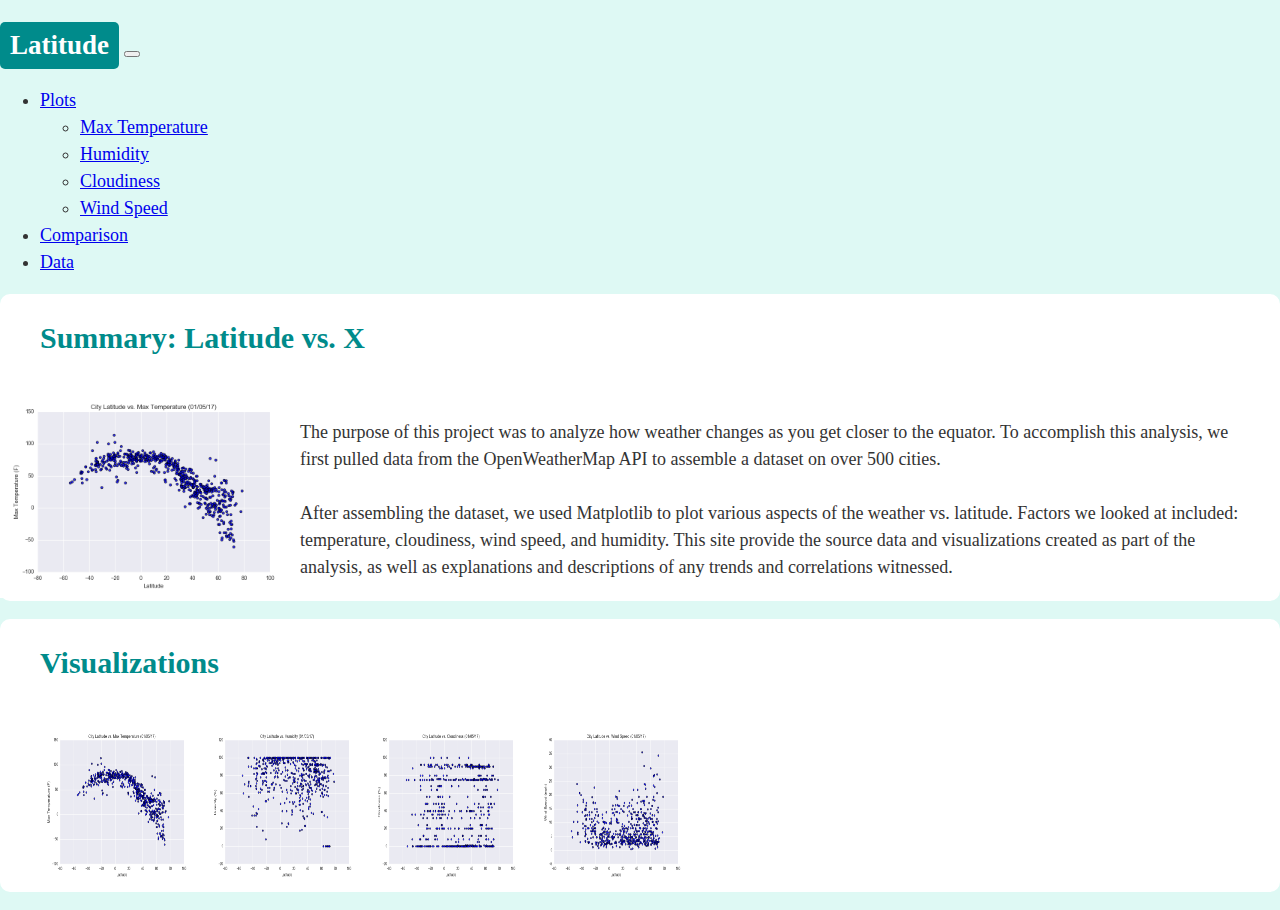
<file: index.html>
<!DOCTYPE html>
<html lang="en-us">

<head>

  <meta charset="UTF-8">
  <title>Latitude vs. X</title>

  <!-- Bring in our bootstrap stylesheet -->
  <link rel="stylesheet" href="https://cdn.jsdelivr.net/npm/bootstrap@5.1.0/dist/css/bootstrap.min.css" integrity="sha384-KyZXEAg3QhqLMpG8r+8fhAXLRk2vvoC2f3B09zVXn8CA5QIVfZOJ3BCsw2P0p/We" crossorigin="anonymous">
  <link rel="stylesheet" href="style.css">
</head>

<body>
    <div class="container">
        <!--navbar-->
        <div class="row">
            <nav class="navbar navbar-expand-lg navbar-light m-0 p-0">
                <div class="container-fluid m-0 p-0">
                  <a class="navbar-brand" href="index.html"><h2>Latitude</h2></a>
                  <button class="navbar-toggler" type="button" data-bs-toggle="collapse" data-bs-target="#navbarNavDropdown" aria-controls="navbarNavDropdown" aria-expanded="false" aria-label="Toggle navigation">
                    <span class="navbar-toggler-icon"></span>
                  </button>
                  <div class="collapse navbar-collapse  justify-content-end" id="navbarNavDropdown">
                    <ul class="navbar-nav">
                      <li class="nav-item dropdown">
                        <a class="nav-link dropdown-toggle active" href="#" id="navbarDropdownMenuLink" role="button" data-bs-toggle="dropdown" aria-expanded="false">
                          Plots
                        </a>
                        <ul class="dropdown-menu" aria-labelledby="navbarDropdownMenuLink">
                          <li><a class="dropdown-item" href="Fig1.html">Max Temperature</a></li>
                          <li><a class="dropdown-item" href="Fig2.html">Humidity</a></li>
                          <li><a class="dropdown-item" href="Fig3.html">Cloudiness</a></li>
                          <li><a class="dropdown-item" href="Fig4.html">Wind Speed</a></li>
                        </ul>
                      </li>
                      <li class="nav-item">
                        <a class="nav-link active" aria-current="page" href="Comparison.html">Comparison</a>
                      </li>
                      <li class="nav-item">
                        <a class="nav-link active" aria-current="page" href="Data.html">Data</a>
                      </li>
                    </ul>
                  </div>
                </div>
              </nav>
            
        </div>

        <!--main page-->
        <div class="row">
            <!--left side-->
            <div class="col-xs-12 col-sm-12 col-md-12 col-lg-8 col-xl-8">
                <section>
                <h3>Summary: Latitude vs. X</h3>
                <img src="Resources/assets/images/Fig1.png"  width=300 id="mainFigure" alt="figure1">
                <p class="text"> The purpose of this project was to analyze how weather changes as you get closer to the equator.
                    To accomplish this analysis, we first pulled data from the OpenWeatherMap API to assemble a dataset on over 500 cities.
                    <br><br>
                    After assembling the dataset, we used Matplotlib to plot various aspects of the weather vs. latitude.
                    Factors we looked at included: temperature, cloudiness, wind speed, and humidity.
                    This site provide the source data and visualizations created as part of the analysis, 
                    as well as explanations and descriptions of any trends and correlations witnessed.
                </p>
                </section>
            </div>
            <!--right side-->
            <div class="col-xs-12 col-sm-12 col-md-12 col-lg-4 col-xl-4">
                <section>
                <h3>Visualizations</h3>
                <figure class="p-1 m-2">
                    <a href="Fig1.html"><img src="Resources/assets/images/Fig1.png" height=160 width=160 alt="figure1"></a>
                    <a href="Fig2.html"><img src="Resources/assets/images/Fig2.png" height=160 width=160 alt="figure2"></a>
                    <a href="Fig3.html"><img src="Resources/assets/images/Fig3.png" height=160 width=160 alt="figure3"></a>
                    <a href="Fig4.html"><img src="Resources/assets/images/Fig4.png" height=160 width=160 alt="figure4"></a>  
                </figure>
                </section>
            </div>
        </div>

    </div>

  <script src="https://code.jquery.com/jquery-3.3.1.slim.min.js" integrity="sha384-q8i/X+965DzO0rT7abK41JStQIAqVgRVzpbzo5smXKp4YfRvH+8abtTE1Pi6jizo" crossorigin="anonymous"></script>
  <script src="https://cdnjs.cloudflare.com/ajax/libs/popper.js/1.14.7/umd/popper.min.js" integrity="sha384-UO2eT0CpHqdSJQ6hJty5KVphtPhzWj9WO1clHTMGa3JDZwrnQq4sF86dIHNDz0W1" crossorigin="anonymous"></script>
  <script src="https://cdn.jsdelivr.net/npm/bootstrap@5.1.0/dist/js/bootstrap.min.js" integrity="sha384-cn7l7gDp0eyniUwwAZgrzD06kc/tftFf19TOAs2zVinnD/C7E91j9yyk5//jjpt/" crossorigin="anonymous"></script>
</body>
</html>
</file>
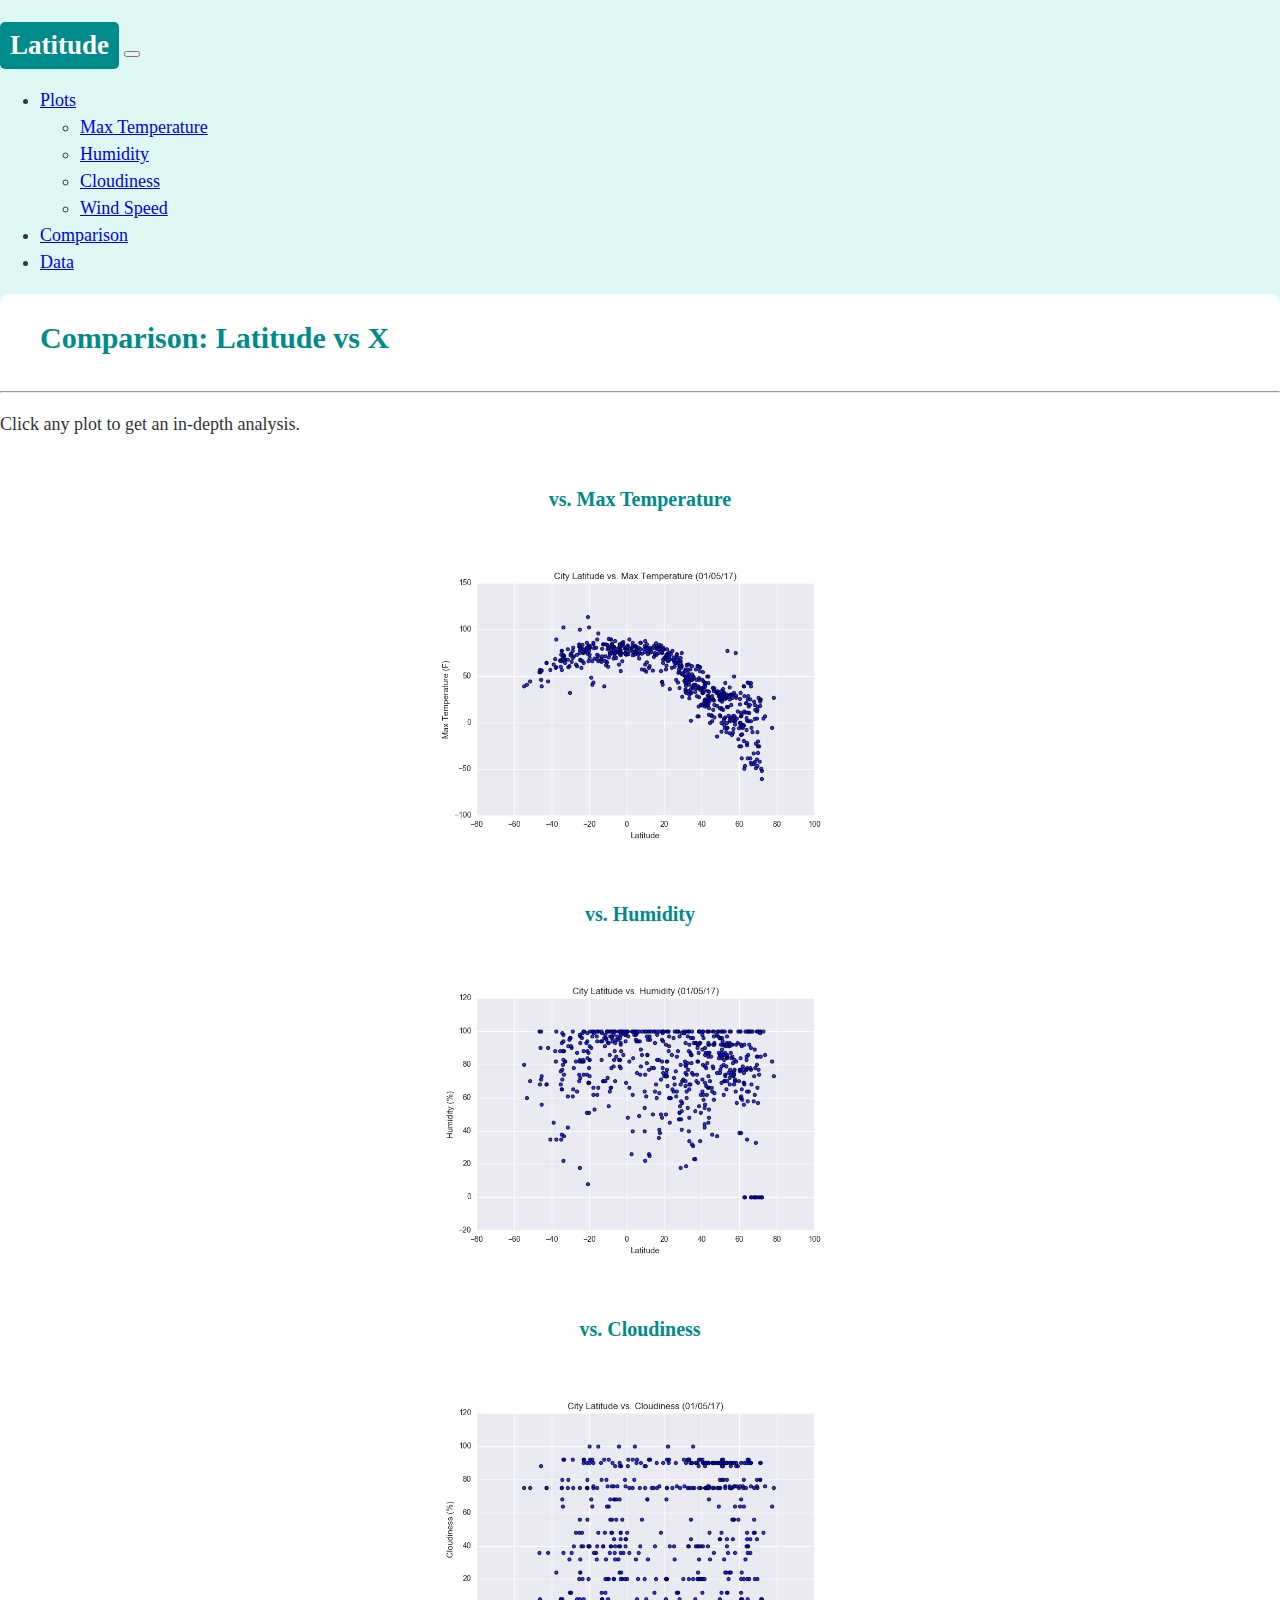
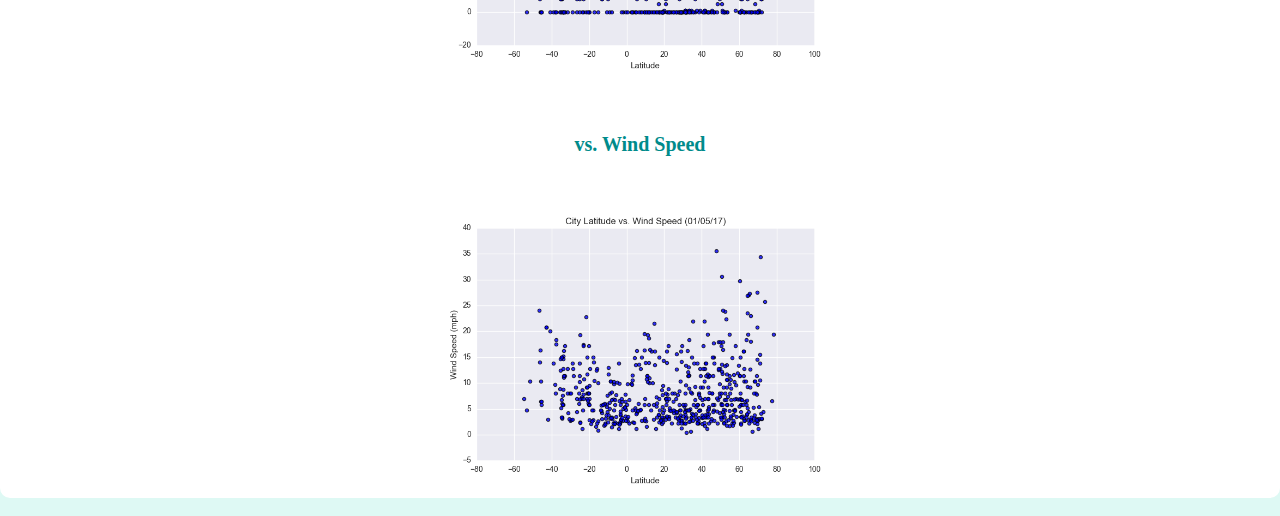
<file: Comparison.html>
<!DOCTYPE html>
<html lang="en-us">

<head>

  <meta charset="UTF-8">
  <title>Latitude Comparison</title>

  <!-- Bring in our bootstrap stylesheet -->
  <link rel="stylesheet" href="https://cdn.jsdelivr.net/npm/bootstrap@5.1.0/dist/css/bootstrap.min.css" integrity="sha384-KyZXEAg3QhqLMpG8r+8fhAXLRk2vvoC2f3B09zVXn8CA5QIVfZOJ3BCsw2P0p/We" crossorigin="anonymous">
  <link rel="stylesheet" href="style.css">
</head>

<body>
    <div class="container">
        <!--navbar-->
        <div class="row">
            <nav class="navbar navbar-expand-lg navbar-light m-0 p-0">
                <div class="container-fluid m-0 p-0">
                  <a class="navbar-brand" href="index.html"><h2>Latitude</h2></a>
                  <button class="navbar-toggler" type="button" data-bs-toggle="collapse" data-bs-target="#navbarNavDropdown" aria-controls="navbarNavDropdown" aria-expanded="false" aria-label="Toggle navigation">
                    <span class="navbar-toggler-icon"></span>
                  </button>
                  <div class="collapse navbar-collapse  justify-content-end" id="navbarNavDropdown">
                    <ul class="navbar-nav">
                      <li class="nav-item dropdown">
                        <a class="nav-link dropdown-toggle active" href="#" id="navbarDropdownMenuLink" role="button" data-bs-toggle="dropdown" aria-expanded="false">
                          Plots
                        </a>
                        <ul class="dropdown-menu" aria-labelledby="navbarDropdownMenuLink">
                          <li><a class="dropdown-item" href="Fig1.html">Max Temperature</a></li>
                          <li><a class="dropdown-item" href="Fig2.html">Humidity</a></li>
                          <li><a class="dropdown-item" href="Fig3.html">Cloudiness</a></li>
                          <li><a class="dropdown-item" href="Fig4.html">Wind Speed</a></li>
                        </ul>
                      </li>
                      <li class="nav-item">
                        <a class="nav-link active" aria-current="page" href="Comparison.html">Comparison</a>
                      </li>
                      <li class="nav-item">
                        <a class="nav-link active" aria-current="page" href="Data.html">Data</a>
                      </li>
                    </ul>
                  </div>
                </div>
              </nav>
            
        </div>

        <!--main page-->
        <div class="row">
            <div class="col-1">
            </div>
            <div class="col-xs-12 col-sm-12 col-md-12 col-lg-10 col-xl-10">
                <section>
                  <h3>Comparison: Latitude vs X</h3>
                  <hr>
                  <p class="px-5">Click any plot to get an in-depth analysis.</p>
                  <div class="row">
                    <figure class="col-xs-12 col-sm-12 col-md-12 col-lg-6 col-xl-6 services-section">
                      <figcaption>vs. Max Temperature</figcaption>
                      <a href="Fig1.html"><img src="Resources/assets/images/Fig1.png" height=300 alt="figure1"></a>
                    </figure>
                    <figure class="col-xs-12 col-sm-12 col-md-12 col-lg-6 col-xl-6 services-section">
                      <figcaption>vs. Humidity</figcaption>
                      <a href="Fig2.html"><img src="Resources/assets/images/Fig2.png" height=300 alt="figure2"></a>
                    </figure>
                  </div>
                  <div class="row">
                    <figure class="col-xs-12 col-sm-12 col-md-12 col-lg-6 col-xl-6 services-section">
                      <figcaption>vs. Cloudiness</figcaption>
                      <a href="Fig3.html"><img src="Resources/assets/images/Fig3.png" height=300 alt="figure3"></a>
                    </figure>
                    <figure class="col-xs-12 col-sm-12 col-md-12 col-lg-6 col-xl-6 services-section">
                      <figcaption>vs. Wind Speed</figcaption>
                      <a href="Fig4.html"><img src="Resources/assets/images/Fig4.png" height=300 alt="figure4"></a>  
                    </figure>
                  </div>
                </section>
            </div>
            <div class="col-1">
            </div>
        </div>

    </div>

  <script src="https://code.jquery.com/jquery-3.3.1.slim.min.js" integrity="sha384-q8i/X+965DzO0rT7abK41JStQIAqVgRVzpbzo5smXKp4YfRvH+8abtTE1Pi6jizo" crossorigin="anonymous"></script>
  <script src="https://cdnjs.cloudflare.com/ajax/libs/popper.js/1.14.7/umd/popper.min.js" integrity="sha384-UO2eT0CpHqdSJQ6hJty5KVphtPhzWj9WO1clHTMGa3JDZwrnQq4sF86dIHNDz0W1" crossorigin="anonymous"></script>
  <script src="https://cdn.jsdelivr.net/npm/bootstrap@5.1.0/dist/js/bootstrap.min.js" integrity="sha384-cn7l7gDp0eyniUwwAZgrzD06kc/tftFf19TOAs2zVinnD/C7E91j9yyk5//jjpt/" crossorigin="anonymous"></script>
</body>
</html>
</file>
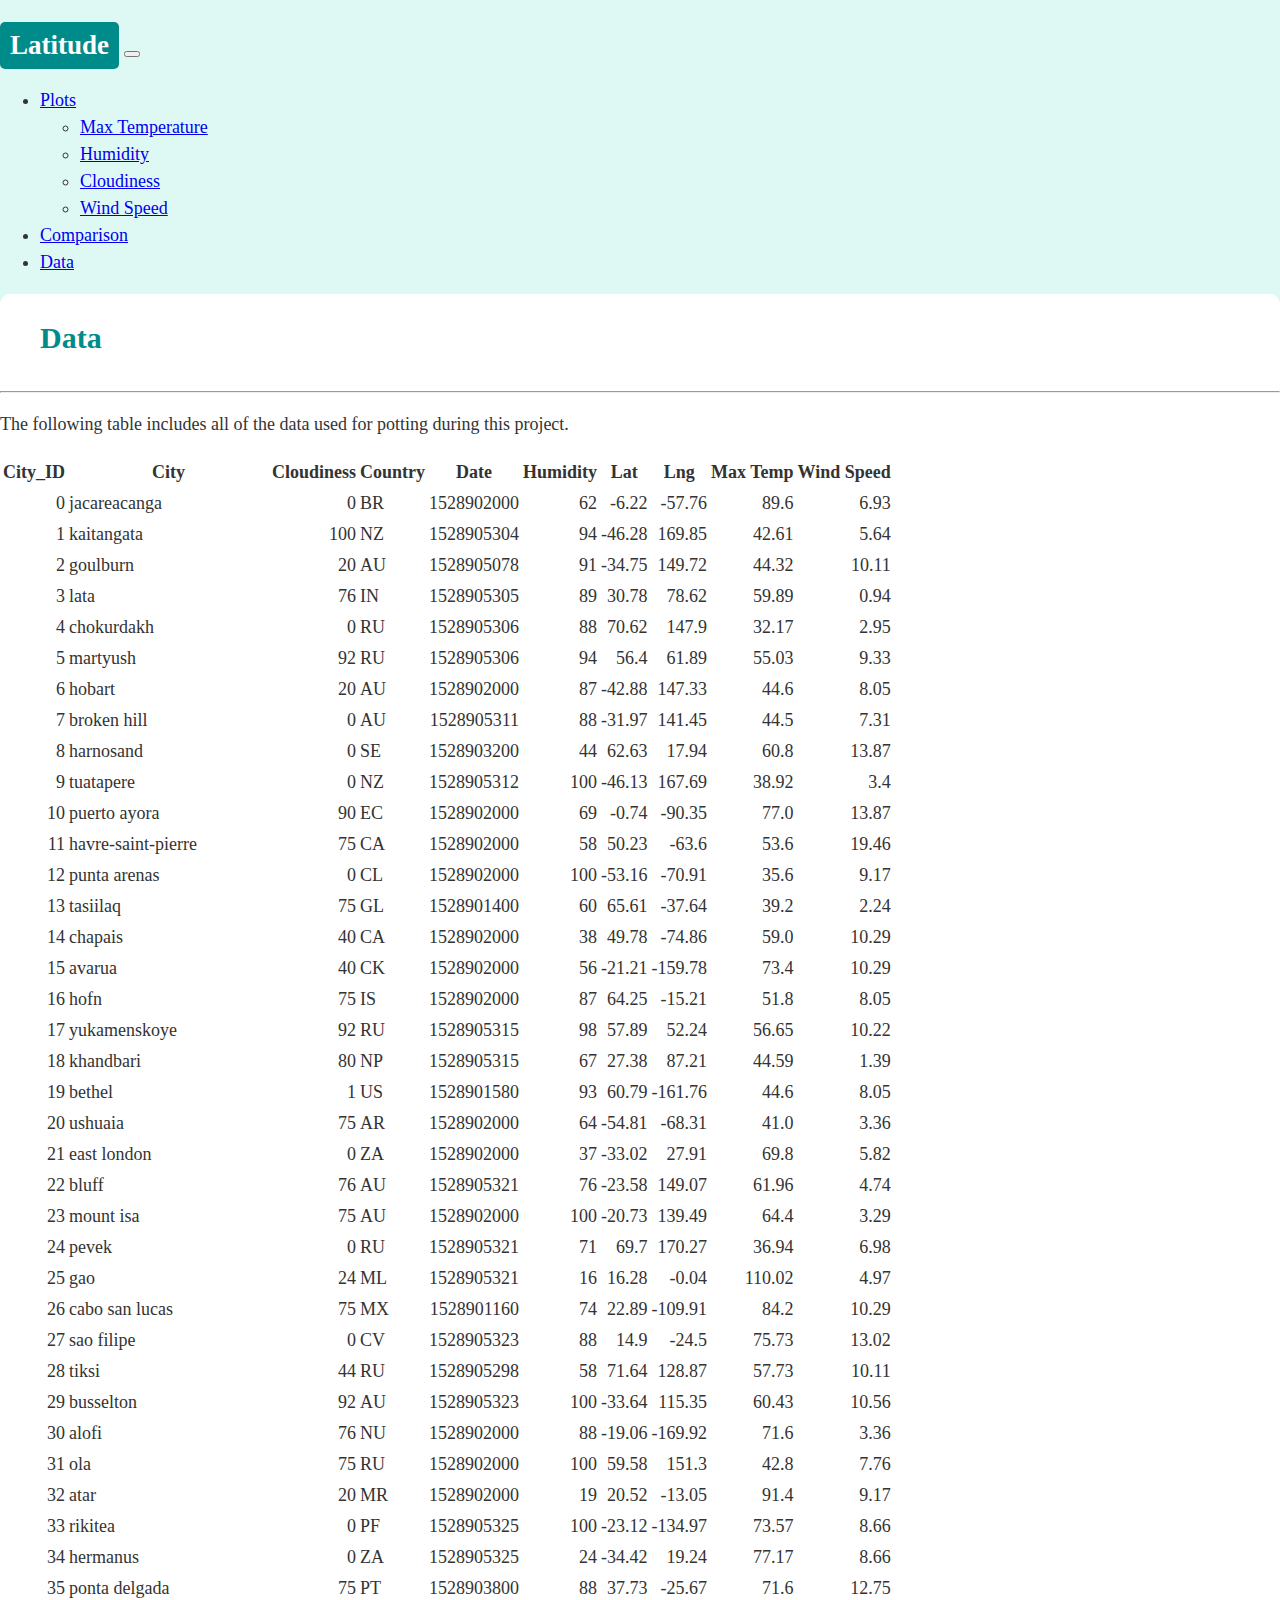
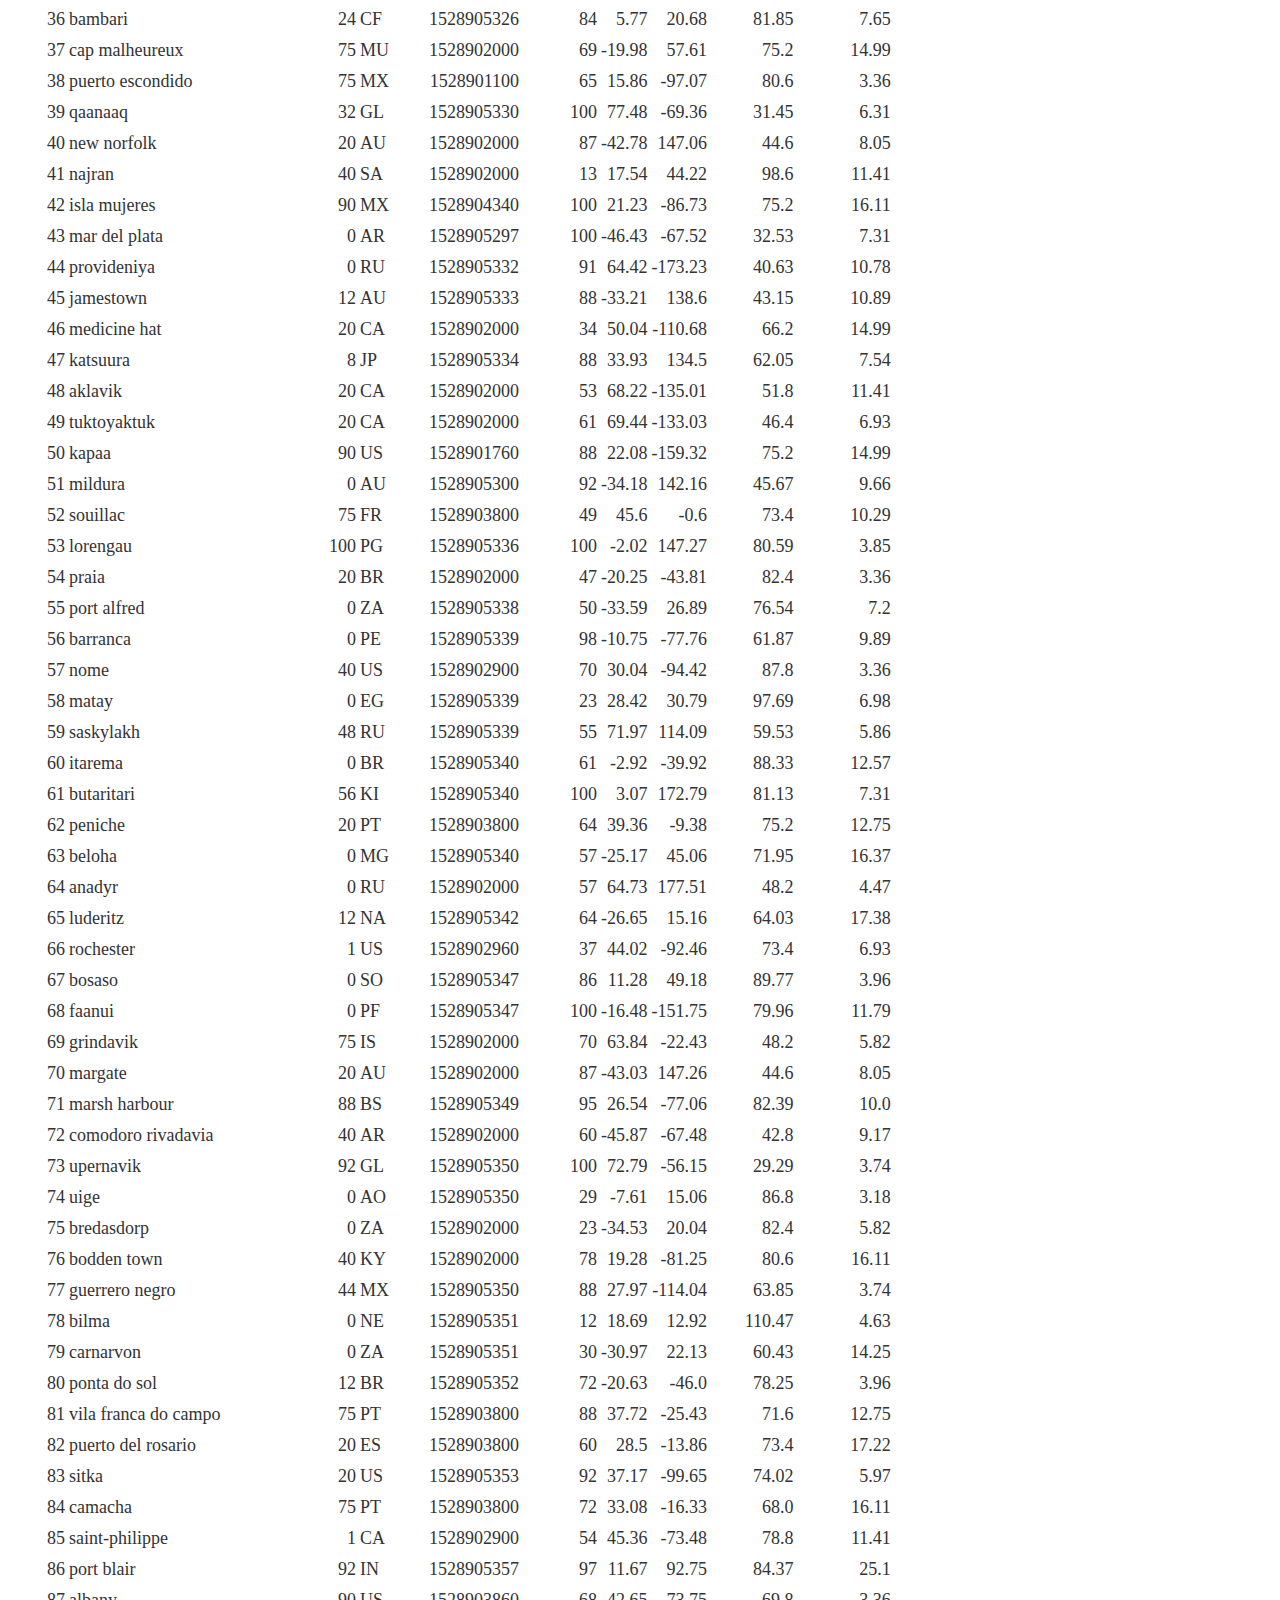
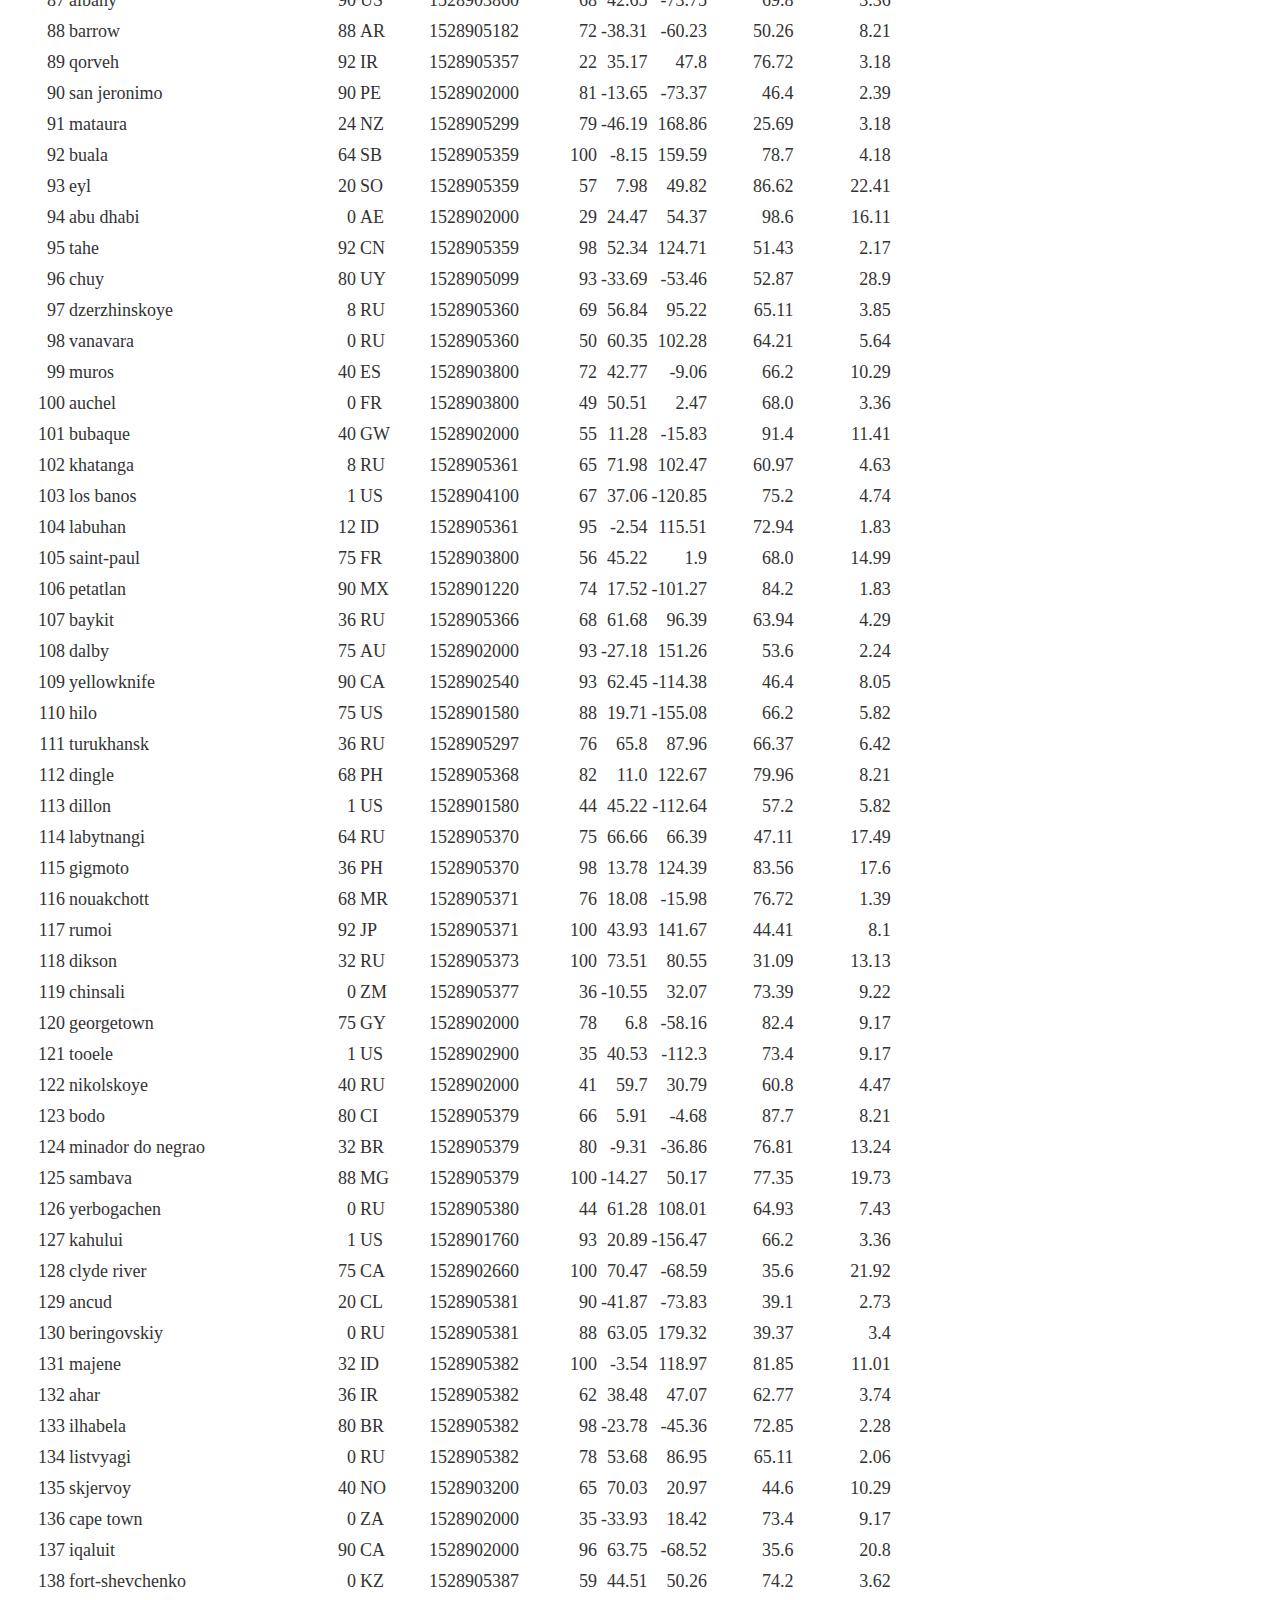
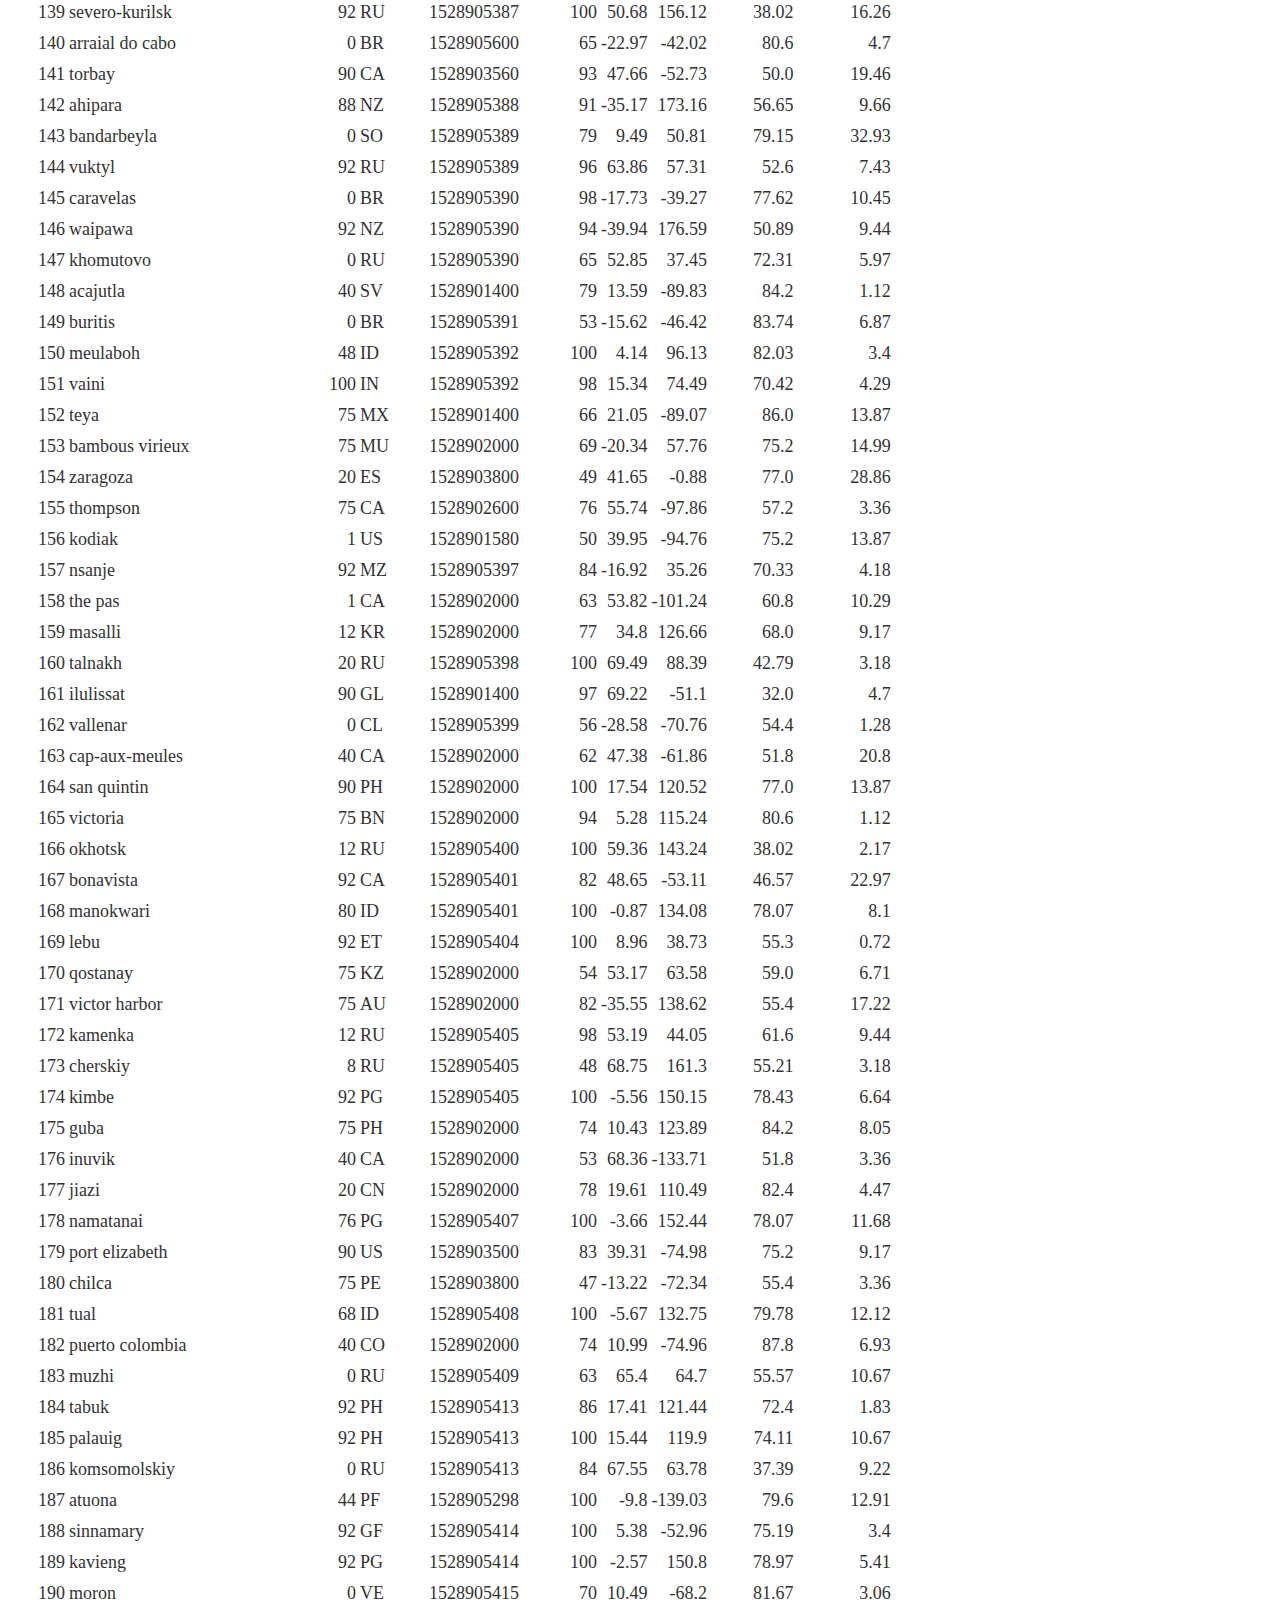
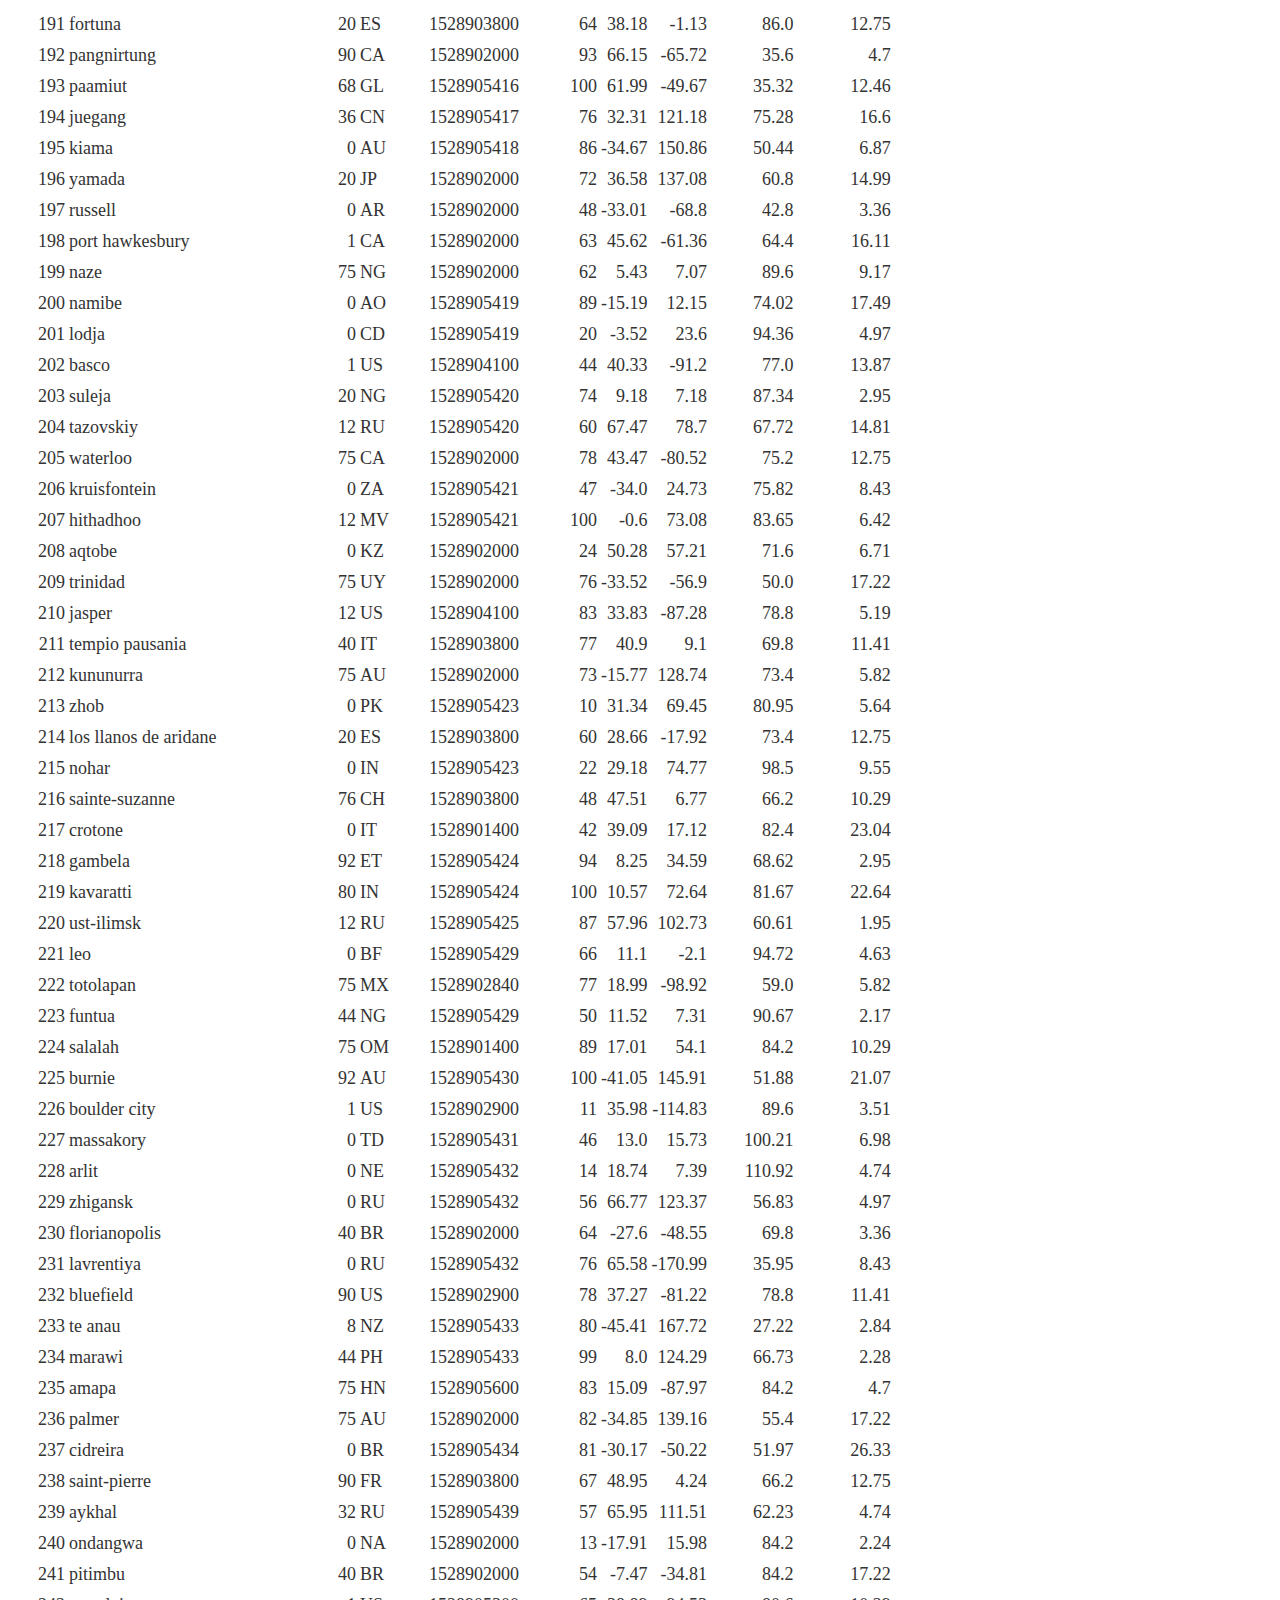
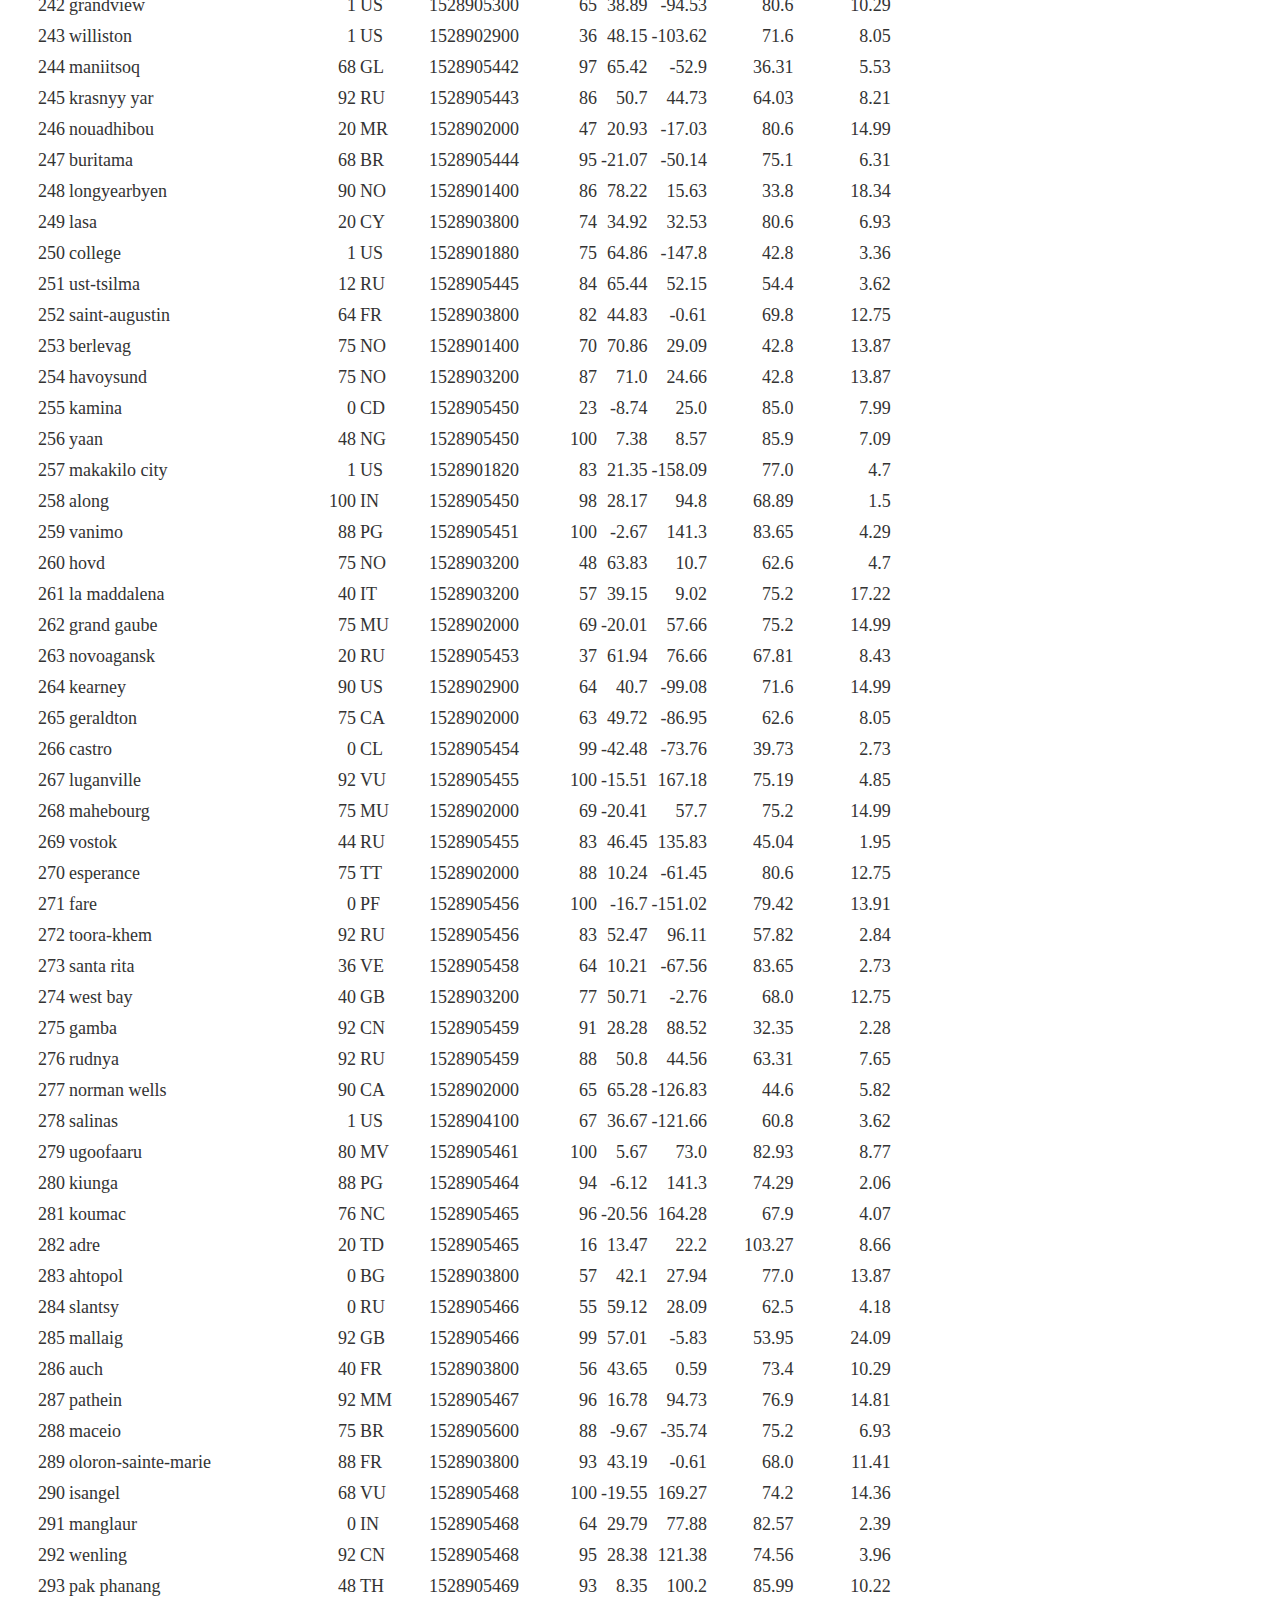
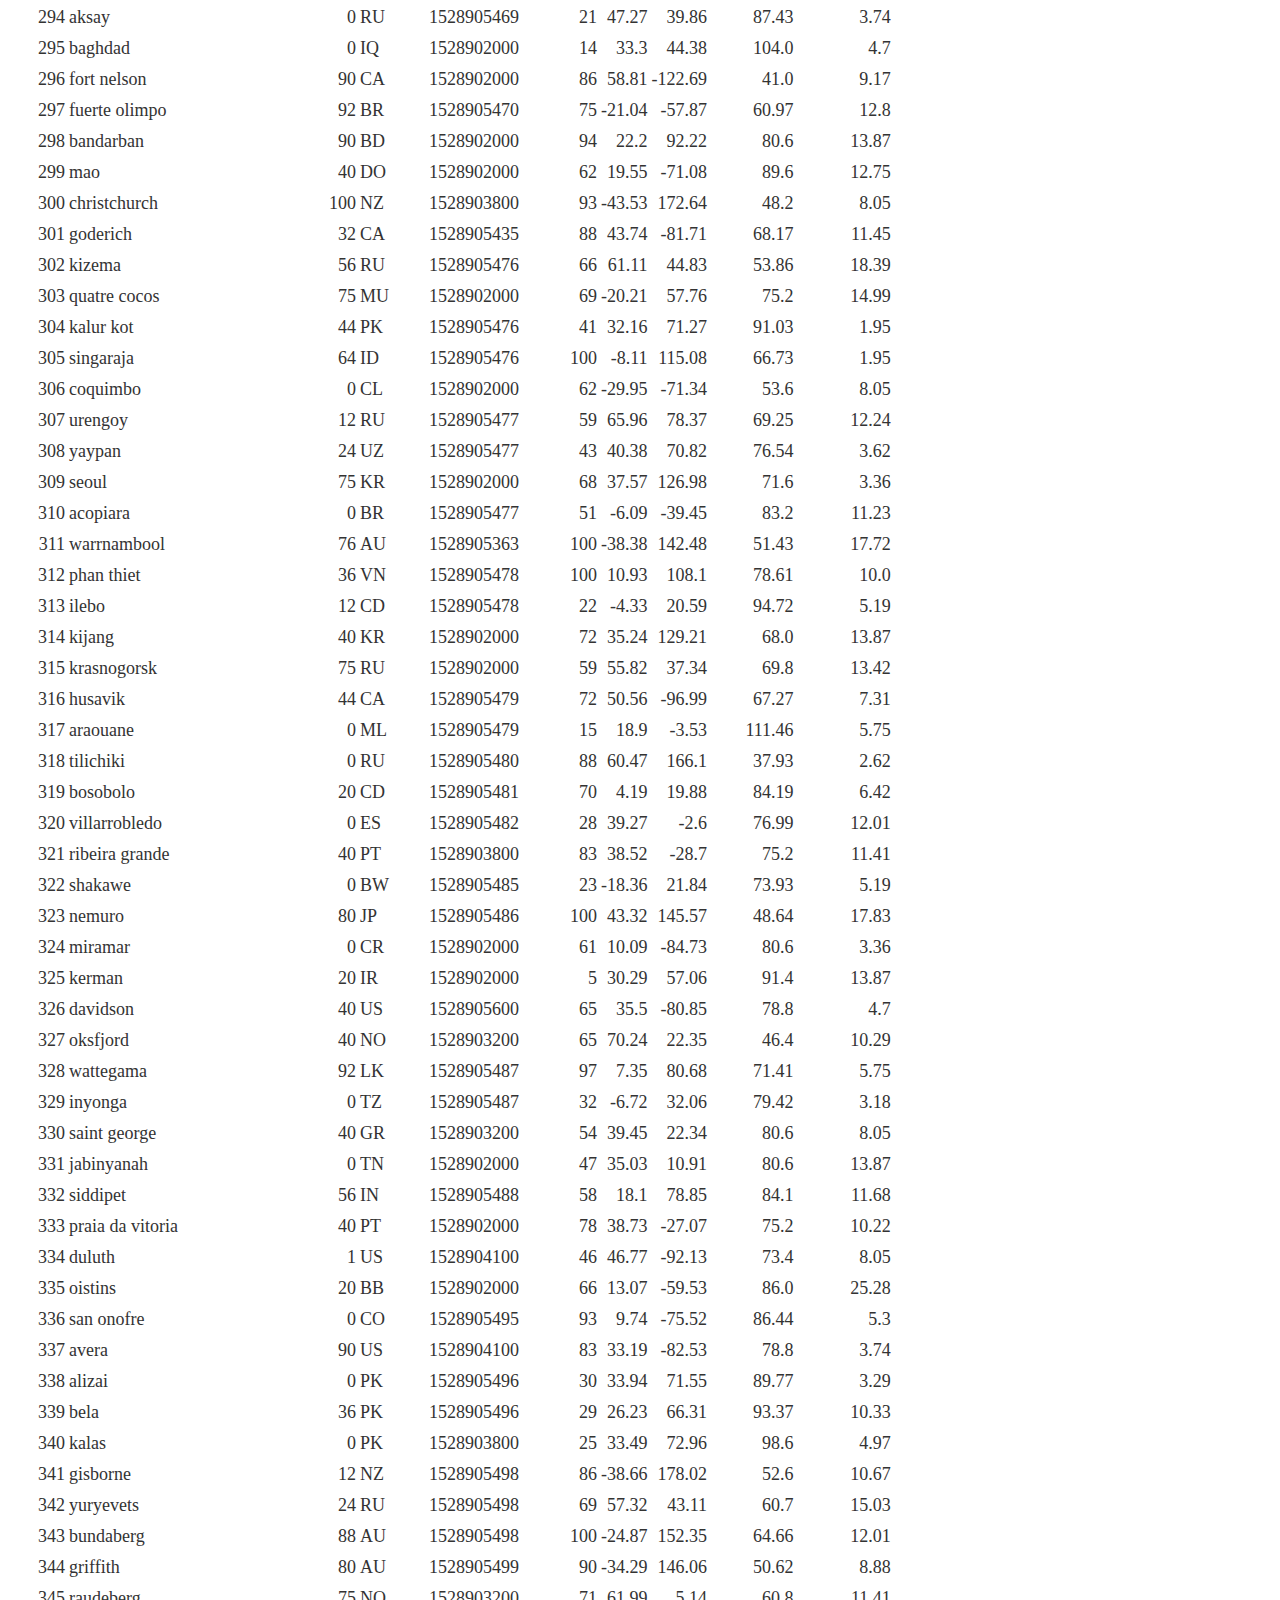
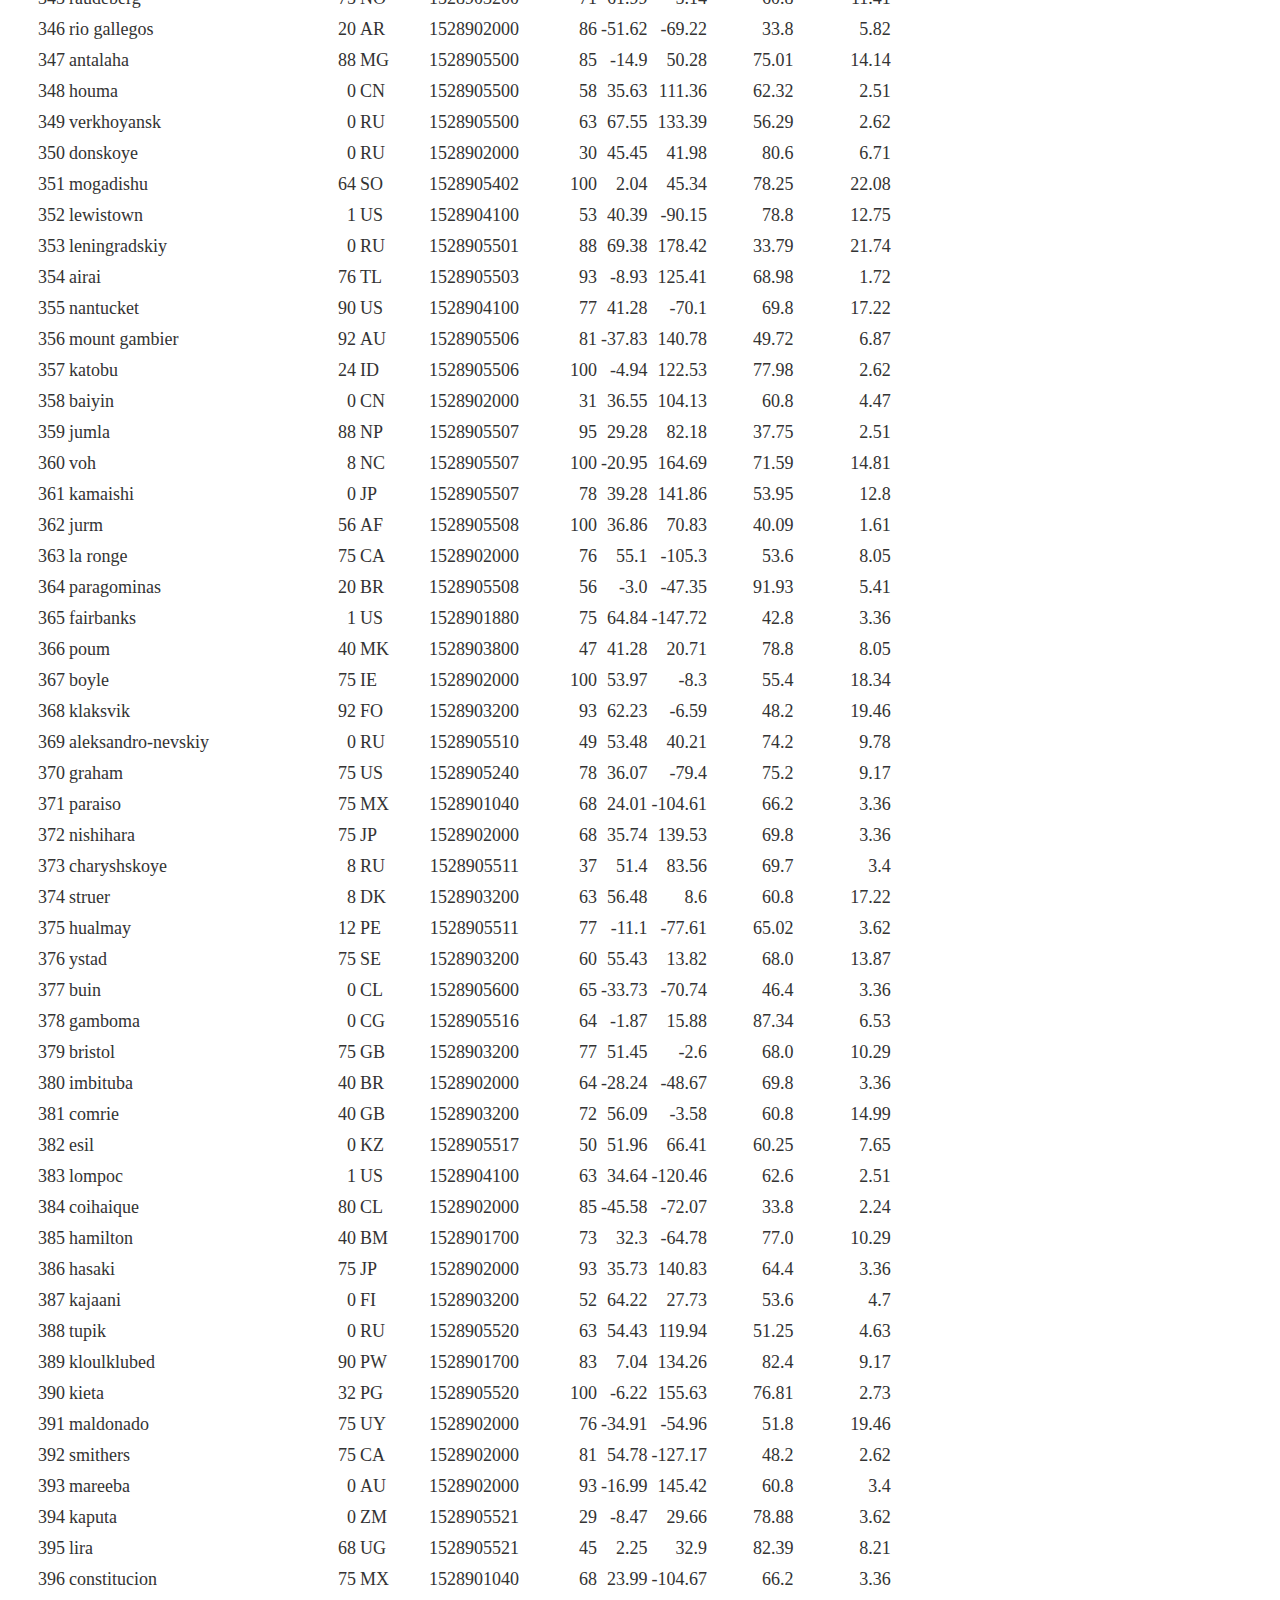
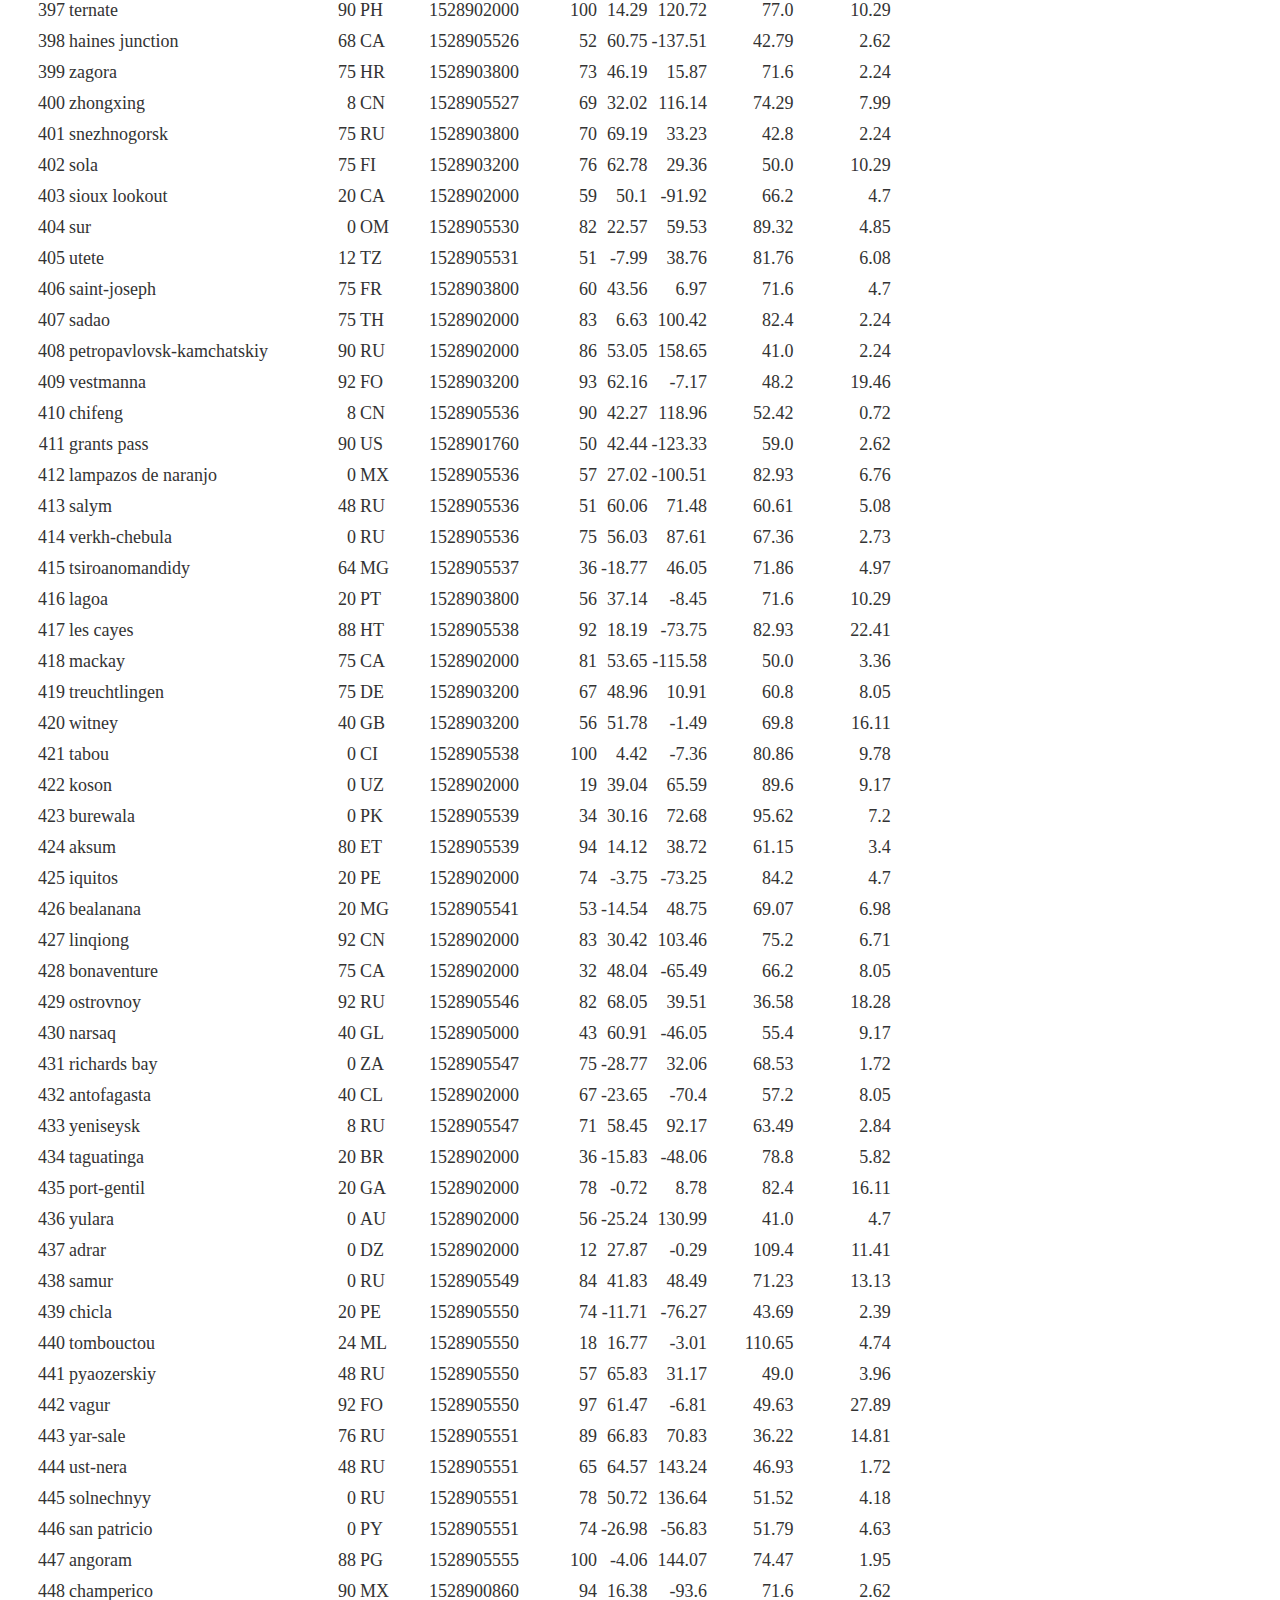
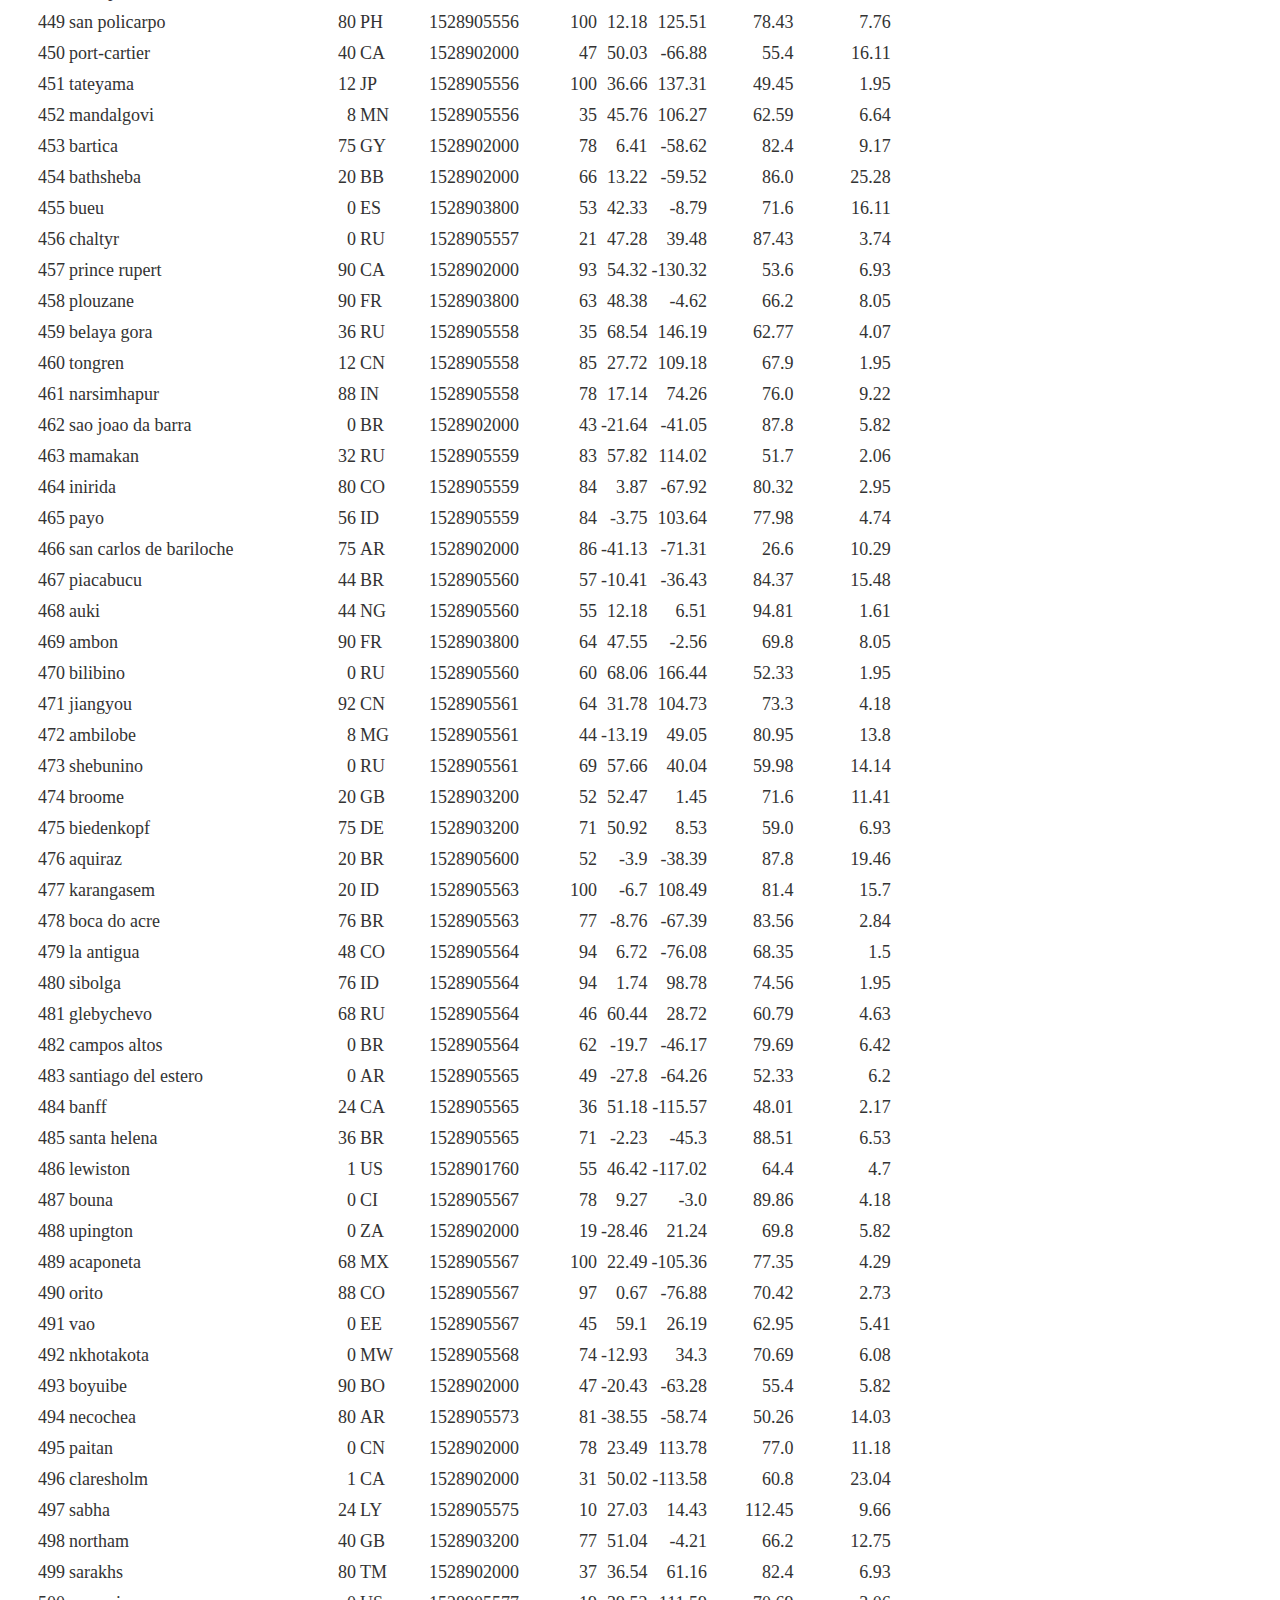
<file: Data.html>
<!DOCTYPE html>
<html lang="en-us">

<head>

  <meta charset="UTF-8">
  <title>Data</title>

  <!-- Bring in our bootstrap stylesheet -->
  <link rel="stylesheet" href="https://cdn.jsdelivr.net/npm/bootstrap@5.1.0/dist/css/bootstrap.min.css" integrity="sha384-KyZXEAg3QhqLMpG8r+8fhAXLRk2vvoC2f3B09zVXn8CA5QIVfZOJ3BCsw2P0p/We" crossorigin="anonymous">
  <link rel="stylesheet" href="style.css">
</head>

<body>
    <div class="container">
        <!--navbar-->
        <div class="row">
            <nav class="navbar navbar-expand-lg navbar-light m-0 p-0">
                <div class="container-fluid m-0 p-0">
                  <a class="navbar-brand" href="index.html"><h2>Latitude</h2></a>
                  <button class="navbar-toggler" type="button" data-bs-toggle="collapse" data-bs-target="#navbarNavDropdown" aria-controls="navbarNavDropdown" aria-expanded="false" aria-label="Toggle navigation">
                    <span class="navbar-toggler-icon"></span>
                  </button>
                  <div class="collapse navbar-collapse  justify-content-end" id="navbarNavDropdown">
                    <ul class="navbar-nav">
                      <li class="nav-item dropdown">
                        <a class="nav-link dropdown-toggle active" href="#" id="navbarDropdownMenuLink" role="button" data-bs-toggle="dropdown" aria-expanded="false">
                          Plots
                        </a>
                        <ul class="dropdown-menu" aria-labelledby="navbarDropdownMenuLink">
                          <li><a class="dropdown-item" href="Fig1.html">Max Temperature</a></li>
                          <li><a class="dropdown-item" href="Fig2.html">Humidity</a></li>
                          <li><a class="dropdown-item" href="Fig3.html">Cloudiness</a></li>
                          <li><a class="dropdown-item" href="Fig4.html">Wind Speed</a></li>
                        </ul>
                      </li>
                      <li class="nav-item">
                        <a class="nav-link active" aria-current="page" href="Comparison.html">Comparison</a>
                      </li>
                      <li class="nav-item">
                        <a class="nav-link active" aria-current="page" href="Data.html">Data</a>
                      </li>
                    </ul>
                  </div>
                </div>
              </nav>
            
        </div>

        <!--main page-->
        <div class="row">
            <div class="col-12">
                <section>
                  <h3>Data</h3>
                  <hr>
                  <p class="px-5">The following table includes all of the data used for potting during this project.</p>
                  <div class="row justify-content-center">
                    <div class="col-auto">  
                        <table class="table table-striped table-responsive me-5 pe-5">
                            <thead><tr><th title="Field #1">City_ID</th>
                            <th title="Field #2">City</th>
                            <th title="Field #3">Cloudiness</th>
                            <th title="Field #4">Country</th>
                            <th title="Field #5">Date</th>
                            <th title="Field #6">Humidity</th>
                            <th title="Field #7">Lat</th>
                            <th title="Field #8">Lng</th>
                            <th title="Field #9">Max Temp</th>
                            <th title="Field #10">Wind Speed</th>
                            </tr></thead>
                            <tbody><tr>
                            <td align="right">0</td>
                            <td>jacareacanga</td>
                            <td align="right">0</td>
                            <td>BR</td>
                            <td align="right">1528902000</td>
                            <td align="right">62</td>
                            <td align="right">-6.22</td>
                            <td align="right">-57.76</td>
                            <td align="right">89.6</td>
                            <td align="right">6.93</td>
                            </tr>
                            <tr>
                            <td align="right">1</td>
                            <td>kaitangata</td>
                            <td align="right">100</td>
                            <td>NZ</td>
                            <td align="right">1528905304</td>
                            <td align="right">94</td>
                            <td align="right">-46.28</td>
                            <td align="right">169.85</td>
                            <td align="right">42.61</td>
                            <td align="right">5.64</td>
                            </tr>
                            <tr>
                            <td align="right">2</td>
                            <td>goulburn</td>
                            <td align="right">20</td>
                            <td>AU</td>
                            <td align="right">1528905078</td>
                            <td align="right">91</td>
                            <td align="right">-34.75</td>
                            <td align="right">149.72</td>
                            <td align="right">44.32</td>
                            <td align="right">10.11</td>
                            </tr>
                            <tr>
                            <td align="right">3</td>
                            <td>lata</td>
                            <td align="right">76</td>
                            <td>IN</td>
                            <td align="right">1528905305</td>
                            <td align="right">89</td>
                            <td align="right">30.78</td>
                            <td align="right">78.62</td>
                            <td align="right">59.89</td>
                            <td align="right">0.94</td>
                            </tr>
                            <tr>
                            <td align="right">4</td>
                            <td>chokurdakh</td>
                            <td align="right">0</td>
                            <td>RU</td>
                            <td align="right">1528905306</td>
                            <td align="right">88</td>
                            <td align="right">70.62</td>
                            <td align="right">147.9</td>
                            <td align="right">32.17</td>
                            <td align="right">2.95</td>
                            </tr>
                            <tr>
                            <td align="right">5</td>
                            <td>martyush</td>
                            <td align="right">92</td>
                            <td>RU</td>
                            <td align="right">1528905306</td>
                            <td align="right">94</td>
                            <td align="right">56.4</td>
                            <td align="right">61.89</td>
                            <td align="right">55.03</td>
                            <td align="right">9.33</td>
                            </tr>
                            <tr>
                            <td align="right">6</td>
                            <td>hobart</td>
                            <td align="right">20</td>
                            <td>AU</td>
                            <td align="right">1528902000</td>
                            <td align="right">87</td>
                            <td align="right">-42.88</td>
                            <td align="right">147.33</td>
                            <td align="right">44.6</td>
                            <td align="right">8.05</td>
                            </tr>
                            <tr>
                            <td align="right">7</td>
                            <td>broken hill</td>
                            <td align="right">0</td>
                            <td>AU</td>
                            <td align="right">1528905311</td>
                            <td align="right">88</td>
                            <td align="right">-31.97</td>
                            <td align="right">141.45</td>
                            <td align="right">44.5</td>
                            <td align="right">7.31</td>
                            </tr>
                            <tr>
                            <td align="right">8</td>
                            <td>harnosand</td>
                            <td align="right">0</td>
                            <td>SE</td>
                            <td align="right">1528903200</td>
                            <td align="right">44</td>
                            <td align="right">62.63</td>
                            <td align="right">17.94</td>
                            <td align="right">60.8</td>
                            <td align="right">13.87</td>
                            </tr>
                            <tr>
                            <td align="right">9</td>
                            <td>tuatapere</td>
                            <td align="right">0</td>
                            <td>NZ</td>
                            <td align="right">1528905312</td>
                            <td align="right">100</td>
                            <td align="right">-46.13</td>
                            <td align="right">167.69</td>
                            <td align="right">38.92</td>
                            <td align="right">3.4</td>
                            </tr>
                            <tr>
                            <td align="right">10</td>
                            <td>puerto ayora</td>
                            <td align="right">90</td>
                            <td>EC</td>
                            <td align="right">1528902000</td>
                            <td align="right">69</td>
                            <td align="right">-0.74</td>
                            <td align="right">-90.35</td>
                            <td align="right">77.0</td>
                            <td align="right">13.87</td>
                            </tr>
                            <tr>
                            <td align="right">11</td>
                            <td>havre-saint-pierre</td>
                            <td align="right">75</td>
                            <td>CA</td>
                            <td align="right">1528902000</td>
                            <td align="right">58</td>
                            <td align="right">50.23</td>
                            <td align="right">-63.6</td>
                            <td align="right">53.6</td>
                            <td align="right">19.46</td>
                            </tr>
                            <tr>
                            <td align="right">12</td>
                            <td>punta arenas</td>
                            <td align="right">0</td>
                            <td>CL</td>
                            <td align="right">1528902000</td>
                            <td align="right">100</td>
                            <td align="right">-53.16</td>
                            <td align="right">-70.91</td>
                            <td align="right">35.6</td>
                            <td align="right">9.17</td>
                            </tr>
                            <tr>
                            <td align="right">13</td>
                            <td>tasiilaq</td>
                            <td align="right">75</td>
                            <td>GL</td>
                            <td align="right">1528901400</td>
                            <td align="right">60</td>
                            <td align="right">65.61</td>
                            <td align="right">-37.64</td>
                            <td align="right">39.2</td>
                            <td align="right">2.24</td>
                            </tr>
                            <tr>
                            <td align="right">14</td>
                            <td>chapais</td>
                            <td align="right">40</td>
                            <td>CA</td>
                            <td align="right">1528902000</td>
                            <td align="right">38</td>
                            <td align="right">49.78</td>
                            <td align="right">-74.86</td>
                            <td align="right">59.0</td>
                            <td align="right">10.29</td>
                            </tr>
                            <tr>
                            <td align="right">15</td>
                            <td>avarua</td>
                            <td align="right">40</td>
                            <td>CK</td>
                            <td align="right">1528902000</td>
                            <td align="right">56</td>
                            <td align="right">-21.21</td>
                            <td align="right">-159.78</td>
                            <td align="right">73.4</td>
                            <td align="right">10.29</td>
                            </tr>
                            <tr>
                            <td align="right">16</td>
                            <td>hofn</td>
                            <td align="right">75</td>
                            <td>IS</td>
                            <td align="right">1528902000</td>
                            <td align="right">87</td>
                            <td align="right">64.25</td>
                            <td align="right">-15.21</td>
                            <td align="right">51.8</td>
                            <td align="right">8.05</td>
                            </tr>
                            <tr>
                            <td align="right">17</td>
                            <td>yukamenskoye</td>
                            <td align="right">92</td>
                            <td>RU</td>
                            <td align="right">1528905315</td>
                            <td align="right">98</td>
                            <td align="right">57.89</td>
                            <td align="right">52.24</td>
                            <td align="right">56.65</td>
                            <td align="right">10.22</td>
                            </tr>
                            <tr>
                            <td align="right">18</td>
                            <td>khandbari</td>
                            <td align="right">80</td>
                            <td>NP</td>
                            <td align="right">1528905315</td>
                            <td align="right">67</td>
                            <td align="right">27.38</td>
                            <td align="right">87.21</td>
                            <td align="right">44.59</td>
                            <td align="right">1.39</td>
                            </tr>
                            <tr>
                            <td align="right">19</td>
                            <td>bethel</td>
                            <td align="right">1</td>
                            <td>US</td>
                            <td align="right">1528901580</td>
                            <td align="right">93</td>
                            <td align="right">60.79</td>
                            <td align="right">-161.76</td>
                            <td align="right">44.6</td>
                            <td align="right">8.05</td>
                            </tr>
                            <tr>
                            <td align="right">20</td>
                            <td>ushuaia</td>
                            <td align="right">75</td>
                            <td>AR</td>
                            <td align="right">1528902000</td>
                            <td align="right">64</td>
                            <td align="right">-54.81</td>
                            <td align="right">-68.31</td>
                            <td align="right">41.0</td>
                            <td align="right">3.36</td>
                            </tr>
                            <tr>
                            <td align="right">21</td>
                            <td>east london</td>
                            <td align="right">0</td>
                            <td>ZA</td>
                            <td align="right">1528902000</td>
                            <td align="right">37</td>
                            <td align="right">-33.02</td>
                            <td align="right">27.91</td>
                            <td align="right">69.8</td>
                            <td align="right">5.82</td>
                            </tr>
                            <tr>
                            <td align="right">22</td>
                            <td>bluff</td>
                            <td align="right">76</td>
                            <td>AU</td>
                            <td align="right">1528905321</td>
                            <td align="right">76</td>
                            <td align="right">-23.58</td>
                            <td align="right">149.07</td>
                            <td align="right">61.96</td>
                            <td align="right">4.74</td>
                            </tr>
                            <tr>
                            <td align="right">23</td>
                            <td>mount isa</td>
                            <td align="right">75</td>
                            <td>AU</td>
                            <td align="right">1528902000</td>
                            <td align="right">100</td>
                            <td align="right">-20.73</td>
                            <td align="right">139.49</td>
                            <td align="right">64.4</td>
                            <td align="right">3.29</td>
                            </tr>
                            <tr>
                            <td align="right">24</td>
                            <td>pevek</td>
                            <td align="right">0</td>
                            <td>RU</td>
                            <td align="right">1528905321</td>
                            <td align="right">71</td>
                            <td align="right">69.7</td>
                            <td align="right">170.27</td>
                            <td align="right">36.94</td>
                            <td align="right">6.98</td>
                            </tr>
                            <tr>
                            <td align="right">25</td>
                            <td>gao</td>
                            <td align="right">24</td>
                            <td>ML</td>
                            <td align="right">1528905321</td>
                            <td align="right">16</td>
                            <td align="right">16.28</td>
                            <td align="right">-0.04</td>
                            <td align="right">110.02</td>
                            <td align="right">4.97</td>
                            </tr>
                            <tr>
                            <td align="right">26</td>
                            <td>cabo san lucas</td>
                            <td align="right">75</td>
                            <td>MX</td>
                            <td align="right">1528901160</td>
                            <td align="right">74</td>
                            <td align="right">22.89</td>
                            <td align="right">-109.91</td>
                            <td align="right">84.2</td>
                            <td align="right">10.29</td>
                            </tr>
                            <tr>
                            <td align="right">27</td>
                            <td>sao filipe</td>
                            <td align="right">0</td>
                            <td>CV</td>
                            <td align="right">1528905323</td>
                            <td align="right">88</td>
                            <td align="right">14.9</td>
                            <td align="right">-24.5</td>
                            <td align="right">75.73</td>
                            <td align="right">13.02</td>
                            </tr>
                            <tr>
                            <td align="right">28</td>
                            <td>tiksi</td>
                            <td align="right">44</td>
                            <td>RU</td>
                            <td align="right">1528905298</td>
                            <td align="right">58</td>
                            <td align="right">71.64</td>
                            <td align="right">128.87</td>
                            <td align="right">57.73</td>
                            <td align="right">10.11</td>
                            </tr>
                            <tr>
                            <td align="right">29</td>
                            <td>busselton</td>
                            <td align="right">92</td>
                            <td>AU</td>
                            <td align="right">1528905323</td>
                            <td align="right">100</td>
                            <td align="right">-33.64</td>
                            <td align="right">115.35</td>
                            <td align="right">60.43</td>
                            <td align="right">10.56</td>
                            </tr>
                            <tr>
                            <td align="right">30</td>
                            <td>alofi</td>
                            <td align="right">76</td>
                            <td>NU</td>
                            <td align="right">1528902000</td>
                            <td align="right">88</td>
                            <td align="right">-19.06</td>
                            <td align="right">-169.92</td>
                            <td align="right">71.6</td>
                            <td align="right">3.36</td>
                            </tr>
                            <tr>
                            <td align="right">31</td>
                            <td>ola</td>
                            <td align="right">75</td>
                            <td>RU</td>
                            <td align="right">1528902000</td>
                            <td align="right">100</td>
                            <td align="right">59.58</td>
                            <td align="right">151.3</td>
                            <td align="right">42.8</td>
                            <td align="right">7.76</td>
                            </tr>
                            <tr>
                            <td align="right">32</td>
                            <td>atar</td>
                            <td align="right">20</td>
                            <td>MR</td>
                            <td align="right">1528902000</td>
                            <td align="right">19</td>
                            <td align="right">20.52</td>
                            <td align="right">-13.05</td>
                            <td align="right">91.4</td>
                            <td align="right">9.17</td>
                            </tr>
                            <tr>
                            <td align="right">33</td>
                            <td>rikitea</td>
                            <td align="right">0</td>
                            <td>PF</td>
                            <td align="right">1528905325</td>
                            <td align="right">100</td>
                            <td align="right">-23.12</td>
                            <td align="right">-134.97</td>
                            <td align="right">73.57</td>
                            <td align="right">8.66</td>
                            </tr>
                            <tr>
                            <td align="right">34</td>
                            <td>hermanus</td>
                            <td align="right">0</td>
                            <td>ZA</td>
                            <td align="right">1528905325</td>
                            <td align="right">24</td>
                            <td align="right">-34.42</td>
                            <td align="right">19.24</td>
                            <td align="right">77.17</td>
                            <td align="right">8.66</td>
                            </tr>
                            <tr>
                            <td align="right">35</td>
                            <td>ponta delgada</td>
                            <td align="right">75</td>
                            <td>PT</td>
                            <td align="right">1528903800</td>
                            <td align="right">88</td>
                            <td align="right">37.73</td>
                            <td align="right">-25.67</td>
                            <td align="right">71.6</td>
                            <td align="right">12.75</td>
                            </tr>
                            <tr>
                            <td align="right">36</td>
                            <td>bambari</td>
                            <td align="right">24</td>
                            <td>CF</td>
                            <td align="right">1528905326</td>
                            <td align="right">84</td>
                            <td align="right">5.77</td>
                            <td align="right">20.68</td>
                            <td align="right">81.85</td>
                            <td align="right">7.65</td>
                            </tr>
                            <tr>
                            <td align="right">37</td>
                            <td>cap malheureux</td>
                            <td align="right">75</td>
                            <td>MU</td>
                            <td align="right">1528902000</td>
                            <td align="right">69</td>
                            <td align="right">-19.98</td>
                            <td align="right">57.61</td>
                            <td align="right">75.2</td>
                            <td align="right">14.99</td>
                            </tr>
                            <tr>
                            <td align="right">38</td>
                            <td>puerto escondido</td>
                            <td align="right">75</td>
                            <td>MX</td>
                            <td align="right">1528901100</td>
                            <td align="right">65</td>
                            <td align="right">15.86</td>
                            <td align="right">-97.07</td>
                            <td align="right">80.6</td>
                            <td align="right">3.36</td>
                            </tr>
                            <tr>
                            <td align="right">39</td>
                            <td>qaanaaq</td>
                            <td align="right">32</td>
                            <td>GL</td>
                            <td align="right">1528905330</td>
                            <td align="right">100</td>
                            <td align="right">77.48</td>
                            <td align="right">-69.36</td>
                            <td align="right">31.45</td>
                            <td align="right">6.31</td>
                            </tr>
                            <tr>
                            <td align="right">40</td>
                            <td>new norfolk</td>
                            <td align="right">20</td>
                            <td>AU</td>
                            <td align="right">1528902000</td>
                            <td align="right">87</td>
                            <td align="right">-42.78</td>
                            <td align="right">147.06</td>
                            <td align="right">44.6</td>
                            <td align="right">8.05</td>
                            </tr>
                            <tr>
                            <td align="right">41</td>
                            <td>najran</td>
                            <td align="right">40</td>
                            <td>SA</td>
                            <td align="right">1528902000</td>
                            <td align="right">13</td>
                            <td align="right">17.54</td>
                            <td align="right">44.22</td>
                            <td align="right">98.6</td>
                            <td align="right">11.41</td>
                            </tr>
                            <tr>
                            <td align="right">42</td>
                            <td>isla mujeres</td>
                            <td align="right">90</td>
                            <td>MX</td>
                            <td align="right">1528904340</td>
                            <td align="right">100</td>
                            <td align="right">21.23</td>
                            <td align="right">-86.73</td>
                            <td align="right">75.2</td>
                            <td align="right">16.11</td>
                            </tr>
                            <tr>
                            <td align="right">43</td>
                            <td>mar del plata</td>
                            <td align="right">0</td>
                            <td>AR</td>
                            <td align="right">1528905297</td>
                            <td align="right">100</td>
                            <td align="right">-46.43</td>
                            <td align="right">-67.52</td>
                            <td align="right">32.53</td>
                            <td align="right">7.31</td>
                            </tr>
                            <tr>
                            <td align="right">44</td>
                            <td>provideniya</td>
                            <td align="right">0</td>
                            <td>RU</td>
                            <td align="right">1528905332</td>
                            <td align="right">91</td>
                            <td align="right">64.42</td>
                            <td align="right">-173.23</td>
                            <td align="right">40.63</td>
                            <td align="right">10.78</td>
                            </tr>
                            <tr>
                            <td align="right">45</td>
                            <td>jamestown</td>
                            <td align="right">12</td>
                            <td>AU</td>
                            <td align="right">1528905333</td>
                            <td align="right">88</td>
                            <td align="right">-33.21</td>
                            <td align="right">138.6</td>
                            <td align="right">43.15</td>
                            <td align="right">10.89</td>
                            </tr>
                            <tr>
                            <td align="right">46</td>
                            <td>medicine hat</td>
                            <td align="right">20</td>
                            <td>CA</td>
                            <td align="right">1528902000</td>
                            <td align="right">34</td>
                            <td align="right">50.04</td>
                            <td align="right">-110.68</td>
                            <td align="right">66.2</td>
                            <td align="right">14.99</td>
                            </tr>
                            <tr>
                            <td align="right">47</td>
                            <td>katsuura</td>
                            <td align="right">8</td>
                            <td>JP</td>
                            <td align="right">1528905334</td>
                            <td align="right">88</td>
                            <td align="right">33.93</td>
                            <td align="right">134.5</td>
                            <td align="right">62.05</td>
                            <td align="right">7.54</td>
                            </tr>
                            <tr>
                            <td align="right">48</td>
                            <td>aklavik</td>
                            <td align="right">20</td>
                            <td>CA</td>
                            <td align="right">1528902000</td>
                            <td align="right">53</td>
                            <td align="right">68.22</td>
                            <td align="right">-135.01</td>
                            <td align="right">51.8</td>
                            <td align="right">11.41</td>
                            </tr>
                            <tr>
                            <td align="right">49</td>
                            <td>tuktoyaktuk</td>
                            <td align="right">20</td>
                            <td>CA</td>
                            <td align="right">1528902000</td>
                            <td align="right">61</td>
                            <td align="right">69.44</td>
                            <td align="right">-133.03</td>
                            <td align="right">46.4</td>
                            <td align="right">6.93</td>
                            </tr>
                            <tr>
                            <td align="right">50</td>
                            <td>kapaa</td>
                            <td align="right">90</td>
                            <td>US</td>
                            <td align="right">1528901760</td>
                            <td align="right">88</td>
                            <td align="right">22.08</td>
                            <td align="right">-159.32</td>
                            <td align="right">75.2</td>
                            <td align="right">14.99</td>
                            </tr>
                            <tr>
                            <td align="right">51</td>
                            <td>mildura</td>
                            <td align="right">0</td>
                            <td>AU</td>
                            <td align="right">1528905300</td>
                            <td align="right">92</td>
                            <td align="right">-34.18</td>
                            <td align="right">142.16</td>
                            <td align="right">45.67</td>
                            <td align="right">9.66</td>
                            </tr>
                            <tr>
                            <td align="right">52</td>
                            <td>souillac</td>
                            <td align="right">75</td>
                            <td>FR</td>
                            <td align="right">1528903800</td>
                            <td align="right">49</td>
                            <td align="right">45.6</td>
                            <td align="right">-0.6</td>
                            <td align="right">73.4</td>
                            <td align="right">10.29</td>
                            </tr>
                            <tr>
                            <td align="right">53</td>
                            <td>lorengau</td>
                            <td align="right">100</td>
                            <td>PG</td>
                            <td align="right">1528905336</td>
                            <td align="right">100</td>
                            <td align="right">-2.02</td>
                            <td align="right">147.27</td>
                            <td align="right">80.59</td>
                            <td align="right">3.85</td>
                            </tr>
                            <tr>
                            <td align="right">54</td>
                            <td>praia</td>
                            <td align="right">20</td>
                            <td>BR</td>
                            <td align="right">1528902000</td>
                            <td align="right">47</td>
                            <td align="right">-20.25</td>
                            <td align="right">-43.81</td>
                            <td align="right">82.4</td>
                            <td align="right">3.36</td>
                            </tr>
                            <tr>
                            <td align="right">55</td>
                            <td>port alfred</td>
                            <td align="right">0</td>
                            <td>ZA</td>
                            <td align="right">1528905338</td>
                            <td align="right">50</td>
                            <td align="right">-33.59</td>
                            <td align="right">26.89</td>
                            <td align="right">76.54</td>
                            <td align="right">7.2</td>
                            </tr>
                            <tr>
                            <td align="right">56</td>
                            <td>barranca</td>
                            <td align="right">0</td>
                            <td>PE</td>
                            <td align="right">1528905339</td>
                            <td align="right">98</td>
                            <td align="right">-10.75</td>
                            <td align="right">-77.76</td>
                            <td align="right">61.87</td>
                            <td align="right">9.89</td>
                            </tr>
                            <tr>
                            <td align="right">57</td>
                            <td>nome</td>
                            <td align="right">40</td>
                            <td>US</td>
                            <td align="right">1528902900</td>
                            <td align="right">70</td>
                            <td align="right">30.04</td>
                            <td align="right">-94.42</td>
                            <td align="right">87.8</td>
                            <td align="right">3.36</td>
                            </tr>
                            <tr>
                            <td align="right">58</td>
                            <td>matay</td>
                            <td align="right">0</td>
                            <td>EG</td>
                            <td align="right">1528905339</td>
                            <td align="right">23</td>
                            <td align="right">28.42</td>
                            <td align="right">30.79</td>
                            <td align="right">97.69</td>
                            <td align="right">6.98</td>
                            </tr>
                            <tr>
                            <td align="right">59</td>
                            <td>saskylakh</td>
                            <td align="right">48</td>
                            <td>RU</td>
                            <td align="right">1528905339</td>
                            <td align="right">55</td>
                            <td align="right">71.97</td>
                            <td align="right">114.09</td>
                            <td align="right">59.53</td>
                            <td align="right">5.86</td>
                            </tr>
                            <tr>
                            <td align="right">60</td>
                            <td>itarema</td>
                            <td align="right">0</td>
                            <td>BR</td>
                            <td align="right">1528905340</td>
                            <td align="right">61</td>
                            <td align="right">-2.92</td>
                            <td align="right">-39.92</td>
                            <td align="right">88.33</td>
                            <td align="right">12.57</td>
                            </tr>
                            <tr>
                            <td align="right">61</td>
                            <td>butaritari</td>
                            <td align="right">56</td>
                            <td>KI</td>
                            <td align="right">1528905340</td>
                            <td align="right">100</td>
                            <td align="right">3.07</td>
                            <td align="right">172.79</td>
                            <td align="right">81.13</td>
                            <td align="right">7.31</td>
                            </tr>
                            <tr>
                            <td align="right">62</td>
                            <td>peniche</td>
                            <td align="right">20</td>
                            <td>PT</td>
                            <td align="right">1528903800</td>
                            <td align="right">64</td>
                            <td align="right">39.36</td>
                            <td align="right">-9.38</td>
                            <td align="right">75.2</td>
                            <td align="right">12.75</td>
                            </tr>
                            <tr>
                            <td align="right">63</td>
                            <td>beloha</td>
                            <td align="right">0</td>
                            <td>MG</td>
                            <td align="right">1528905340</td>
                            <td align="right">57</td>
                            <td align="right">-25.17</td>
                            <td align="right">45.06</td>
                            <td align="right">71.95</td>
                            <td align="right">16.37</td>
                            </tr>
                            <tr>
                            <td align="right">64</td>
                            <td>anadyr</td>
                            <td align="right">0</td>
                            <td>RU</td>
                            <td align="right">1528902000</td>
                            <td align="right">57</td>
                            <td align="right">64.73</td>
                            <td align="right">177.51</td>
                            <td align="right">48.2</td>
                            <td align="right">4.47</td>
                            </tr>
                            <tr>
                            <td align="right">65</td>
                            <td>luderitz</td>
                            <td align="right">12</td>
                            <td>NA</td>
                            <td align="right">1528905342</td>
                            <td align="right">64</td>
                            <td align="right">-26.65</td>
                            <td align="right">15.16</td>
                            <td align="right">64.03</td>
                            <td align="right">17.38</td>
                            </tr>
                            <tr>
                            <td align="right">66</td>
                            <td>rochester</td>
                            <td align="right">1</td>
                            <td>US</td>
                            <td align="right">1528902960</td>
                            <td align="right">37</td>
                            <td align="right">44.02</td>
                            <td align="right">-92.46</td>
                            <td align="right">73.4</td>
                            <td align="right">6.93</td>
                            </tr>
                            <tr>
                            <td align="right">67</td>
                            <td>bosaso</td>
                            <td align="right">0</td>
                            <td>SO</td>
                            <td align="right">1528905347</td>
                            <td align="right">86</td>
                            <td align="right">11.28</td>
                            <td align="right">49.18</td>
                            <td align="right">89.77</td>
                            <td align="right">3.96</td>
                            </tr>
                            <tr>
                            <td align="right">68</td>
                            <td>faanui</td>
                            <td align="right">0</td>
                            <td>PF</td>
                            <td align="right">1528905347</td>
                            <td align="right">100</td>
                            <td align="right">-16.48</td>
                            <td align="right">-151.75</td>
                            <td align="right">79.96</td>
                            <td align="right">11.79</td>
                            </tr>
                            <tr>
                            <td align="right">69</td>
                            <td>grindavik</td>
                            <td align="right">75</td>
                            <td>IS</td>
                            <td align="right">1528902000</td>
                            <td align="right">70</td>
                            <td align="right">63.84</td>
                            <td align="right">-22.43</td>
                            <td align="right">48.2</td>
                            <td align="right">5.82</td>
                            </tr>
                            <tr>
                            <td align="right">70</td>
                            <td>margate</td>
                            <td align="right">20</td>
                            <td>AU</td>
                            <td align="right">1528902000</td>
                            <td align="right">87</td>
                            <td align="right">-43.03</td>
                            <td align="right">147.26</td>
                            <td align="right">44.6</td>
                            <td align="right">8.05</td>
                            </tr>
                            <tr>
                            <td align="right">71</td>
                            <td>marsh harbour</td>
                            <td align="right">88</td>
                            <td>BS</td>
                            <td align="right">1528905349</td>
                            <td align="right">95</td>
                            <td align="right">26.54</td>
                            <td align="right">-77.06</td>
                            <td align="right">82.39</td>
                            <td align="right">10.0</td>
                            </tr>
                            <tr>
                            <td align="right">72</td>
                            <td>comodoro rivadavia</td>
                            <td align="right">40</td>
                            <td>AR</td>
                            <td align="right">1528902000</td>
                            <td align="right">60</td>
                            <td align="right">-45.87</td>
                            <td align="right">-67.48</td>
                            <td align="right">42.8</td>
                            <td align="right">9.17</td>
                            </tr>
                            <tr>
                            <td align="right">73</td>
                            <td>upernavik</td>
                            <td align="right">92</td>
                            <td>GL</td>
                            <td align="right">1528905350</td>
                            <td align="right">100</td>
                            <td align="right">72.79</td>
                            <td align="right">-56.15</td>
                            <td align="right">29.29</td>
                            <td align="right">3.74</td>
                            </tr>
                            <tr>
                            <td align="right">74</td>
                            <td>uige</td>
                            <td align="right">0</td>
                            <td>AO</td>
                            <td align="right">1528905350</td>
                            <td align="right">29</td>
                            <td align="right">-7.61</td>
                            <td align="right">15.06</td>
                            <td align="right">86.8</td>
                            <td align="right">3.18</td>
                            </tr>
                            <tr>
                            <td align="right">75</td>
                            <td>bredasdorp</td>
                            <td align="right">0</td>
                            <td>ZA</td>
                            <td align="right">1528902000</td>
                            <td align="right">23</td>
                            <td align="right">-34.53</td>
                            <td align="right">20.04</td>
                            <td align="right">82.4</td>
                            <td align="right">5.82</td>
                            </tr>
                            <tr>
                            <td align="right">76</td>
                            <td>bodden town</td>
                            <td align="right">40</td>
                            <td>KY</td>
                            <td align="right">1528902000</td>
                            <td align="right">78</td>
                            <td align="right">19.28</td>
                            <td align="right">-81.25</td>
                            <td align="right">80.6</td>
                            <td align="right">16.11</td>
                            </tr>
                            <tr>
                            <td align="right">77</td>
                            <td>guerrero negro</td>
                            <td align="right">44</td>
                            <td>MX</td>
                            <td align="right">1528905350</td>
                            <td align="right">88</td>
                            <td align="right">27.97</td>
                            <td align="right">-114.04</td>
                            <td align="right">63.85</td>
                            <td align="right">3.74</td>
                            </tr>
                            <tr>
                            <td align="right">78</td>
                            <td>bilma</td>
                            <td align="right">0</td>
                            <td>NE</td>
                            <td align="right">1528905351</td>
                            <td align="right">12</td>
                            <td align="right">18.69</td>
                            <td align="right">12.92</td>
                            <td align="right">110.47</td>
                            <td align="right">4.63</td>
                            </tr>
                            <tr>
                            <td align="right">79</td>
                            <td>carnarvon</td>
                            <td align="right">0</td>
                            <td>ZA</td>
                            <td align="right">1528905351</td>
                            <td align="right">30</td>
                            <td align="right">-30.97</td>
                            <td align="right">22.13</td>
                            <td align="right">60.43</td>
                            <td align="right">14.25</td>
                            </tr>
                            <tr>
                            <td align="right">80</td>
                            <td>ponta do sol</td>
                            <td align="right">12</td>
                            <td>BR</td>
                            <td align="right">1528905352</td>
                            <td align="right">72</td>
                            <td align="right">-20.63</td>
                            <td align="right">-46.0</td>
                            <td align="right">78.25</td>
                            <td align="right">3.96</td>
                            </tr>
                            <tr>
                            <td align="right">81</td>
                            <td>vila franca do campo</td>
                            <td align="right">75</td>
                            <td>PT</td>
                            <td align="right">1528903800</td>
                            <td align="right">88</td>
                            <td align="right">37.72</td>
                            <td align="right">-25.43</td>
                            <td align="right">71.6</td>
                            <td align="right">12.75</td>
                            </tr>
                            <tr>
                            <td align="right">82</td>
                            <td>puerto del rosario</td>
                            <td align="right">20</td>
                            <td>ES</td>
                            <td align="right">1528903800</td>
                            <td align="right">60</td>
                            <td align="right">28.5</td>
                            <td align="right">-13.86</td>
                            <td align="right">73.4</td>
                            <td align="right">17.22</td>
                            </tr>
                            <tr>
                            <td align="right">83</td>
                            <td>sitka</td>
                            <td align="right">20</td>
                            <td>US</td>
                            <td align="right">1528905353</td>
                            <td align="right">92</td>
                            <td align="right">37.17</td>
                            <td align="right">-99.65</td>
                            <td align="right">74.02</td>
                            <td align="right">5.97</td>
                            </tr>
                            <tr>
                            <td align="right">84</td>
                            <td>camacha</td>
                            <td align="right">75</td>
                            <td>PT</td>
                            <td align="right">1528903800</td>
                            <td align="right">72</td>
                            <td align="right">33.08</td>
                            <td align="right">-16.33</td>
                            <td align="right">68.0</td>
                            <td align="right">16.11</td>
                            </tr>
                            <tr>
                            <td align="right">85</td>
                            <td>saint-philippe</td>
                            <td align="right">1</td>
                            <td>CA</td>
                            <td align="right">1528902900</td>
                            <td align="right">54</td>
                            <td align="right">45.36</td>
                            <td align="right">-73.48</td>
                            <td align="right">78.8</td>
                            <td align="right">11.41</td>
                            </tr>
                            <tr>
                            <td align="right">86</td>
                            <td>port blair</td>
                            <td align="right">92</td>
                            <td>IN</td>
                            <td align="right">1528905357</td>
                            <td align="right">97</td>
                            <td align="right">11.67</td>
                            <td align="right">92.75</td>
                            <td align="right">84.37</td>
                            <td align="right">25.1</td>
                            </tr>
                            <tr>
                            <td align="right">87</td>
                            <td>albany</td>
                            <td align="right">90</td>
                            <td>US</td>
                            <td align="right">1528903860</td>
                            <td align="right">68</td>
                            <td align="right">42.65</td>
                            <td align="right">-73.75</td>
                            <td align="right">69.8</td>
                            <td align="right">3.36</td>
                            </tr>
                            <tr>
                            <td align="right">88</td>
                            <td>barrow</td>
                            <td align="right">88</td>
                            <td>AR</td>
                            <td align="right">1528905182</td>
                            <td align="right">72</td>
                            <td align="right">-38.31</td>
                            <td align="right">-60.23</td>
                            <td align="right">50.26</td>
                            <td align="right">8.21</td>
                            </tr>
                            <tr>
                            <td align="right">89</td>
                            <td>qorveh</td>
                            <td align="right">92</td>
                            <td>IR</td>
                            <td align="right">1528905357</td>
                            <td align="right">22</td>
                            <td align="right">35.17</td>
                            <td align="right">47.8</td>
                            <td align="right">76.72</td>
                            <td align="right">3.18</td>
                            </tr>
                            <tr>
                            <td align="right">90</td>
                            <td>san jeronimo</td>
                            <td align="right">90</td>
                            <td>PE</td>
                            <td align="right">1528902000</td>
                            <td align="right">81</td>
                            <td align="right">-13.65</td>
                            <td align="right">-73.37</td>
                            <td align="right">46.4</td>
                            <td align="right">2.39</td>
                            </tr>
                            <tr>
                            <td align="right">91</td>
                            <td>mataura</td>
                            <td align="right">24</td>
                            <td>NZ</td>
                            <td align="right">1528905299</td>
                            <td align="right">79</td>
                            <td align="right">-46.19</td>
                            <td align="right">168.86</td>
                            <td align="right">25.69</td>
                            <td align="right">3.18</td>
                            </tr>
                            <tr>
                            <td align="right">92</td>
                            <td>buala</td>
                            <td align="right">64</td>
                            <td>SB</td>
                            <td align="right">1528905359</td>
                            <td align="right">100</td>
                            <td align="right">-8.15</td>
                            <td align="right">159.59</td>
                            <td align="right">78.7</td>
                            <td align="right">4.18</td>
                            </tr>
                            <tr>
                            <td align="right">93</td>
                            <td>eyl</td>
                            <td align="right">20</td>
                            <td>SO</td>
                            <td align="right">1528905359</td>
                            <td align="right">57</td>
                            <td align="right">7.98</td>
                            <td align="right">49.82</td>
                            <td align="right">86.62</td>
                            <td align="right">22.41</td>
                            </tr>
                            <tr>
                            <td align="right">94</td>
                            <td>abu dhabi</td>
                            <td align="right">0</td>
                            <td>AE</td>
                            <td align="right">1528902000</td>
                            <td align="right">29</td>
                            <td align="right">24.47</td>
                            <td align="right">54.37</td>
                            <td align="right">98.6</td>
                            <td align="right">16.11</td>
                            </tr>
                            <tr>
                            <td align="right">95</td>
                            <td>tahe</td>
                            <td align="right">92</td>
                            <td>CN</td>
                            <td align="right">1528905359</td>
                            <td align="right">98</td>
                            <td align="right">52.34</td>
                            <td align="right">124.71</td>
                            <td align="right">51.43</td>
                            <td align="right">2.17</td>
                            </tr>
                            <tr>
                            <td align="right">96</td>
                            <td>chuy</td>
                            <td align="right">80</td>
                            <td>UY</td>
                            <td align="right">1528905099</td>
                            <td align="right">93</td>
                            <td align="right">-33.69</td>
                            <td align="right">-53.46</td>
                            <td align="right">52.87</td>
                            <td align="right">28.9</td>
                            </tr>
                            <tr>
                            <td align="right">97</td>
                            <td>dzerzhinskoye</td>
                            <td align="right">8</td>
                            <td>RU</td>
                            <td align="right">1528905360</td>
                            <td align="right">69</td>
                            <td align="right">56.84</td>
                            <td align="right">95.22</td>
                            <td align="right">65.11</td>
                            <td align="right">3.85</td>
                            </tr>
                            <tr>
                            <td align="right">98</td>
                            <td>vanavara</td>
                            <td align="right">0</td>
                            <td>RU</td>
                            <td align="right">1528905360</td>
                            <td align="right">50</td>
                            <td align="right">60.35</td>
                            <td align="right">102.28</td>
                            <td align="right">64.21</td>
                            <td align="right">5.64</td>
                            </tr>
                            <tr>
                            <td align="right">99</td>
                            <td>muros</td>
                            <td align="right">40</td>
                            <td>ES</td>
                            <td align="right">1528903800</td>
                            <td align="right">72</td>
                            <td align="right">42.77</td>
                            <td align="right">-9.06</td>
                            <td align="right">66.2</td>
                            <td align="right">10.29</td>
                            </tr>
                            <tr>
                            <td align="right">100</td>
                            <td>auchel</td>
                            <td align="right">0</td>
                            <td>FR</td>
                            <td align="right">1528903800</td>
                            <td align="right">49</td>
                            <td align="right">50.51</td>
                            <td align="right">2.47</td>
                            <td align="right">68.0</td>
                            <td align="right">3.36</td>
                            </tr>
                            <tr>
                            <td align="right">101</td>
                            <td>bubaque</td>
                            <td align="right">40</td>
                            <td>GW</td>
                            <td align="right">1528902000</td>
                            <td align="right">55</td>
                            <td align="right">11.28</td>
                            <td align="right">-15.83</td>
                            <td align="right">91.4</td>
                            <td align="right">11.41</td>
                            </tr>
                            <tr>
                            <td align="right">102</td>
                            <td>khatanga</td>
                            <td align="right">8</td>
                            <td>RU</td>
                            <td align="right">1528905361</td>
                            <td align="right">65</td>
                            <td align="right">71.98</td>
                            <td align="right">102.47</td>
                            <td align="right">60.97</td>
                            <td align="right">4.63</td>
                            </tr>
                            <tr>
                            <td align="right">103</td>
                            <td>los banos</td>
                            <td align="right">1</td>
                            <td>US</td>
                            <td align="right">1528904100</td>
                            <td align="right">67</td>
                            <td align="right">37.06</td>
                            <td align="right">-120.85</td>
                            <td align="right">75.2</td>
                            <td align="right">4.74</td>
                            </tr>
                            <tr>
                            <td align="right">104</td>
                            <td>labuhan</td>
                            <td align="right">12</td>
                            <td>ID</td>
                            <td align="right">1528905361</td>
                            <td align="right">95</td>
                            <td align="right">-2.54</td>
                            <td align="right">115.51</td>
                            <td align="right">72.94</td>
                            <td align="right">1.83</td>
                            </tr>
                            <tr>
                            <td align="right">105</td>
                            <td>saint-paul</td>
                            <td align="right">75</td>
                            <td>FR</td>
                            <td align="right">1528903800</td>
                            <td align="right">56</td>
                            <td align="right">45.22</td>
                            <td align="right">1.9</td>
                            <td align="right">68.0</td>
                            <td align="right">14.99</td>
                            </tr>
                            <tr>
                            <td align="right">106</td>
                            <td>petatlan</td>
                            <td align="right">90</td>
                            <td>MX</td>
                            <td align="right">1528901220</td>
                            <td align="right">74</td>
                            <td align="right">17.52</td>
                            <td align="right">-101.27</td>
                            <td align="right">84.2</td>
                            <td align="right">1.83</td>
                            </tr>
                            <tr>
                            <td align="right">107</td>
                            <td>baykit</td>
                            <td align="right">36</td>
                            <td>RU</td>
                            <td align="right">1528905366</td>
                            <td align="right">68</td>
                            <td align="right">61.68</td>
                            <td align="right">96.39</td>
                            <td align="right">63.94</td>
                            <td align="right">4.29</td>
                            </tr>
                            <tr>
                            <td align="right">108</td>
                            <td>dalby</td>
                            <td align="right">75</td>
                            <td>AU</td>
                            <td align="right">1528902000</td>
                            <td align="right">93</td>
                            <td align="right">-27.18</td>
                            <td align="right">151.26</td>
                            <td align="right">53.6</td>
                            <td align="right">2.24</td>
                            </tr>
                            <tr>
                            <td align="right">109</td>
                            <td>yellowknife</td>
                            <td align="right">90</td>
                            <td>CA</td>
                            <td align="right">1528902540</td>
                            <td align="right">93</td>
                            <td align="right">62.45</td>
                            <td align="right">-114.38</td>
                            <td align="right">46.4</td>
                            <td align="right">8.05</td>
                            </tr>
                            <tr>
                            <td align="right">110</td>
                            <td>hilo</td>
                            <td align="right">75</td>
                            <td>US</td>
                            <td align="right">1528901580</td>
                            <td align="right">88</td>
                            <td align="right">19.71</td>
                            <td align="right">-155.08</td>
                            <td align="right">66.2</td>
                            <td align="right">5.82</td>
                            </tr>
                            <tr>
                            <td align="right">111</td>
                            <td>turukhansk</td>
                            <td align="right">36</td>
                            <td>RU</td>
                            <td align="right">1528905297</td>
                            <td align="right">76</td>
                            <td align="right">65.8</td>
                            <td align="right">87.96</td>
                            <td align="right">66.37</td>
                            <td align="right">6.42</td>
                            </tr>
                            <tr>
                            <td align="right">112</td>
                            <td>dingle</td>
                            <td align="right">68</td>
                            <td>PH</td>
                            <td align="right">1528905368</td>
                            <td align="right">82</td>
                            <td align="right">11.0</td>
                            <td align="right">122.67</td>
                            <td align="right">79.96</td>
                            <td align="right">8.21</td>
                            </tr>
                            <tr>
                            <td align="right">113</td>
                            <td>dillon</td>
                            <td align="right">1</td>
                            <td>US</td>
                            <td align="right">1528901580</td>
                            <td align="right">44</td>
                            <td align="right">45.22</td>
                            <td align="right">-112.64</td>
                            <td align="right">57.2</td>
                            <td align="right">5.82</td>
                            </tr>
                            <tr>
                            <td align="right">114</td>
                            <td>labytnangi</td>
                            <td align="right">64</td>
                            <td>RU</td>
                            <td align="right">1528905370</td>
                            <td align="right">75</td>
                            <td align="right">66.66</td>
                            <td align="right">66.39</td>
                            <td align="right">47.11</td>
                            <td align="right">17.49</td>
                            </tr>
                            <tr>
                            <td align="right">115</td>
                            <td>gigmoto</td>
                            <td align="right">36</td>
                            <td>PH</td>
                            <td align="right">1528905370</td>
                            <td align="right">98</td>
                            <td align="right">13.78</td>
                            <td align="right">124.39</td>
                            <td align="right">83.56</td>
                            <td align="right">17.6</td>
                            </tr>
                            <tr>
                            <td align="right">116</td>
                            <td>nouakchott</td>
                            <td align="right">68</td>
                            <td>MR</td>
                            <td align="right">1528905371</td>
                            <td align="right">76</td>
                            <td align="right">18.08</td>
                            <td align="right">-15.98</td>
                            <td align="right">76.72</td>
                            <td align="right">1.39</td>
                            </tr>
                            <tr>
                            <td align="right">117</td>
                            <td>rumoi</td>
                            <td align="right">92</td>
                            <td>JP</td>
                            <td align="right">1528905371</td>
                            <td align="right">100</td>
                            <td align="right">43.93</td>
                            <td align="right">141.67</td>
                            <td align="right">44.41</td>
                            <td align="right">8.1</td>
                            </tr>
                            <tr>
                            <td align="right">118</td>
                            <td>dikson</td>
                            <td align="right">32</td>
                            <td>RU</td>
                            <td align="right">1528905373</td>
                            <td align="right">100</td>
                            <td align="right">73.51</td>
                            <td align="right">80.55</td>
                            <td align="right">31.09</td>
                            <td align="right">13.13</td>
                            </tr>
                            <tr>
                            <td align="right">119</td>
                            <td>chinsali</td>
                            <td align="right">0</td>
                            <td>ZM</td>
                            <td align="right">1528905377</td>
                            <td align="right">36</td>
                            <td align="right">-10.55</td>
                            <td align="right">32.07</td>
                            <td align="right">73.39</td>
                            <td align="right">9.22</td>
                            </tr>
                            <tr>
                            <td align="right">120</td>
                            <td>georgetown</td>
                            <td align="right">75</td>
                            <td>GY</td>
                            <td align="right">1528902000</td>
                            <td align="right">78</td>
                            <td align="right">6.8</td>
                            <td align="right">-58.16</td>
                            <td align="right">82.4</td>
                            <td align="right">9.17</td>
                            </tr>
                            <tr>
                            <td align="right">121</td>
                            <td>tooele</td>
                            <td align="right">1</td>
                            <td>US</td>
                            <td align="right">1528902900</td>
                            <td align="right">35</td>
                            <td align="right">40.53</td>
                            <td align="right">-112.3</td>
                            <td align="right">73.4</td>
                            <td align="right">9.17</td>
                            </tr>
                            <tr>
                            <td align="right">122</td>
                            <td>nikolskoye</td>
                            <td align="right">40</td>
                            <td>RU</td>
                            <td align="right">1528902000</td>
                            <td align="right">41</td>
                            <td align="right">59.7</td>
                            <td align="right">30.79</td>
                            <td align="right">60.8</td>
                            <td align="right">4.47</td>
                            </tr>
                            <tr>
                            <td align="right">123</td>
                            <td>bodo</td>
                            <td align="right">80</td>
                            <td>CI</td>
                            <td align="right">1528905379</td>
                            <td align="right">66</td>
                            <td align="right">5.91</td>
                            <td align="right">-4.68</td>
                            <td align="right">87.7</td>
                            <td align="right">8.21</td>
                            </tr>
                            <tr>
                            <td align="right">124</td>
                            <td>minador do negrao</td>
                            <td align="right">32</td>
                            <td>BR</td>
                            <td align="right">1528905379</td>
                            <td align="right">80</td>
                            <td align="right">-9.31</td>
                            <td align="right">-36.86</td>
                            <td align="right">76.81</td>
                            <td align="right">13.24</td>
                            </tr>
                            <tr>
                            <td align="right">125</td>
                            <td>sambava</td>
                            <td align="right">88</td>
                            <td>MG</td>
                            <td align="right">1528905379</td>
                            <td align="right">100</td>
                            <td align="right">-14.27</td>
                            <td align="right">50.17</td>
                            <td align="right">77.35</td>
                            <td align="right">19.73</td>
                            </tr>
                            <tr>
                            <td align="right">126</td>
                            <td>yerbogachen</td>
                            <td align="right">0</td>
                            <td>RU</td>
                            <td align="right">1528905380</td>
                            <td align="right">44</td>
                            <td align="right">61.28</td>
                            <td align="right">108.01</td>
                            <td align="right">64.93</td>
                            <td align="right">7.43</td>
                            </tr>
                            <tr>
                            <td align="right">127</td>
                            <td>kahului</td>
                            <td align="right">1</td>
                            <td>US</td>
                            <td align="right">1528901760</td>
                            <td align="right">93</td>
                            <td align="right">20.89</td>
                            <td align="right">-156.47</td>
                            <td align="right">66.2</td>
                            <td align="right">3.36</td>
                            </tr>
                            <tr>
                            <td align="right">128</td>
                            <td>clyde river</td>
                            <td align="right">75</td>
                            <td>CA</td>
                            <td align="right">1528902660</td>
                            <td align="right">100</td>
                            <td align="right">70.47</td>
                            <td align="right">-68.59</td>
                            <td align="right">35.6</td>
                            <td align="right">21.92</td>
                            </tr>
                            <tr>
                            <td align="right">129</td>
                            <td>ancud</td>
                            <td align="right">20</td>
                            <td>CL</td>
                            <td align="right">1528905381</td>
                            <td align="right">90</td>
                            <td align="right">-41.87</td>
                            <td align="right">-73.83</td>
                            <td align="right">39.1</td>
                            <td align="right">2.73</td>
                            </tr>
                            <tr>
                            <td align="right">130</td>
                            <td>beringovskiy</td>
                            <td align="right">0</td>
                            <td>RU</td>
                            <td align="right">1528905381</td>
                            <td align="right">88</td>
                            <td align="right">63.05</td>
                            <td align="right">179.32</td>
                            <td align="right">39.37</td>
                            <td align="right">3.4</td>
                            </tr>
                            <tr>
                            <td align="right">131</td>
                            <td>majene</td>
                            <td align="right">32</td>
                            <td>ID</td>
                            <td align="right">1528905382</td>
                            <td align="right">100</td>
                            <td align="right">-3.54</td>
                            <td align="right">118.97</td>
                            <td align="right">81.85</td>
                            <td align="right">11.01</td>
                            </tr>
                            <tr>
                            <td align="right">132</td>
                            <td>ahar</td>
                            <td align="right">36</td>
                            <td>IR</td>
                            <td align="right">1528905382</td>
                            <td align="right">62</td>
                            <td align="right">38.48</td>
                            <td align="right">47.07</td>
                            <td align="right">62.77</td>
                            <td align="right">3.74</td>
                            </tr>
                            <tr>
                            <td align="right">133</td>
                            <td>ilhabela</td>
                            <td align="right">80</td>
                            <td>BR</td>
                            <td align="right">1528905382</td>
                            <td align="right">98</td>
                            <td align="right">-23.78</td>
                            <td align="right">-45.36</td>
                            <td align="right">72.85</td>
                            <td align="right">2.28</td>
                            </tr>
                            <tr>
                            <td align="right">134</td>
                            <td>listvyagi</td>
                            <td align="right">0</td>
                            <td>RU</td>
                            <td align="right">1528905382</td>
                            <td align="right">78</td>
                            <td align="right">53.68</td>
                            <td align="right">86.95</td>
                            <td align="right">65.11</td>
                            <td align="right">2.06</td>
                            </tr>
                            <tr>
                            <td align="right">135</td>
                            <td>skjervoy</td>
                            <td align="right">40</td>
                            <td>NO</td>
                            <td align="right">1528903200</td>
                            <td align="right">65</td>
                            <td align="right">70.03</td>
                            <td align="right">20.97</td>
                            <td align="right">44.6</td>
                            <td align="right">10.29</td>
                            </tr>
                            <tr>
                            <td align="right">136</td>
                            <td>cape town</td>
                            <td align="right">0</td>
                            <td>ZA</td>
                            <td align="right">1528902000</td>
                            <td align="right">35</td>
                            <td align="right">-33.93</td>
                            <td align="right">18.42</td>
                            <td align="right">73.4</td>
                            <td align="right">9.17</td>
                            </tr>
                            <tr>
                            <td align="right">137</td>
                            <td>iqaluit</td>
                            <td align="right">90</td>
                            <td>CA</td>
                            <td align="right">1528902000</td>
                            <td align="right">96</td>
                            <td align="right">63.75</td>
                            <td align="right">-68.52</td>
                            <td align="right">35.6</td>
                            <td align="right">20.8</td>
                            </tr>
                            <tr>
                            <td align="right">138</td>
                            <td>fort-shevchenko</td>
                            <td align="right">0</td>
                            <td>KZ</td>
                            <td align="right">1528905387</td>
                            <td align="right">59</td>
                            <td align="right">44.51</td>
                            <td align="right">50.26</td>
                            <td align="right">74.2</td>
                            <td align="right">3.62</td>
                            </tr>
                            <tr>
                            <td align="right">139</td>
                            <td>severo-kurilsk</td>
                            <td align="right">92</td>
                            <td>RU</td>
                            <td align="right">1528905387</td>
                            <td align="right">100</td>
                            <td align="right">50.68</td>
                            <td align="right">156.12</td>
                            <td align="right">38.02</td>
                            <td align="right">16.26</td>
                            </tr>
                            <tr>
                            <td align="right">140</td>
                            <td>arraial do cabo</td>
                            <td align="right">0</td>
                            <td>BR</td>
                            <td align="right">1528905600</td>
                            <td align="right">65</td>
                            <td align="right">-22.97</td>
                            <td align="right">-42.02</td>
                            <td align="right">80.6</td>
                            <td align="right">4.7</td>
                            </tr>
                            <tr>
                            <td align="right">141</td>
                            <td>torbay</td>
                            <td align="right">90</td>
                            <td>CA</td>
                            <td align="right">1528903560</td>
                            <td align="right">93</td>
                            <td align="right">47.66</td>
                            <td align="right">-52.73</td>
                            <td align="right">50.0</td>
                            <td align="right">19.46</td>
                            </tr>
                            <tr>
                            <td align="right">142</td>
                            <td>ahipara</td>
                            <td align="right">88</td>
                            <td>NZ</td>
                            <td align="right">1528905388</td>
                            <td align="right">91</td>
                            <td align="right">-35.17</td>
                            <td align="right">173.16</td>
                            <td align="right">56.65</td>
                            <td align="right">9.66</td>
                            </tr>
                            <tr>
                            <td align="right">143</td>
                            <td>bandarbeyla</td>
                            <td align="right">0</td>
                            <td>SO</td>
                            <td align="right">1528905389</td>
                            <td align="right">79</td>
                            <td align="right">9.49</td>
                            <td align="right">50.81</td>
                            <td align="right">79.15</td>
                            <td align="right">32.93</td>
                            </tr>
                            <tr>
                            <td align="right">144</td>
                            <td>vuktyl</td>
                            <td align="right">92</td>
                            <td>RU</td>
                            <td align="right">1528905389</td>
                            <td align="right">96</td>
                            <td align="right">63.86</td>
                            <td align="right">57.31</td>
                            <td align="right">52.6</td>
                            <td align="right">7.43</td>
                            </tr>
                            <tr>
                            <td align="right">145</td>
                            <td>caravelas</td>
                            <td align="right">0</td>
                            <td>BR</td>
                            <td align="right">1528905390</td>
                            <td align="right">98</td>
                            <td align="right">-17.73</td>
                            <td align="right">-39.27</td>
                            <td align="right">77.62</td>
                            <td align="right">10.45</td>
                            </tr>
                            <tr>
                            <td align="right">146</td>
                            <td>waipawa</td>
                            <td align="right">92</td>
                            <td>NZ</td>
                            <td align="right">1528905390</td>
                            <td align="right">94</td>
                            <td align="right">-39.94</td>
                            <td align="right">176.59</td>
                            <td align="right">50.89</td>
                            <td align="right">9.44</td>
                            </tr>
                            <tr>
                            <td align="right">147</td>
                            <td>khomutovo</td>
                            <td align="right">0</td>
                            <td>RU</td>
                            <td align="right">1528905390</td>
                            <td align="right">65</td>
                            <td align="right">52.85</td>
                            <td align="right">37.45</td>
                            <td align="right">72.31</td>
                            <td align="right">5.97</td>
                            </tr>
                            <tr>
                            <td align="right">148</td>
                            <td>acajutla</td>
                            <td align="right">40</td>
                            <td>SV</td>
                            <td align="right">1528901400</td>
                            <td align="right">79</td>
                            <td align="right">13.59</td>
                            <td align="right">-89.83</td>
                            <td align="right">84.2</td>
                            <td align="right">1.12</td>
                            </tr>
                            <tr>
                            <td align="right">149</td>
                            <td>buritis</td>
                            <td align="right">0</td>
                            <td>BR</td>
                            <td align="right">1528905391</td>
                            <td align="right">53</td>
                            <td align="right">-15.62</td>
                            <td align="right">-46.42</td>
                            <td align="right">83.74</td>
                            <td align="right">6.87</td>
                            </tr>
                            <tr>
                            <td align="right">150</td>
                            <td>meulaboh</td>
                            <td align="right">48</td>
                            <td>ID</td>
                            <td align="right">1528905392</td>
                            <td align="right">100</td>
                            <td align="right">4.14</td>
                            <td align="right">96.13</td>
                            <td align="right">82.03</td>
                            <td align="right">3.4</td>
                            </tr>
                            <tr>
                            <td align="right">151</td>
                            <td>vaini</td>
                            <td align="right">100</td>
                            <td>IN</td>
                            <td align="right">1528905392</td>
                            <td align="right">98</td>
                            <td align="right">15.34</td>
                            <td align="right">74.49</td>
                            <td align="right">70.42</td>
                            <td align="right">4.29</td>
                            </tr>
                            <tr>
                            <td align="right">152</td>
                            <td>teya</td>
                            <td align="right">75</td>
                            <td>MX</td>
                            <td align="right">1528901400</td>
                            <td align="right">66</td>
                            <td align="right">21.05</td>
                            <td align="right">-89.07</td>
                            <td align="right">86.0</td>
                            <td align="right">13.87</td>
                            </tr>
                            <tr>
                            <td align="right">153</td>
                            <td>bambous virieux</td>
                            <td align="right">75</td>
                            <td>MU</td>
                            <td align="right">1528902000</td>
                            <td align="right">69</td>
                            <td align="right">-20.34</td>
                            <td align="right">57.76</td>
                            <td align="right">75.2</td>
                            <td align="right">14.99</td>
                            </tr>
                            <tr>
                            <td align="right">154</td>
                            <td>zaragoza</td>
                            <td align="right">20</td>
                            <td>ES</td>
                            <td align="right">1528903800</td>
                            <td align="right">49</td>
                            <td align="right">41.65</td>
                            <td align="right">-0.88</td>
                            <td align="right">77.0</td>
                            <td align="right">28.86</td>
                            </tr>
                            <tr>
                            <td align="right">155</td>
                            <td>thompson</td>
                            <td align="right">75</td>
                            <td>CA</td>
                            <td align="right">1528902600</td>
                            <td align="right">76</td>
                            <td align="right">55.74</td>
                            <td align="right">-97.86</td>
                            <td align="right">57.2</td>
                            <td align="right">3.36</td>
                            </tr>
                            <tr>
                            <td align="right">156</td>
                            <td>kodiak</td>
                            <td align="right">1</td>
                            <td>US</td>
                            <td align="right">1528901580</td>
                            <td align="right">50</td>
                            <td align="right">39.95</td>
                            <td align="right">-94.76</td>
                            <td align="right">75.2</td>
                            <td align="right">13.87</td>
                            </tr>
                            <tr>
                            <td align="right">157</td>
                            <td>nsanje</td>
                            <td align="right">92</td>
                            <td>MZ</td>
                            <td align="right">1528905397</td>
                            <td align="right">84</td>
                            <td align="right">-16.92</td>
                            <td align="right">35.26</td>
                            <td align="right">70.33</td>
                            <td align="right">4.18</td>
                            </tr>
                            <tr>
                            <td align="right">158</td>
                            <td>the pas</td>
                            <td align="right">1</td>
                            <td>CA</td>
                            <td align="right">1528902000</td>
                            <td align="right">63</td>
                            <td align="right">53.82</td>
                            <td align="right">-101.24</td>
                            <td align="right">60.8</td>
                            <td align="right">10.29</td>
                            </tr>
                            <tr>
                            <td align="right">159</td>
                            <td>masalli</td>
                            <td align="right">12</td>
                            <td>KR</td>
                            <td align="right">1528902000</td>
                            <td align="right">77</td>
                            <td align="right">34.8</td>
                            <td align="right">126.66</td>
                            <td align="right">68.0</td>
                            <td align="right">9.17</td>
                            </tr>
                            <tr>
                            <td align="right">160</td>
                            <td>talnakh</td>
                            <td align="right">20</td>
                            <td>RU</td>
                            <td align="right">1528905398</td>
                            <td align="right">100</td>
                            <td align="right">69.49</td>
                            <td align="right">88.39</td>
                            <td align="right">42.79</td>
                            <td align="right">3.18</td>
                            </tr>
                            <tr>
                            <td align="right">161</td>
                            <td>ilulissat</td>
                            <td align="right">90</td>
                            <td>GL</td>
                            <td align="right">1528901400</td>
                            <td align="right">97</td>
                            <td align="right">69.22</td>
                            <td align="right">-51.1</td>
                            <td align="right">32.0</td>
                            <td align="right">4.7</td>
                            </tr>
                            <tr>
                            <td align="right">162</td>
                            <td>vallenar</td>
                            <td align="right">0</td>
                            <td>CL</td>
                            <td align="right">1528905399</td>
                            <td align="right">56</td>
                            <td align="right">-28.58</td>
                            <td align="right">-70.76</td>
                            <td align="right">54.4</td>
                            <td align="right">1.28</td>
                            </tr>
                            <tr>
                            <td align="right">163</td>
                            <td>cap-aux-meules</td>
                            <td align="right">40</td>
                            <td>CA</td>
                            <td align="right">1528902000</td>
                            <td align="right">62</td>
                            <td align="right">47.38</td>
                            <td align="right">-61.86</td>
                            <td align="right">51.8</td>
                            <td align="right">20.8</td>
                            </tr>
                            <tr>
                            <td align="right">164</td>
                            <td>san quintin</td>
                            <td align="right">90</td>
                            <td>PH</td>
                            <td align="right">1528902000</td>
                            <td align="right">100</td>
                            <td align="right">17.54</td>
                            <td align="right">120.52</td>
                            <td align="right">77.0</td>
                            <td align="right">13.87</td>
                            </tr>
                            <tr>
                            <td align="right">165</td>
                            <td>victoria</td>
                            <td align="right">75</td>
                            <td>BN</td>
                            <td align="right">1528902000</td>
                            <td align="right">94</td>
                            <td align="right">5.28</td>
                            <td align="right">115.24</td>
                            <td align="right">80.6</td>
                            <td align="right">1.12</td>
                            </tr>
                            <tr>
                            <td align="right">166</td>
                            <td>okhotsk</td>
                            <td align="right">12</td>
                            <td>RU</td>
                            <td align="right">1528905400</td>
                            <td align="right">100</td>
                            <td align="right">59.36</td>
                            <td align="right">143.24</td>
                            <td align="right">38.02</td>
                            <td align="right">2.17</td>
                            </tr>
                            <tr>
                            <td align="right">167</td>
                            <td>bonavista</td>
                            <td align="right">92</td>
                            <td>CA</td>
                            <td align="right">1528905401</td>
                            <td align="right">82</td>
                            <td align="right">48.65</td>
                            <td align="right">-53.11</td>
                            <td align="right">46.57</td>
                            <td align="right">22.97</td>
                            </tr>
                            <tr>
                            <td align="right">168</td>
                            <td>manokwari</td>
                            <td align="right">80</td>
                            <td>ID</td>
                            <td align="right">1528905401</td>
                            <td align="right">100</td>
                            <td align="right">-0.87</td>
                            <td align="right">134.08</td>
                            <td align="right">78.07</td>
                            <td align="right">8.1</td>
                            </tr>
                            <tr>
                            <td align="right">169</td>
                            <td>lebu</td>
                            <td align="right">92</td>
                            <td>ET</td>
                            <td align="right">1528905404</td>
                            <td align="right">100</td>
                            <td align="right">8.96</td>
                            <td align="right">38.73</td>
                            <td align="right">55.3</td>
                            <td align="right">0.72</td>
                            </tr>
                            <tr>
                            <td align="right">170</td>
                            <td>qostanay</td>
                            <td align="right">75</td>
                            <td>KZ</td>
                            <td align="right">1528902000</td>
                            <td align="right">54</td>
                            <td align="right">53.17</td>
                            <td align="right">63.58</td>
                            <td align="right">59.0</td>
                            <td align="right">6.71</td>
                            </tr>
                            <tr>
                            <td align="right">171</td>
                            <td>victor harbor</td>
                            <td align="right">75</td>
                            <td>AU</td>
                            <td align="right">1528902000</td>
                            <td align="right">82</td>
                            <td align="right">-35.55</td>
                            <td align="right">138.62</td>
                            <td align="right">55.4</td>
                            <td align="right">17.22</td>
                            </tr>
                            <tr>
                            <td align="right">172</td>
                            <td>kamenka</td>
                            <td align="right">12</td>
                            <td>RU</td>
                            <td align="right">1528905405</td>
                            <td align="right">98</td>
                            <td align="right">53.19</td>
                            <td align="right">44.05</td>
                            <td align="right">61.6</td>
                            <td align="right">9.44</td>
                            </tr>
                            <tr>
                            <td align="right">173</td>
                            <td>cherskiy</td>
                            <td align="right">8</td>
                            <td>RU</td>
                            <td align="right">1528905405</td>
                            <td align="right">48</td>
                            <td align="right">68.75</td>
                            <td align="right">161.3</td>
                            <td align="right">55.21</td>
                            <td align="right">3.18</td>
                            </tr>
                            <tr>
                            <td align="right">174</td>
                            <td>kimbe</td>
                            <td align="right">92</td>
                            <td>PG</td>
                            <td align="right">1528905405</td>
                            <td align="right">100</td>
                            <td align="right">-5.56</td>
                            <td align="right">150.15</td>
                            <td align="right">78.43</td>
                            <td align="right">6.64</td>
                            </tr>
                            <tr>
                            <td align="right">175</td>
                            <td>guba</td>
                            <td align="right">75</td>
                            <td>PH</td>
                            <td align="right">1528902000</td>
                            <td align="right">74</td>
                            <td align="right">10.43</td>
                            <td align="right">123.89</td>
                            <td align="right">84.2</td>
                            <td align="right">8.05</td>
                            </tr>
                            <tr>
                            <td align="right">176</td>
                            <td>inuvik</td>
                            <td align="right">40</td>
                            <td>CA</td>
                            <td align="right">1528902000</td>
                            <td align="right">53</td>
                            <td align="right">68.36</td>
                            <td align="right">-133.71</td>
                            <td align="right">51.8</td>
                            <td align="right">3.36</td>
                            </tr>
                            <tr>
                            <td align="right">177</td>
                            <td>jiazi</td>
                            <td align="right">20</td>
                            <td>CN</td>
                            <td align="right">1528902000</td>
                            <td align="right">78</td>
                            <td align="right">19.61</td>
                            <td align="right">110.49</td>
                            <td align="right">82.4</td>
                            <td align="right">4.47</td>
                            </tr>
                            <tr>
                            <td align="right">178</td>
                            <td>namatanai</td>
                            <td align="right">76</td>
                            <td>PG</td>
                            <td align="right">1528905407</td>
                            <td align="right">100</td>
                            <td align="right">-3.66</td>
                            <td align="right">152.44</td>
                            <td align="right">78.07</td>
                            <td align="right">11.68</td>
                            </tr>
                            <tr>
                            <td align="right">179</td>
                            <td>port elizabeth</td>
                            <td align="right">90</td>
                            <td>US</td>
                            <td align="right">1528903500</td>
                            <td align="right">83</td>
                            <td align="right">39.31</td>
                            <td align="right">-74.98</td>
                            <td align="right">75.2</td>
                            <td align="right">9.17</td>
                            </tr>
                            <tr>
                            <td align="right">180</td>
                            <td>chilca</td>
                            <td align="right">75</td>
                            <td>PE</td>
                            <td align="right">1528903800</td>
                            <td align="right">47</td>
                            <td align="right">-13.22</td>
                            <td align="right">-72.34</td>
                            <td align="right">55.4</td>
                            <td align="right">3.36</td>
                            </tr>
                            <tr>
                            <td align="right">181</td>
                            <td>tual</td>
                            <td align="right">68</td>
                            <td>ID</td>
                            <td align="right">1528905408</td>
                            <td align="right">100</td>
                            <td align="right">-5.67</td>
                            <td align="right">132.75</td>
                            <td align="right">79.78</td>
                            <td align="right">12.12</td>
                            </tr>
                            <tr>
                            <td align="right">182</td>
                            <td>puerto colombia</td>
                            <td align="right">40</td>
                            <td>CO</td>
                            <td align="right">1528902000</td>
                            <td align="right">74</td>
                            <td align="right">10.99</td>
                            <td align="right">-74.96</td>
                            <td align="right">87.8</td>
                            <td align="right">6.93</td>
                            </tr>
                            <tr>
                            <td align="right">183</td>
                            <td>muzhi</td>
                            <td align="right">0</td>
                            <td>RU</td>
                            <td align="right">1528905409</td>
                            <td align="right">63</td>
                            <td align="right">65.4</td>
                            <td align="right">64.7</td>
                            <td align="right">55.57</td>
                            <td align="right">10.67</td>
                            </tr>
                            <tr>
                            <td align="right">184</td>
                            <td>tabuk</td>
                            <td align="right">92</td>
                            <td>PH</td>
                            <td align="right">1528905413</td>
                            <td align="right">86</td>
                            <td align="right">17.41</td>
                            <td align="right">121.44</td>
                            <td align="right">72.4</td>
                            <td align="right">1.83</td>
                            </tr>
                            <tr>
                            <td align="right">185</td>
                            <td>palauig</td>
                            <td align="right">92</td>
                            <td>PH</td>
                            <td align="right">1528905413</td>
                            <td align="right">100</td>
                            <td align="right">15.44</td>
                            <td align="right">119.9</td>
                            <td align="right">74.11</td>
                            <td align="right">10.67</td>
                            </tr>
                            <tr>
                            <td align="right">186</td>
                            <td>komsomolskiy</td>
                            <td align="right">0</td>
                            <td>RU</td>
                            <td align="right">1528905413</td>
                            <td align="right">84</td>
                            <td align="right">67.55</td>
                            <td align="right">63.78</td>
                            <td align="right">37.39</td>
                            <td align="right">9.22</td>
                            </tr>
                            <tr>
                            <td align="right">187</td>
                            <td>atuona</td>
                            <td align="right">44</td>
                            <td>PF</td>
                            <td align="right">1528905298</td>
                            <td align="right">100</td>
                            <td align="right">-9.8</td>
                            <td align="right">-139.03</td>
                            <td align="right">79.6</td>
                            <td align="right">12.91</td>
                            </tr>
                            <tr>
                            <td align="right">188</td>
                            <td>sinnamary</td>
                            <td align="right">92</td>
                            <td>GF</td>
                            <td align="right">1528905414</td>
                            <td align="right">100</td>
                            <td align="right">5.38</td>
                            <td align="right">-52.96</td>
                            <td align="right">75.19</td>
                            <td align="right">3.4</td>
                            </tr>
                            <tr>
                            <td align="right">189</td>
                            <td>kavieng</td>
                            <td align="right">92</td>
                            <td>PG</td>
                            <td align="right">1528905414</td>
                            <td align="right">100</td>
                            <td align="right">-2.57</td>
                            <td align="right">150.8</td>
                            <td align="right">78.97</td>
                            <td align="right">5.41</td>
                            </tr>
                            <tr>
                            <td align="right">190</td>
                            <td>moron</td>
                            <td align="right">0</td>
                            <td>VE</td>
                            <td align="right">1528905415</td>
                            <td align="right">70</td>
                            <td align="right">10.49</td>
                            <td align="right">-68.2</td>
                            <td align="right">81.67</td>
                            <td align="right">3.06</td>
                            </tr>
                            <tr>
                            <td align="right">191</td>
                            <td>fortuna</td>
                            <td align="right">20</td>
                            <td>ES</td>
                            <td align="right">1528903800</td>
                            <td align="right">64</td>
                            <td align="right">38.18</td>
                            <td align="right">-1.13</td>
                            <td align="right">86.0</td>
                            <td align="right">12.75</td>
                            </tr>
                            <tr>
                            <td align="right">192</td>
                            <td>pangnirtung</td>
                            <td align="right">90</td>
                            <td>CA</td>
                            <td align="right">1528902000</td>
                            <td align="right">93</td>
                            <td align="right">66.15</td>
                            <td align="right">-65.72</td>
                            <td align="right">35.6</td>
                            <td align="right">4.7</td>
                            </tr>
                            <tr>
                            <td align="right">193</td>
                            <td>paamiut</td>
                            <td align="right">68</td>
                            <td>GL</td>
                            <td align="right">1528905416</td>
                            <td align="right">100</td>
                            <td align="right">61.99</td>
                            <td align="right">-49.67</td>
                            <td align="right">35.32</td>
                            <td align="right">12.46</td>
                            </tr>
                            <tr>
                            <td align="right">194</td>
                            <td>juegang</td>
                            <td align="right">36</td>
                            <td>CN</td>
                            <td align="right">1528905417</td>
                            <td align="right">76</td>
                            <td align="right">32.31</td>
                            <td align="right">121.18</td>
                            <td align="right">75.28</td>
                            <td align="right">16.6</td>
                            </tr>
                            <tr>
                            <td align="right">195</td>
                            <td>kiama</td>
                            <td align="right">0</td>
                            <td>AU</td>
                            <td align="right">1528905418</td>
                            <td align="right">86</td>
                            <td align="right">-34.67</td>
                            <td align="right">150.86</td>
                            <td align="right">50.44</td>
                            <td align="right">6.87</td>
                            </tr>
                            <tr>
                            <td align="right">196</td>
                            <td>yamada</td>
                            <td align="right">20</td>
                            <td>JP</td>
                            <td align="right">1528902000</td>
                            <td align="right">72</td>
                            <td align="right">36.58</td>
                            <td align="right">137.08</td>
                            <td align="right">60.8</td>
                            <td align="right">14.99</td>
                            </tr>
                            <tr>
                            <td align="right">197</td>
                            <td>russell</td>
                            <td align="right">0</td>
                            <td>AR</td>
                            <td align="right">1528902000</td>
                            <td align="right">48</td>
                            <td align="right">-33.01</td>
                            <td align="right">-68.8</td>
                            <td align="right">42.8</td>
                            <td align="right">3.36</td>
                            </tr>
                            <tr>
                            <td align="right">198</td>
                            <td>port hawkesbury</td>
                            <td align="right">1</td>
                            <td>CA</td>
                            <td align="right">1528902000</td>
                            <td align="right">63</td>
                            <td align="right">45.62</td>
                            <td align="right">-61.36</td>
                            <td align="right">64.4</td>
                            <td align="right">16.11</td>
                            </tr>
                            <tr>
                            <td align="right">199</td>
                            <td>naze</td>
                            <td align="right">75</td>
                            <td>NG</td>
                            <td align="right">1528902000</td>
                            <td align="right">62</td>
                            <td align="right">5.43</td>
                            <td align="right">7.07</td>
                            <td align="right">89.6</td>
                            <td align="right">9.17</td>
                            </tr>
                            <tr>
                            <td align="right">200</td>
                            <td>namibe</td>
                            <td align="right">0</td>
                            <td>AO</td>
                            <td align="right">1528905419</td>
                            <td align="right">89</td>
                            <td align="right">-15.19</td>
                            <td align="right">12.15</td>
                            <td align="right">74.02</td>
                            <td align="right">17.49</td>
                            </tr>
                            <tr>
                            <td align="right">201</td>
                            <td>lodja</td>
                            <td align="right">0</td>
                            <td>CD</td>
                            <td align="right">1528905419</td>
                            <td align="right">20</td>
                            <td align="right">-3.52</td>
                            <td align="right">23.6</td>
                            <td align="right">94.36</td>
                            <td align="right">4.97</td>
                            </tr>
                            <tr>
                            <td align="right">202</td>
                            <td>basco</td>
                            <td align="right">1</td>
                            <td>US</td>
                            <td align="right">1528904100</td>
                            <td align="right">44</td>
                            <td align="right">40.33</td>
                            <td align="right">-91.2</td>
                            <td align="right">77.0</td>
                            <td align="right">13.87</td>
                            </tr>
                            <tr>
                            <td align="right">203</td>
                            <td>suleja</td>
                            <td align="right">20</td>
                            <td>NG</td>
                            <td align="right">1528905420</td>
                            <td align="right">74</td>
                            <td align="right">9.18</td>
                            <td align="right">7.18</td>
                            <td align="right">87.34</td>
                            <td align="right">2.95</td>
                            </tr>
                            <tr>
                            <td align="right">204</td>
                            <td>tazovskiy</td>
                            <td align="right">12</td>
                            <td>RU</td>
                            <td align="right">1528905420</td>
                            <td align="right">60</td>
                            <td align="right">67.47</td>
                            <td align="right">78.7</td>
                            <td align="right">67.72</td>
                            <td align="right">14.81</td>
                            </tr>
                            <tr>
                            <td align="right">205</td>
                            <td>waterloo</td>
                            <td align="right">75</td>
                            <td>CA</td>
                            <td align="right">1528902000</td>
                            <td align="right">78</td>
                            <td align="right">43.47</td>
                            <td align="right">-80.52</td>
                            <td align="right">75.2</td>
                            <td align="right">12.75</td>
                            </tr>
                            <tr>
                            <td align="right">206</td>
                            <td>kruisfontein</td>
                            <td align="right">0</td>
                            <td>ZA</td>
                            <td align="right">1528905421</td>
                            <td align="right">47</td>
                            <td align="right">-34.0</td>
                            <td align="right">24.73</td>
                            <td align="right">75.82</td>
                            <td align="right">8.43</td>
                            </tr>
                            <tr>
                            <td align="right">207</td>
                            <td>hithadhoo</td>
                            <td align="right">12</td>
                            <td>MV</td>
                            <td align="right">1528905421</td>
                            <td align="right">100</td>
                            <td align="right">-0.6</td>
                            <td align="right">73.08</td>
                            <td align="right">83.65</td>
                            <td align="right">6.42</td>
                            </tr>
                            <tr>
                            <td align="right">208</td>
                            <td>aqtobe</td>
                            <td align="right">0</td>
                            <td>KZ</td>
                            <td align="right">1528902000</td>
                            <td align="right">24</td>
                            <td align="right">50.28</td>
                            <td align="right">57.21</td>
                            <td align="right">71.6</td>
                            <td align="right">6.71</td>
                            </tr>
                            <tr>
                            <td align="right">209</td>
                            <td>trinidad</td>
                            <td align="right">75</td>
                            <td>UY</td>
                            <td align="right">1528902000</td>
                            <td align="right">76</td>
                            <td align="right">-33.52</td>
                            <td align="right">-56.9</td>
                            <td align="right">50.0</td>
                            <td align="right">17.22</td>
                            </tr>
                            <tr>
                            <td align="right">210</td>
                            <td>jasper</td>
                            <td align="right">12</td>
                            <td>US</td>
                            <td align="right">1528904100</td>
                            <td align="right">83</td>
                            <td align="right">33.83</td>
                            <td align="right">-87.28</td>
                            <td align="right">78.8</td>
                            <td align="right">5.19</td>
                            </tr>
                            <tr>
                            <td align="right">211</td>
                            <td>tempio pausania</td>
                            <td align="right">40</td>
                            <td>IT</td>
                            <td align="right">1528903800</td>
                            <td align="right">77</td>
                            <td align="right">40.9</td>
                            <td align="right">9.1</td>
                            <td align="right">69.8</td>
                            <td align="right">11.41</td>
                            </tr>
                            <tr>
                            <td align="right">212</td>
                            <td>kununurra</td>
                            <td align="right">75</td>
                            <td>AU</td>
                            <td align="right">1528902000</td>
                            <td align="right">73</td>
                            <td align="right">-15.77</td>
                            <td align="right">128.74</td>
                            <td align="right">73.4</td>
                            <td align="right">5.82</td>
                            </tr>
                            <tr>
                            <td align="right">213</td>
                            <td>zhob</td>
                            <td align="right">0</td>
                            <td>PK</td>
                            <td align="right">1528905423</td>
                            <td align="right">10</td>
                            <td align="right">31.34</td>
                            <td align="right">69.45</td>
                            <td align="right">80.95</td>
                            <td align="right">5.64</td>
                            </tr>
                            <tr>
                            <td align="right">214</td>
                            <td>los llanos de aridane</td>
                            <td align="right">20</td>
                            <td>ES</td>
                            <td align="right">1528903800</td>
                            <td align="right">60</td>
                            <td align="right">28.66</td>
                            <td align="right">-17.92</td>
                            <td align="right">73.4</td>
                            <td align="right">12.75</td>
                            </tr>
                            <tr>
                            <td align="right">215</td>
                            <td>nohar</td>
                            <td align="right">0</td>
                            <td>IN</td>
                            <td align="right">1528905423</td>
                            <td align="right">22</td>
                            <td align="right">29.18</td>
                            <td align="right">74.77</td>
                            <td align="right">98.5</td>
                            <td align="right">9.55</td>
                            </tr>
                            <tr>
                            <td align="right">216</td>
                            <td>sainte-suzanne</td>
                            <td align="right">76</td>
                            <td>CH</td>
                            <td align="right">1528903800</td>
                            <td align="right">48</td>
                            <td align="right">47.51</td>
                            <td align="right">6.77</td>
                            <td align="right">66.2</td>
                            <td align="right">10.29</td>
                            </tr>
                            <tr>
                            <td align="right">217</td>
                            <td>crotone</td>
                            <td align="right">0</td>
                            <td>IT</td>
                            <td align="right">1528901400</td>
                            <td align="right">42</td>
                            <td align="right">39.09</td>
                            <td align="right">17.12</td>
                            <td align="right">82.4</td>
                            <td align="right">23.04</td>
                            </tr>
                            <tr>
                            <td align="right">218</td>
                            <td>gambela</td>
                            <td align="right">92</td>
                            <td>ET</td>
                            <td align="right">1528905424</td>
                            <td align="right">94</td>
                            <td align="right">8.25</td>
                            <td align="right">34.59</td>
                            <td align="right">68.62</td>
                            <td align="right">2.95</td>
                            </tr>
                            <tr>
                            <td align="right">219</td>
                            <td>kavaratti</td>
                            <td align="right">80</td>
                            <td>IN</td>
                            <td align="right">1528905424</td>
                            <td align="right">100</td>
                            <td align="right">10.57</td>
                            <td align="right">72.64</td>
                            <td align="right">81.67</td>
                            <td align="right">22.64</td>
                            </tr>
                            <tr>
                            <td align="right">220</td>
                            <td>ust-ilimsk</td>
                            <td align="right">12</td>
                            <td>RU</td>
                            <td align="right">1528905425</td>
                            <td align="right">87</td>
                            <td align="right">57.96</td>
                            <td align="right">102.73</td>
                            <td align="right">60.61</td>
                            <td align="right">1.95</td>
                            </tr>
                            <tr>
                            <td align="right">221</td>
                            <td>leo</td>
                            <td align="right">0</td>
                            <td>BF</td>
                            <td align="right">1528905429</td>
                            <td align="right">66</td>
                            <td align="right">11.1</td>
                            <td align="right">-2.1</td>
                            <td align="right">94.72</td>
                            <td align="right">4.63</td>
                            </tr>
                            <tr>
                            <td align="right">222</td>
                            <td>totolapan</td>
                            <td align="right">75</td>
                            <td>MX</td>
                            <td align="right">1528902840</td>
                            <td align="right">77</td>
                            <td align="right">18.99</td>
                            <td align="right">-98.92</td>
                            <td align="right">59.0</td>
                            <td align="right">5.82</td>
                            </tr>
                            <tr>
                            <td align="right">223</td>
                            <td>funtua</td>
                            <td align="right">44</td>
                            <td>NG</td>
                            <td align="right">1528905429</td>
                            <td align="right">50</td>
                            <td align="right">11.52</td>
                            <td align="right">7.31</td>
                            <td align="right">90.67</td>
                            <td align="right">2.17</td>
                            </tr>
                            <tr>
                            <td align="right">224</td>
                            <td>salalah</td>
                            <td align="right">75</td>
                            <td>OM</td>
                            <td align="right">1528901400</td>
                            <td align="right">89</td>
                            <td align="right">17.01</td>
                            <td align="right">54.1</td>
                            <td align="right">84.2</td>
                            <td align="right">10.29</td>
                            </tr>
                            <tr>
                            <td align="right">225</td>
                            <td>burnie</td>
                            <td align="right">92</td>
                            <td>AU</td>
                            <td align="right">1528905430</td>
                            <td align="right">100</td>
                            <td align="right">-41.05</td>
                            <td align="right">145.91</td>
                            <td align="right">51.88</td>
                            <td align="right">21.07</td>
                            </tr>
                            <tr>
                            <td align="right">226</td>
                            <td>boulder city</td>
                            <td align="right">1</td>
                            <td>US</td>
                            <td align="right">1528902900</td>
                            <td align="right">11</td>
                            <td align="right">35.98</td>
                            <td align="right">-114.83</td>
                            <td align="right">89.6</td>
                            <td align="right">3.51</td>
                            </tr>
                            <tr>
                            <td align="right">227</td>
                            <td>massakory</td>
                            <td align="right">0</td>
                            <td>TD</td>
                            <td align="right">1528905431</td>
                            <td align="right">46</td>
                            <td align="right">13.0</td>
                            <td align="right">15.73</td>
                            <td align="right">100.21</td>
                            <td align="right">6.98</td>
                            </tr>
                            <tr>
                            <td align="right">228</td>
                            <td>arlit</td>
                            <td align="right">0</td>
                            <td>NE</td>
                            <td align="right">1528905432</td>
                            <td align="right">14</td>
                            <td align="right">18.74</td>
                            <td align="right">7.39</td>
                            <td align="right">110.92</td>
                            <td align="right">4.74</td>
                            </tr>
                            <tr>
                            <td align="right">229</td>
                            <td>zhigansk</td>
                            <td align="right">0</td>
                            <td>RU</td>
                            <td align="right">1528905432</td>
                            <td align="right">56</td>
                            <td align="right">66.77</td>
                            <td align="right">123.37</td>
                            <td align="right">56.83</td>
                            <td align="right">4.97</td>
                            </tr>
                            <tr>
                            <td align="right">230</td>
                            <td>florianopolis</td>
                            <td align="right">40</td>
                            <td>BR</td>
                            <td align="right">1528902000</td>
                            <td align="right">64</td>
                            <td align="right">-27.6</td>
                            <td align="right">-48.55</td>
                            <td align="right">69.8</td>
                            <td align="right">3.36</td>
                            </tr>
                            <tr>
                            <td align="right">231</td>
                            <td>lavrentiya</td>
                            <td align="right">0</td>
                            <td>RU</td>
                            <td align="right">1528905432</td>
                            <td align="right">76</td>
                            <td align="right">65.58</td>
                            <td align="right">-170.99</td>
                            <td align="right">35.95</td>
                            <td align="right">8.43</td>
                            </tr>
                            <tr>
                            <td align="right">232</td>
                            <td>bluefield</td>
                            <td align="right">90</td>
                            <td>US</td>
                            <td align="right">1528902900</td>
                            <td align="right">78</td>
                            <td align="right">37.27</td>
                            <td align="right">-81.22</td>
                            <td align="right">78.8</td>
                            <td align="right">11.41</td>
                            </tr>
                            <tr>
                            <td align="right">233</td>
                            <td>te anau</td>
                            <td align="right">8</td>
                            <td>NZ</td>
                            <td align="right">1528905433</td>
                            <td align="right">80</td>
                            <td align="right">-45.41</td>
                            <td align="right">167.72</td>
                            <td align="right">27.22</td>
                            <td align="right">2.84</td>
                            </tr>
                            <tr>
                            <td align="right">234</td>
                            <td>marawi</td>
                            <td align="right">44</td>
                            <td>PH</td>
                            <td align="right">1528905433</td>
                            <td align="right">99</td>
                            <td align="right">8.0</td>
                            <td align="right">124.29</td>
                            <td align="right">66.73</td>
                            <td align="right">2.28</td>
                            </tr>
                            <tr>
                            <td align="right">235</td>
                            <td>amapa</td>
                            <td align="right">75</td>
                            <td>HN</td>
                            <td align="right">1528905600</td>
                            <td align="right">83</td>
                            <td align="right">15.09</td>
                            <td align="right">-87.97</td>
                            <td align="right">84.2</td>
                            <td align="right">4.7</td>
                            </tr>
                            <tr>
                            <td align="right">236</td>
                            <td>palmer</td>
                            <td align="right">75</td>
                            <td>AU</td>
                            <td align="right">1528902000</td>
                            <td align="right">82</td>
                            <td align="right">-34.85</td>
                            <td align="right">139.16</td>
                            <td align="right">55.4</td>
                            <td align="right">17.22</td>
                            </tr>
                            <tr>
                            <td align="right">237</td>
                            <td>cidreira</td>
                            <td align="right">0</td>
                            <td>BR</td>
                            <td align="right">1528905434</td>
                            <td align="right">81</td>
                            <td align="right">-30.17</td>
                            <td align="right">-50.22</td>
                            <td align="right">51.97</td>
                            <td align="right">26.33</td>
                            </tr>
                            <tr>
                            <td align="right">238</td>
                            <td>saint-pierre</td>
                            <td align="right">90</td>
                            <td>FR</td>
                            <td align="right">1528903800</td>
                            <td align="right">67</td>
                            <td align="right">48.95</td>
                            <td align="right">4.24</td>
                            <td align="right">66.2</td>
                            <td align="right">12.75</td>
                            </tr>
                            <tr>
                            <td align="right">239</td>
                            <td>aykhal</td>
                            <td align="right">32</td>
                            <td>RU</td>
                            <td align="right">1528905439</td>
                            <td align="right">57</td>
                            <td align="right">65.95</td>
                            <td align="right">111.51</td>
                            <td align="right">62.23</td>
                            <td align="right">4.74</td>
                            </tr>
                            <tr>
                            <td align="right">240</td>
                            <td>ondangwa</td>
                            <td align="right">0</td>
                            <td>NA</td>
                            <td align="right">1528902000</td>
                            <td align="right">13</td>
                            <td align="right">-17.91</td>
                            <td align="right">15.98</td>
                            <td align="right">84.2</td>
                            <td align="right">2.24</td>
                            </tr>
                            <tr>
                            <td align="right">241</td>
                            <td>pitimbu</td>
                            <td align="right">40</td>
                            <td>BR</td>
                            <td align="right">1528902000</td>
                            <td align="right">54</td>
                            <td align="right">-7.47</td>
                            <td align="right">-34.81</td>
                            <td align="right">84.2</td>
                            <td align="right">17.22</td>
                            </tr>
                            <tr>
                            <td align="right">242</td>
                            <td>grandview</td>
                            <td align="right">1</td>
                            <td>US</td>
                            <td align="right">1528905300</td>
                            <td align="right">65</td>
                            <td align="right">38.89</td>
                            <td align="right">-94.53</td>
                            <td align="right">80.6</td>
                            <td align="right">10.29</td>
                            </tr>
                            <tr>
                            <td align="right">243</td>
                            <td>williston</td>
                            <td align="right">1</td>
                            <td>US</td>
                            <td align="right">1528902900</td>
                            <td align="right">36</td>
                            <td align="right">48.15</td>
                            <td align="right">-103.62</td>
                            <td align="right">71.6</td>
                            <td align="right">8.05</td>
                            </tr>
                            <tr>
                            <td align="right">244</td>
                            <td>maniitsoq</td>
                            <td align="right">68</td>
                            <td>GL</td>
                            <td align="right">1528905442</td>
                            <td align="right">97</td>
                            <td align="right">65.42</td>
                            <td align="right">-52.9</td>
                            <td align="right">36.31</td>
                            <td align="right">5.53</td>
                            </tr>
                            <tr>
                            <td align="right">245</td>
                            <td>krasnyy yar</td>
                            <td align="right">92</td>
                            <td>RU</td>
                            <td align="right">1528905443</td>
                            <td align="right">86</td>
                            <td align="right">50.7</td>
                            <td align="right">44.73</td>
                            <td align="right">64.03</td>
                            <td align="right">8.21</td>
                            </tr>
                            <tr>
                            <td align="right">246</td>
                            <td>nouadhibou</td>
                            <td align="right">20</td>
                            <td>MR</td>
                            <td align="right">1528902000</td>
                            <td align="right">47</td>
                            <td align="right">20.93</td>
                            <td align="right">-17.03</td>
                            <td align="right">80.6</td>
                            <td align="right">14.99</td>
                            </tr>
                            <tr>
                            <td align="right">247</td>
                            <td>buritama</td>
                            <td align="right">68</td>
                            <td>BR</td>
                            <td align="right">1528905444</td>
                            <td align="right">95</td>
                            <td align="right">-21.07</td>
                            <td align="right">-50.14</td>
                            <td align="right">75.1</td>
                            <td align="right">6.31</td>
                            </tr>
                            <tr>
                            <td align="right">248</td>
                            <td>longyearbyen</td>
                            <td align="right">90</td>
                            <td>NO</td>
                            <td align="right">1528901400</td>
                            <td align="right">86</td>
                            <td align="right">78.22</td>
                            <td align="right">15.63</td>
                            <td align="right">33.8</td>
                            <td align="right">18.34</td>
                            </tr>
                            <tr>
                            <td align="right">249</td>
                            <td>lasa</td>
                            <td align="right">20</td>
                            <td>CY</td>
                            <td align="right">1528903800</td>
                            <td align="right">74</td>
                            <td align="right">34.92</td>
                            <td align="right">32.53</td>
                            <td align="right">80.6</td>
                            <td align="right">6.93</td>
                            </tr>
                            <tr>
                            <td align="right">250</td>
                            <td>college</td>
                            <td align="right">1</td>
                            <td>US</td>
                            <td align="right">1528901880</td>
                            <td align="right">75</td>
                            <td align="right">64.86</td>
                            <td align="right">-147.8</td>
                            <td align="right">42.8</td>
                            <td align="right">3.36</td>
                            </tr>
                            <tr>
                            <td align="right">251</td>
                            <td>ust-tsilma</td>
                            <td align="right">12</td>
                            <td>RU</td>
                            <td align="right">1528905445</td>
                            <td align="right">84</td>
                            <td align="right">65.44</td>
                            <td align="right">52.15</td>
                            <td align="right">54.4</td>
                            <td align="right">3.62</td>
                            </tr>
                            <tr>
                            <td align="right">252</td>
                            <td>saint-augustin</td>
                            <td align="right">64</td>
                            <td>FR</td>
                            <td align="right">1528903800</td>
                            <td align="right">82</td>
                            <td align="right">44.83</td>
                            <td align="right">-0.61</td>
                            <td align="right">69.8</td>
                            <td align="right">12.75</td>
                            </tr>
                            <tr>
                            <td align="right">253</td>
                            <td>berlevag</td>
                            <td align="right">75</td>
                            <td>NO</td>
                            <td align="right">1528901400</td>
                            <td align="right">70</td>
                            <td align="right">70.86</td>
                            <td align="right">29.09</td>
                            <td align="right">42.8</td>
                            <td align="right">13.87</td>
                            </tr>
                            <tr>
                            <td align="right">254</td>
                            <td>havoysund</td>
                            <td align="right">75</td>
                            <td>NO</td>
                            <td align="right">1528903200</td>
                            <td align="right">87</td>
                            <td align="right">71.0</td>
                            <td align="right">24.66</td>
                            <td align="right">42.8</td>
                            <td align="right">13.87</td>
                            </tr>
                            <tr>
                            <td align="right">255</td>
                            <td>kamina</td>
                            <td align="right">0</td>
                            <td>CD</td>
                            <td align="right">1528905450</td>
                            <td align="right">23</td>
                            <td align="right">-8.74</td>
                            <td align="right">25.0</td>
                            <td align="right">85.0</td>
                            <td align="right">7.99</td>
                            </tr>
                            <tr>
                            <td align="right">256</td>
                            <td>yaan</td>
                            <td align="right">48</td>
                            <td>NG</td>
                            <td align="right">1528905450</td>
                            <td align="right">100</td>
                            <td align="right">7.38</td>
                            <td align="right">8.57</td>
                            <td align="right">85.9</td>
                            <td align="right">7.09</td>
                            </tr>
                            <tr>
                            <td align="right">257</td>
                            <td>makakilo city</td>
                            <td align="right">1</td>
                            <td>US</td>
                            <td align="right">1528901820</td>
                            <td align="right">83</td>
                            <td align="right">21.35</td>
                            <td align="right">-158.09</td>
                            <td align="right">77.0</td>
                            <td align="right">4.7</td>
                            </tr>
                            <tr>
                            <td align="right">258</td>
                            <td>along</td>
                            <td align="right">100</td>
                            <td>IN</td>
                            <td align="right">1528905450</td>
                            <td align="right">98</td>
                            <td align="right">28.17</td>
                            <td align="right">94.8</td>
                            <td align="right">68.89</td>
                            <td align="right">1.5</td>
                            </tr>
                            <tr>
                            <td align="right">259</td>
                            <td>vanimo</td>
                            <td align="right">88</td>
                            <td>PG</td>
                            <td align="right">1528905451</td>
                            <td align="right">100</td>
                            <td align="right">-2.67</td>
                            <td align="right">141.3</td>
                            <td align="right">83.65</td>
                            <td align="right">4.29</td>
                            </tr>
                            <tr>
                            <td align="right">260</td>
                            <td>hovd</td>
                            <td align="right">75</td>
                            <td>NO</td>
                            <td align="right">1528903200</td>
                            <td align="right">48</td>
                            <td align="right">63.83</td>
                            <td align="right">10.7</td>
                            <td align="right">62.6</td>
                            <td align="right">4.7</td>
                            </tr>
                            <tr>
                            <td align="right">261</td>
                            <td>la maddalena</td>
                            <td align="right">40</td>
                            <td>IT</td>
                            <td align="right">1528903200</td>
                            <td align="right">57</td>
                            <td align="right">39.15</td>
                            <td align="right">9.02</td>
                            <td align="right">75.2</td>
                            <td align="right">17.22</td>
                            </tr>
                            <tr>
                            <td align="right">262</td>
                            <td>grand gaube</td>
                            <td align="right">75</td>
                            <td>MU</td>
                            <td align="right">1528902000</td>
                            <td align="right">69</td>
                            <td align="right">-20.01</td>
                            <td align="right">57.66</td>
                            <td align="right">75.2</td>
                            <td align="right">14.99</td>
                            </tr>
                            <tr>
                            <td align="right">263</td>
                            <td>novoagansk</td>
                            <td align="right">20</td>
                            <td>RU</td>
                            <td align="right">1528905453</td>
                            <td align="right">37</td>
                            <td align="right">61.94</td>
                            <td align="right">76.66</td>
                            <td align="right">67.81</td>
                            <td align="right">8.43</td>
                            </tr>
                            <tr>
                            <td align="right">264</td>
                            <td>kearney</td>
                            <td align="right">90</td>
                            <td>US</td>
                            <td align="right">1528902900</td>
                            <td align="right">64</td>
                            <td align="right">40.7</td>
                            <td align="right">-99.08</td>
                            <td align="right">71.6</td>
                            <td align="right">14.99</td>
                            </tr>
                            <tr>
                            <td align="right">265</td>
                            <td>geraldton</td>
                            <td align="right">75</td>
                            <td>CA</td>
                            <td align="right">1528902000</td>
                            <td align="right">63</td>
                            <td align="right">49.72</td>
                            <td align="right">-86.95</td>
                            <td align="right">62.6</td>
                            <td align="right">8.05</td>
                            </tr>
                            <tr>
                            <td align="right">266</td>
                            <td>castro</td>
                            <td align="right">0</td>
                            <td>CL</td>
                            <td align="right">1528905454</td>
                            <td align="right">99</td>
                            <td align="right">-42.48</td>
                            <td align="right">-73.76</td>
                            <td align="right">39.73</td>
                            <td align="right">2.73</td>
                            </tr>
                            <tr>
                            <td align="right">267</td>
                            <td>luganville</td>
                            <td align="right">92</td>
                            <td>VU</td>
                            <td align="right">1528905455</td>
                            <td align="right">100</td>
                            <td align="right">-15.51</td>
                            <td align="right">167.18</td>
                            <td align="right">75.19</td>
                            <td align="right">4.85</td>
                            </tr>
                            <tr>
                            <td align="right">268</td>
                            <td>mahebourg</td>
                            <td align="right">75</td>
                            <td>MU</td>
                            <td align="right">1528902000</td>
                            <td align="right">69</td>
                            <td align="right">-20.41</td>
                            <td align="right">57.7</td>
                            <td align="right">75.2</td>
                            <td align="right">14.99</td>
                            </tr>
                            <tr>
                            <td align="right">269</td>
                            <td>vostok</td>
                            <td align="right">44</td>
                            <td>RU</td>
                            <td align="right">1528905455</td>
                            <td align="right">83</td>
                            <td align="right">46.45</td>
                            <td align="right">135.83</td>
                            <td align="right">45.04</td>
                            <td align="right">1.95</td>
                            </tr>
                            <tr>
                            <td align="right">270</td>
                            <td>esperance</td>
                            <td align="right">75</td>
                            <td>TT</td>
                            <td align="right">1528902000</td>
                            <td align="right">88</td>
                            <td align="right">10.24</td>
                            <td align="right">-61.45</td>
                            <td align="right">80.6</td>
                            <td align="right">12.75</td>
                            </tr>
                            <tr>
                            <td align="right">271</td>
                            <td>fare</td>
                            <td align="right">0</td>
                            <td>PF</td>
                            <td align="right">1528905456</td>
                            <td align="right">100</td>
                            <td align="right">-16.7</td>
                            <td align="right">-151.02</td>
                            <td align="right">79.42</td>
                            <td align="right">13.91</td>
                            </tr>
                            <tr>
                            <td align="right">272</td>
                            <td>toora-khem</td>
                            <td align="right">92</td>
                            <td>RU</td>
                            <td align="right">1528905456</td>
                            <td align="right">83</td>
                            <td align="right">52.47</td>
                            <td align="right">96.11</td>
                            <td align="right">57.82</td>
                            <td align="right">2.84</td>
                            </tr>
                            <tr>
                            <td align="right">273</td>
                            <td>santa rita</td>
                            <td align="right">36</td>
                            <td>VE</td>
                            <td align="right">1528905458</td>
                            <td align="right">64</td>
                            <td align="right">10.21</td>
                            <td align="right">-67.56</td>
                            <td align="right">83.65</td>
                            <td align="right">2.73</td>
                            </tr>
                            <tr>
                            <td align="right">274</td>
                            <td>west bay</td>
                            <td align="right">40</td>
                            <td>GB</td>
                            <td align="right">1528903200</td>
                            <td align="right">77</td>
                            <td align="right">50.71</td>
                            <td align="right">-2.76</td>
                            <td align="right">68.0</td>
                            <td align="right">12.75</td>
                            </tr>
                            <tr>
                            <td align="right">275</td>
                            <td>gamba</td>
                            <td align="right">92</td>
                            <td>CN</td>
                            <td align="right">1528905459</td>
                            <td align="right">91</td>
                            <td align="right">28.28</td>
                            <td align="right">88.52</td>
                            <td align="right">32.35</td>
                            <td align="right">2.28</td>
                            </tr>
                            <tr>
                            <td align="right">276</td>
                            <td>rudnya</td>
                            <td align="right">92</td>
                            <td>RU</td>
                            <td align="right">1528905459</td>
                            <td align="right">88</td>
                            <td align="right">50.8</td>
                            <td align="right">44.56</td>
                            <td align="right">63.31</td>
                            <td align="right">7.65</td>
                            </tr>
                            <tr>
                            <td align="right">277</td>
                            <td>norman wells</td>
                            <td align="right">90</td>
                            <td>CA</td>
                            <td align="right">1528902000</td>
                            <td align="right">65</td>
                            <td align="right">65.28</td>
                            <td align="right">-126.83</td>
                            <td align="right">44.6</td>
                            <td align="right">5.82</td>
                            </tr>
                            <tr>
                            <td align="right">278</td>
                            <td>salinas</td>
                            <td align="right">1</td>
                            <td>US</td>
                            <td align="right">1528904100</td>
                            <td align="right">67</td>
                            <td align="right">36.67</td>
                            <td align="right">-121.66</td>
                            <td align="right">60.8</td>
                            <td align="right">3.62</td>
                            </tr>
                            <tr>
                            <td align="right">279</td>
                            <td>ugoofaaru</td>
                            <td align="right">80</td>
                            <td>MV</td>
                            <td align="right">1528905461</td>
                            <td align="right">100</td>
                            <td align="right">5.67</td>
                            <td align="right">73.0</td>
                            <td align="right">82.93</td>
                            <td align="right">8.77</td>
                            </tr>
                            <tr>
                            <td align="right">280</td>
                            <td>kiunga</td>
                            <td align="right">88</td>
                            <td>PG</td>
                            <td align="right">1528905464</td>
                            <td align="right">94</td>
                            <td align="right">-6.12</td>
                            <td align="right">141.3</td>
                            <td align="right">74.29</td>
                            <td align="right">2.06</td>
                            </tr>
                            <tr>
                            <td align="right">281</td>
                            <td>koumac</td>
                            <td align="right">76</td>
                            <td>NC</td>
                            <td align="right">1528905465</td>
                            <td align="right">96</td>
                            <td align="right">-20.56</td>
                            <td align="right">164.28</td>
                            <td align="right">67.9</td>
                            <td align="right">4.07</td>
                            </tr>
                            <tr>
                            <td align="right">282</td>
                            <td>adre</td>
                            <td align="right">20</td>
                            <td>TD</td>
                            <td align="right">1528905465</td>
                            <td align="right">16</td>
                            <td align="right">13.47</td>
                            <td align="right">22.2</td>
                            <td align="right">103.27</td>
                            <td align="right">8.66</td>
                            </tr>
                            <tr>
                            <td align="right">283</td>
                            <td>ahtopol</td>
                            <td align="right">0</td>
                            <td>BG</td>
                            <td align="right">1528903800</td>
                            <td align="right">57</td>
                            <td align="right">42.1</td>
                            <td align="right">27.94</td>
                            <td align="right">77.0</td>
                            <td align="right">13.87</td>
                            </tr>
                            <tr>
                            <td align="right">284</td>
                            <td>slantsy</td>
                            <td align="right">0</td>
                            <td>RU</td>
                            <td align="right">1528905466</td>
                            <td align="right">55</td>
                            <td align="right">59.12</td>
                            <td align="right">28.09</td>
                            <td align="right">62.5</td>
                            <td align="right">4.18</td>
                            </tr>
                            <tr>
                            <td align="right">285</td>
                            <td>mallaig</td>
                            <td align="right">92</td>
                            <td>GB</td>
                            <td align="right">1528905466</td>
                            <td align="right">99</td>
                            <td align="right">57.01</td>
                            <td align="right">-5.83</td>
                            <td align="right">53.95</td>
                            <td align="right">24.09</td>
                            </tr>
                            <tr>
                            <td align="right">286</td>
                            <td>auch</td>
                            <td align="right">40</td>
                            <td>FR</td>
                            <td align="right">1528903800</td>
                            <td align="right">56</td>
                            <td align="right">43.65</td>
                            <td align="right">0.59</td>
                            <td align="right">73.4</td>
                            <td align="right">10.29</td>
                            </tr>
                            <tr>
                            <td align="right">287</td>
                            <td>pathein</td>
                            <td align="right">92</td>
                            <td>MM</td>
                            <td align="right">1528905467</td>
                            <td align="right">96</td>
                            <td align="right">16.78</td>
                            <td align="right">94.73</td>
                            <td align="right">76.9</td>
                            <td align="right">14.81</td>
                            </tr>
                            <tr>
                            <td align="right">288</td>
                            <td>maceio</td>
                            <td align="right">75</td>
                            <td>BR</td>
                            <td align="right">1528905600</td>
                            <td align="right">88</td>
                            <td align="right">-9.67</td>
                            <td align="right">-35.74</td>
                            <td align="right">75.2</td>
                            <td align="right">6.93</td>
                            </tr>
                            <tr>
                            <td align="right">289</td>
                            <td>oloron-sainte-marie</td>
                            <td align="right">88</td>
                            <td>FR</td>
                            <td align="right">1528903800</td>
                            <td align="right">93</td>
                            <td align="right">43.19</td>
                            <td align="right">-0.61</td>
                            <td align="right">68.0</td>
                            <td align="right">11.41</td>
                            </tr>
                            <tr>
                            <td align="right">290</td>
                            <td>isangel</td>
                            <td align="right">68</td>
                            <td>VU</td>
                            <td align="right">1528905468</td>
                            <td align="right">100</td>
                            <td align="right">-19.55</td>
                            <td align="right">169.27</td>
                            <td align="right">74.2</td>
                            <td align="right">14.36</td>
                            </tr>
                            <tr>
                            <td align="right">291</td>
                            <td>manglaur</td>
                            <td align="right">0</td>
                            <td>IN</td>
                            <td align="right">1528905468</td>
                            <td align="right">64</td>
                            <td align="right">29.79</td>
                            <td align="right">77.88</td>
                            <td align="right">82.57</td>
                            <td align="right">2.39</td>
                            </tr>
                            <tr>
                            <td align="right">292</td>
                            <td>wenling</td>
                            <td align="right">92</td>
                            <td>CN</td>
                            <td align="right">1528905468</td>
                            <td align="right">95</td>
                            <td align="right">28.38</td>
                            <td align="right">121.38</td>
                            <td align="right">74.56</td>
                            <td align="right">3.96</td>
                            </tr>
                            <tr>
                            <td align="right">293</td>
                            <td>pak phanang</td>
                            <td align="right">48</td>
                            <td>TH</td>
                            <td align="right">1528905469</td>
                            <td align="right">93</td>
                            <td align="right">8.35</td>
                            <td align="right">100.2</td>
                            <td align="right">85.99</td>
                            <td align="right">10.22</td>
                            </tr>
                            <tr>
                            <td align="right">294</td>
                            <td>aksay</td>
                            <td align="right">0</td>
                            <td>RU</td>
                            <td align="right">1528905469</td>
                            <td align="right">21</td>
                            <td align="right">47.27</td>
                            <td align="right">39.86</td>
                            <td align="right">87.43</td>
                            <td align="right">3.74</td>
                            </tr>
                            <tr>
                            <td align="right">295</td>
                            <td>baghdad</td>
                            <td align="right">0</td>
                            <td>IQ</td>
                            <td align="right">1528902000</td>
                            <td align="right">14</td>
                            <td align="right">33.3</td>
                            <td align="right">44.38</td>
                            <td align="right">104.0</td>
                            <td align="right">4.7</td>
                            </tr>
                            <tr>
                            <td align="right">296</td>
                            <td>fort nelson</td>
                            <td align="right">90</td>
                            <td>CA</td>
                            <td align="right">1528902000</td>
                            <td align="right">86</td>
                            <td align="right">58.81</td>
                            <td align="right">-122.69</td>
                            <td align="right">41.0</td>
                            <td align="right">9.17</td>
                            </tr>
                            <tr>
                            <td align="right">297</td>
                            <td>fuerte olimpo</td>
                            <td align="right">92</td>
                            <td>BR</td>
                            <td align="right">1528905470</td>
                            <td align="right">75</td>
                            <td align="right">-21.04</td>
                            <td align="right">-57.87</td>
                            <td align="right">60.97</td>
                            <td align="right">12.8</td>
                            </tr>
                            <tr>
                            <td align="right">298</td>
                            <td>bandarban</td>
                            <td align="right">90</td>
                            <td>BD</td>
                            <td align="right">1528902000</td>
                            <td align="right">94</td>
                            <td align="right">22.2</td>
                            <td align="right">92.22</td>
                            <td align="right">80.6</td>
                            <td align="right">13.87</td>
                            </tr>
                            <tr>
                            <td align="right">299</td>
                            <td>mao</td>
                            <td align="right">40</td>
                            <td>DO</td>
                            <td align="right">1528902000</td>
                            <td align="right">62</td>
                            <td align="right">19.55</td>
                            <td align="right">-71.08</td>
                            <td align="right">89.6</td>
                            <td align="right">12.75</td>
                            </tr>
                            <tr>
                            <td align="right">300</td>
                            <td>christchurch</td>
                            <td align="right">100</td>
                            <td>NZ</td>
                            <td align="right">1528903800</td>
                            <td align="right">93</td>
                            <td align="right">-43.53</td>
                            <td align="right">172.64</td>
                            <td align="right">48.2</td>
                            <td align="right">8.05</td>
                            </tr>
                            <tr>
                            <td align="right">301</td>
                            <td>goderich</td>
                            <td align="right">32</td>
                            <td>CA</td>
                            <td align="right">1528905435</td>
                            <td align="right">88</td>
                            <td align="right">43.74</td>
                            <td align="right">-81.71</td>
                            <td align="right">68.17</td>
                            <td align="right">11.45</td>
                            </tr>
                            <tr>
                            <td align="right">302</td>
                            <td>kizema</td>
                            <td align="right">56</td>
                            <td>RU</td>
                            <td align="right">1528905476</td>
                            <td align="right">66</td>
                            <td align="right">61.11</td>
                            <td align="right">44.83</td>
                            <td align="right">53.86</td>
                            <td align="right">18.39</td>
                            </tr>
                            <tr>
                            <td align="right">303</td>
                            <td>quatre cocos</td>
                            <td align="right">75</td>
                            <td>MU</td>
                            <td align="right">1528902000</td>
                            <td align="right">69</td>
                            <td align="right">-20.21</td>
                            <td align="right">57.76</td>
                            <td align="right">75.2</td>
                            <td align="right">14.99</td>
                            </tr>
                            <tr>
                            <td align="right">304</td>
                            <td>kalur kot</td>
                            <td align="right">44</td>
                            <td>PK</td>
                            <td align="right">1528905476</td>
                            <td align="right">41</td>
                            <td align="right">32.16</td>
                            <td align="right">71.27</td>
                            <td align="right">91.03</td>
                            <td align="right">1.95</td>
                            </tr>
                            <tr>
                            <td align="right">305</td>
                            <td>singaraja</td>
                            <td align="right">64</td>
                            <td>ID</td>
                            <td align="right">1528905476</td>
                            <td align="right">100</td>
                            <td align="right">-8.11</td>
                            <td align="right">115.08</td>
                            <td align="right">66.73</td>
                            <td align="right">1.95</td>
                            </tr>
                            <tr>
                            <td align="right">306</td>
                            <td>coquimbo</td>
                            <td align="right">0</td>
                            <td>CL</td>
                            <td align="right">1528902000</td>
                            <td align="right">62</td>
                            <td align="right">-29.95</td>
                            <td align="right">-71.34</td>
                            <td align="right">53.6</td>
                            <td align="right">8.05</td>
                            </tr>
                            <tr>
                            <td align="right">307</td>
                            <td>urengoy</td>
                            <td align="right">12</td>
                            <td>RU</td>
                            <td align="right">1528905477</td>
                            <td align="right">59</td>
                            <td align="right">65.96</td>
                            <td align="right">78.37</td>
                            <td align="right">69.25</td>
                            <td align="right">12.24</td>
                            </tr>
                            <tr>
                            <td align="right">308</td>
                            <td>yaypan</td>
                            <td align="right">24</td>
                            <td>UZ</td>
                            <td align="right">1528905477</td>
                            <td align="right">43</td>
                            <td align="right">40.38</td>
                            <td align="right">70.82</td>
                            <td align="right">76.54</td>
                            <td align="right">3.62</td>
                            </tr>
                            <tr>
                            <td align="right">309</td>
                            <td>seoul</td>
                            <td align="right">75</td>
                            <td>KR</td>
                            <td align="right">1528902000</td>
                            <td align="right">68</td>
                            <td align="right">37.57</td>
                            <td align="right">126.98</td>
                            <td align="right">71.6</td>
                            <td align="right">3.36</td>
                            </tr>
                            <tr>
                            <td align="right">310</td>
                            <td>acopiara</td>
                            <td align="right">0</td>
                            <td>BR</td>
                            <td align="right">1528905477</td>
                            <td align="right">51</td>
                            <td align="right">-6.09</td>
                            <td align="right">-39.45</td>
                            <td align="right">83.2</td>
                            <td align="right">11.23</td>
                            </tr>
                            <tr>
                            <td align="right">311</td>
                            <td>warrnambool</td>
                            <td align="right">76</td>
                            <td>AU</td>
                            <td align="right">1528905363</td>
                            <td align="right">100</td>
                            <td align="right">-38.38</td>
                            <td align="right">142.48</td>
                            <td align="right">51.43</td>
                            <td align="right">17.72</td>
                            </tr>
                            <tr>
                            <td align="right">312</td>
                            <td>phan thiet</td>
                            <td align="right">36</td>
                            <td>VN</td>
                            <td align="right">1528905478</td>
                            <td align="right">100</td>
                            <td align="right">10.93</td>
                            <td align="right">108.1</td>
                            <td align="right">78.61</td>
                            <td align="right">10.0</td>
                            </tr>
                            <tr>
                            <td align="right">313</td>
                            <td>ilebo</td>
                            <td align="right">12</td>
                            <td>CD</td>
                            <td align="right">1528905478</td>
                            <td align="right">22</td>
                            <td align="right">-4.33</td>
                            <td align="right">20.59</td>
                            <td align="right">94.72</td>
                            <td align="right">5.19</td>
                            </tr>
                            <tr>
                            <td align="right">314</td>
                            <td>kijang</td>
                            <td align="right">40</td>
                            <td>KR</td>
                            <td align="right">1528902000</td>
                            <td align="right">72</td>
                            <td align="right">35.24</td>
                            <td align="right">129.21</td>
                            <td align="right">68.0</td>
                            <td align="right">13.87</td>
                            </tr>
                            <tr>
                            <td align="right">315</td>
                            <td>krasnogorsk</td>
                            <td align="right">75</td>
                            <td>RU</td>
                            <td align="right">1528902000</td>
                            <td align="right">59</td>
                            <td align="right">55.82</td>
                            <td align="right">37.34</td>
                            <td align="right">69.8</td>
                            <td align="right">13.42</td>
                            </tr>
                            <tr>
                            <td align="right">316</td>
                            <td>husavik</td>
                            <td align="right">44</td>
                            <td>CA</td>
                            <td align="right">1528905479</td>
                            <td align="right">72</td>
                            <td align="right">50.56</td>
                            <td align="right">-96.99</td>
                            <td align="right">67.27</td>
                            <td align="right">7.31</td>
                            </tr>
                            <tr>
                            <td align="right">317</td>
                            <td>araouane</td>
                            <td align="right">0</td>
                            <td>ML</td>
                            <td align="right">1528905479</td>
                            <td align="right">15</td>
                            <td align="right">18.9</td>
                            <td align="right">-3.53</td>
                            <td align="right">111.46</td>
                            <td align="right">5.75</td>
                            </tr>
                            <tr>
                            <td align="right">318</td>
                            <td>tilichiki</td>
                            <td align="right">0</td>
                            <td>RU</td>
                            <td align="right">1528905480</td>
                            <td align="right">88</td>
                            <td align="right">60.47</td>
                            <td align="right">166.1</td>
                            <td align="right">37.93</td>
                            <td align="right">2.62</td>
                            </tr>
                            <tr>
                            <td align="right">319</td>
                            <td>bosobolo</td>
                            <td align="right">20</td>
                            <td>CD</td>
                            <td align="right">1528905481</td>
                            <td align="right">70</td>
                            <td align="right">4.19</td>
                            <td align="right">19.88</td>
                            <td align="right">84.19</td>
                            <td align="right">6.42</td>
                            </tr>
                            <tr>
                            <td align="right">320</td>
                            <td>villarrobledo</td>
                            <td align="right">0</td>
                            <td>ES</td>
                            <td align="right">1528905482</td>
                            <td align="right">28</td>
                            <td align="right">39.27</td>
                            <td align="right">-2.6</td>
                            <td align="right">76.99</td>
                            <td align="right">12.01</td>
                            </tr>
                            <tr>
                            <td align="right">321</td>
                            <td>ribeira grande</td>
                            <td align="right">40</td>
                            <td>PT</td>
                            <td align="right">1528903800</td>
                            <td align="right">83</td>
                            <td align="right">38.52</td>
                            <td align="right">-28.7</td>
                            <td align="right">75.2</td>
                            <td align="right">11.41</td>
                            </tr>
                            <tr>
                            <td align="right">322</td>
                            <td>shakawe</td>
                            <td align="right">0</td>
                            <td>BW</td>
                            <td align="right">1528905485</td>
                            <td align="right">23</td>
                            <td align="right">-18.36</td>
                            <td align="right">21.84</td>
                            <td align="right">73.93</td>
                            <td align="right">5.19</td>
                            </tr>
                            <tr>
                            <td align="right">323</td>
                            <td>nemuro</td>
                            <td align="right">80</td>
                            <td>JP</td>
                            <td align="right">1528905486</td>
                            <td align="right">100</td>
                            <td align="right">43.32</td>
                            <td align="right">145.57</td>
                            <td align="right">48.64</td>
                            <td align="right">17.83</td>
                            </tr>
                            <tr>
                            <td align="right">324</td>
                            <td>miramar</td>
                            <td align="right">0</td>
                            <td>CR</td>
                            <td align="right">1528902000</td>
                            <td align="right">61</td>
                            <td align="right">10.09</td>
                            <td align="right">-84.73</td>
                            <td align="right">80.6</td>
                            <td align="right">3.36</td>
                            </tr>
                            <tr>
                            <td align="right">325</td>
                            <td>kerman</td>
                            <td align="right">20</td>
                            <td>IR</td>
                            <td align="right">1528902000</td>
                            <td align="right">5</td>
                            <td align="right">30.29</td>
                            <td align="right">57.06</td>
                            <td align="right">91.4</td>
                            <td align="right">13.87</td>
                            </tr>
                            <tr>
                            <td align="right">326</td>
                            <td>davidson</td>
                            <td align="right">40</td>
                            <td>US</td>
                            <td align="right">1528905600</td>
                            <td align="right">65</td>
                            <td align="right">35.5</td>
                            <td align="right">-80.85</td>
                            <td align="right">78.8</td>
                            <td align="right">4.7</td>
                            </tr>
                            <tr>
                            <td align="right">327</td>
                            <td>oksfjord</td>
                            <td align="right">40</td>
                            <td>NO</td>
                            <td align="right">1528903200</td>
                            <td align="right">65</td>
                            <td align="right">70.24</td>
                            <td align="right">22.35</td>
                            <td align="right">46.4</td>
                            <td align="right">10.29</td>
                            </tr>
                            <tr>
                            <td align="right">328</td>
                            <td>wattegama</td>
                            <td align="right">92</td>
                            <td>LK</td>
                            <td align="right">1528905487</td>
                            <td align="right">97</td>
                            <td align="right">7.35</td>
                            <td align="right">80.68</td>
                            <td align="right">71.41</td>
                            <td align="right">5.75</td>
                            </tr>
                            <tr>
                            <td align="right">329</td>
                            <td>inyonga</td>
                            <td align="right">0</td>
                            <td>TZ</td>
                            <td align="right">1528905487</td>
                            <td align="right">32</td>
                            <td align="right">-6.72</td>
                            <td align="right">32.06</td>
                            <td align="right">79.42</td>
                            <td align="right">3.18</td>
                            </tr>
                            <tr>
                            <td align="right">330</td>
                            <td>saint george</td>
                            <td align="right">40</td>
                            <td>GR</td>
                            <td align="right">1528903200</td>
                            <td align="right">54</td>
                            <td align="right">39.45</td>
                            <td align="right">22.34</td>
                            <td align="right">80.6</td>
                            <td align="right">8.05</td>
                            </tr>
                            <tr>
                            <td align="right">331</td>
                            <td>jabinyanah</td>
                            <td align="right">0</td>
                            <td>TN</td>
                            <td align="right">1528902000</td>
                            <td align="right">47</td>
                            <td align="right">35.03</td>
                            <td align="right">10.91</td>
                            <td align="right">80.6</td>
                            <td align="right">13.87</td>
                            </tr>
                            <tr>
                            <td align="right">332</td>
                            <td>siddipet</td>
                            <td align="right">56</td>
                            <td>IN</td>
                            <td align="right">1528905488</td>
                            <td align="right">58</td>
                            <td align="right">18.1</td>
                            <td align="right">78.85</td>
                            <td align="right">84.1</td>
                            <td align="right">11.68</td>
                            </tr>
                            <tr>
                            <td align="right">333</td>
                            <td>praia da vitoria</td>
                            <td align="right">40</td>
                            <td>PT</td>
                            <td align="right">1528902000</td>
                            <td align="right">78</td>
                            <td align="right">38.73</td>
                            <td align="right">-27.07</td>
                            <td align="right">75.2</td>
                            <td align="right">10.22</td>
                            </tr>
                            <tr>
                            <td align="right">334</td>
                            <td>duluth</td>
                            <td align="right">1</td>
                            <td>US</td>
                            <td align="right">1528904100</td>
                            <td align="right">46</td>
                            <td align="right">46.77</td>
                            <td align="right">-92.13</td>
                            <td align="right">73.4</td>
                            <td align="right">8.05</td>
                            </tr>
                            <tr>
                            <td align="right">335</td>
                            <td>oistins</td>
                            <td align="right">20</td>
                            <td>BB</td>
                            <td align="right">1528902000</td>
                            <td align="right">66</td>
                            <td align="right">13.07</td>
                            <td align="right">-59.53</td>
                            <td align="right">86.0</td>
                            <td align="right">25.28</td>
                            </tr>
                            <tr>
                            <td align="right">336</td>
                            <td>san onofre</td>
                            <td align="right">0</td>
                            <td>CO</td>
                            <td align="right">1528905495</td>
                            <td align="right">93</td>
                            <td align="right">9.74</td>
                            <td align="right">-75.52</td>
                            <td align="right">86.44</td>
                            <td align="right">5.3</td>
                            </tr>
                            <tr>
                            <td align="right">337</td>
                            <td>avera</td>
                            <td align="right">90</td>
                            <td>US</td>
                            <td align="right">1528904100</td>
                            <td align="right">83</td>
                            <td align="right">33.19</td>
                            <td align="right">-82.53</td>
                            <td align="right">78.8</td>
                            <td align="right">3.74</td>
                            </tr>
                            <tr>
                            <td align="right">338</td>
                            <td>alizai</td>
                            <td align="right">0</td>
                            <td>PK</td>
                            <td align="right">1528905496</td>
                            <td align="right">30</td>
                            <td align="right">33.94</td>
                            <td align="right">71.55</td>
                            <td align="right">89.77</td>
                            <td align="right">3.29</td>
                            </tr>
                            <tr>
                            <td align="right">339</td>
                            <td>bela</td>
                            <td align="right">36</td>
                            <td>PK</td>
                            <td align="right">1528905496</td>
                            <td align="right">29</td>
                            <td align="right">26.23</td>
                            <td align="right">66.31</td>
                            <td align="right">93.37</td>
                            <td align="right">10.33</td>
                            </tr>
                            <tr>
                            <td align="right">340</td>
                            <td>kalas</td>
                            <td align="right">0</td>
                            <td>PK</td>
                            <td align="right">1528903800</td>
                            <td align="right">25</td>
                            <td align="right">33.49</td>
                            <td align="right">72.96</td>
                            <td align="right">98.6</td>
                            <td align="right">4.97</td>
                            </tr>
                            <tr>
                            <td align="right">341</td>
                            <td>gisborne</td>
                            <td align="right">12</td>
                            <td>NZ</td>
                            <td align="right">1528905498</td>
                            <td align="right">86</td>
                            <td align="right">-38.66</td>
                            <td align="right">178.02</td>
                            <td align="right">52.6</td>
                            <td align="right">10.67</td>
                            </tr>
                            <tr>
                            <td align="right">342</td>
                            <td>yuryevets</td>
                            <td align="right">24</td>
                            <td>RU</td>
                            <td align="right">1528905498</td>
                            <td align="right">69</td>
                            <td align="right">57.32</td>
                            <td align="right">43.11</td>
                            <td align="right">60.7</td>
                            <td align="right">15.03</td>
                            </tr>
                            <tr>
                            <td align="right">343</td>
                            <td>bundaberg</td>
                            <td align="right">88</td>
                            <td>AU</td>
                            <td align="right">1528905498</td>
                            <td align="right">100</td>
                            <td align="right">-24.87</td>
                            <td align="right">152.35</td>
                            <td align="right">64.66</td>
                            <td align="right">12.01</td>
                            </tr>
                            <tr>
                            <td align="right">344</td>
                            <td>griffith</td>
                            <td align="right">80</td>
                            <td>AU</td>
                            <td align="right">1528905499</td>
                            <td align="right">90</td>
                            <td align="right">-34.29</td>
                            <td align="right">146.06</td>
                            <td align="right">50.62</td>
                            <td align="right">8.88</td>
                            </tr>
                            <tr>
                            <td align="right">345</td>
                            <td>raudeberg</td>
                            <td align="right">75</td>
                            <td>NO</td>
                            <td align="right">1528903200</td>
                            <td align="right">71</td>
                            <td align="right">61.99</td>
                            <td align="right">5.14</td>
                            <td align="right">60.8</td>
                            <td align="right">11.41</td>
                            </tr>
                            <tr>
                            <td align="right">346</td>
                            <td>rio gallegos</td>
                            <td align="right">20</td>
                            <td>AR</td>
                            <td align="right">1528902000</td>
                            <td align="right">86</td>
                            <td align="right">-51.62</td>
                            <td align="right">-69.22</td>
                            <td align="right">33.8</td>
                            <td align="right">5.82</td>
                            </tr>
                            <tr>
                            <td align="right">347</td>
                            <td>antalaha</td>
                            <td align="right">88</td>
                            <td>MG</td>
                            <td align="right">1528905500</td>
                            <td align="right">85</td>
                            <td align="right">-14.9</td>
                            <td align="right">50.28</td>
                            <td align="right">75.01</td>
                            <td align="right">14.14</td>
                            </tr>
                            <tr>
                            <td align="right">348</td>
                            <td>houma</td>
                            <td align="right">0</td>
                            <td>CN</td>
                            <td align="right">1528905500</td>
                            <td align="right">58</td>
                            <td align="right">35.63</td>
                            <td align="right">111.36</td>
                            <td align="right">62.32</td>
                            <td align="right">2.51</td>
                            </tr>
                            <tr>
                            <td align="right">349</td>
                            <td>verkhoyansk</td>
                            <td align="right">0</td>
                            <td>RU</td>
                            <td align="right">1528905500</td>
                            <td align="right">63</td>
                            <td align="right">67.55</td>
                            <td align="right">133.39</td>
                            <td align="right">56.29</td>
                            <td align="right">2.62</td>
                            </tr>
                            <tr>
                            <td align="right">350</td>
                            <td>donskoye</td>
                            <td align="right">0</td>
                            <td>RU</td>
                            <td align="right">1528902000</td>
                            <td align="right">30</td>
                            <td align="right">45.45</td>
                            <td align="right">41.98</td>
                            <td align="right">80.6</td>
                            <td align="right">6.71</td>
                            </tr>
                            <tr>
                            <td align="right">351</td>
                            <td>mogadishu</td>
                            <td align="right">64</td>
                            <td>SO</td>
                            <td align="right">1528905402</td>
                            <td align="right">100</td>
                            <td align="right">2.04</td>
                            <td align="right">45.34</td>
                            <td align="right">78.25</td>
                            <td align="right">22.08</td>
                            </tr>
                            <tr>
                            <td align="right">352</td>
                            <td>lewistown</td>
                            <td align="right">1</td>
                            <td>US</td>
                            <td align="right">1528904100</td>
                            <td align="right">53</td>
                            <td align="right">40.39</td>
                            <td align="right">-90.15</td>
                            <td align="right">78.8</td>
                            <td align="right">12.75</td>
                            </tr>
                            <tr>
                            <td align="right">353</td>
                            <td>leningradskiy</td>
                            <td align="right">0</td>
                            <td>RU</td>
                            <td align="right">1528905501</td>
                            <td align="right">88</td>
                            <td align="right">69.38</td>
                            <td align="right">178.42</td>
                            <td align="right">33.79</td>
                            <td align="right">21.74</td>
                            </tr>
                            <tr>
                            <td align="right">354</td>
                            <td>airai</td>
                            <td align="right">76</td>
                            <td>TL</td>
                            <td align="right">1528905503</td>
                            <td align="right">93</td>
                            <td align="right">-8.93</td>
                            <td align="right">125.41</td>
                            <td align="right">68.98</td>
                            <td align="right">1.72</td>
                            </tr>
                            <tr>
                            <td align="right">355</td>
                            <td>nantucket</td>
                            <td align="right">90</td>
                            <td>US</td>
                            <td align="right">1528904100</td>
                            <td align="right">77</td>
                            <td align="right">41.28</td>
                            <td align="right">-70.1</td>
                            <td align="right">69.8</td>
                            <td align="right">17.22</td>
                            </tr>
                            <tr>
                            <td align="right">356</td>
                            <td>mount gambier</td>
                            <td align="right">92</td>
                            <td>AU</td>
                            <td align="right">1528905506</td>
                            <td align="right">81</td>
                            <td align="right">-37.83</td>
                            <td align="right">140.78</td>
                            <td align="right">49.72</td>
                            <td align="right">6.87</td>
                            </tr>
                            <tr>
                            <td align="right">357</td>
                            <td>katobu</td>
                            <td align="right">24</td>
                            <td>ID</td>
                            <td align="right">1528905506</td>
                            <td align="right">100</td>
                            <td align="right">-4.94</td>
                            <td align="right">122.53</td>
                            <td align="right">77.98</td>
                            <td align="right">2.62</td>
                            </tr>
                            <tr>
                            <td align="right">358</td>
                            <td>baiyin</td>
                            <td align="right">0</td>
                            <td>CN</td>
                            <td align="right">1528902000</td>
                            <td align="right">31</td>
                            <td align="right">36.55</td>
                            <td align="right">104.13</td>
                            <td align="right">60.8</td>
                            <td align="right">4.47</td>
                            </tr>
                            <tr>
                            <td align="right">359</td>
                            <td>jumla</td>
                            <td align="right">88</td>
                            <td>NP</td>
                            <td align="right">1528905507</td>
                            <td align="right">95</td>
                            <td align="right">29.28</td>
                            <td align="right">82.18</td>
                            <td align="right">37.75</td>
                            <td align="right">2.51</td>
                            </tr>
                            <tr>
                            <td align="right">360</td>
                            <td>voh</td>
                            <td align="right">8</td>
                            <td>NC</td>
                            <td align="right">1528905507</td>
                            <td align="right">100</td>
                            <td align="right">-20.95</td>
                            <td align="right">164.69</td>
                            <td align="right">71.59</td>
                            <td align="right">14.81</td>
                            </tr>
                            <tr>
                            <td align="right">361</td>
                            <td>kamaishi</td>
                            <td align="right">0</td>
                            <td>JP</td>
                            <td align="right">1528905507</td>
                            <td align="right">78</td>
                            <td align="right">39.28</td>
                            <td align="right">141.86</td>
                            <td align="right">53.95</td>
                            <td align="right">12.8</td>
                            </tr>
                            <tr>
                            <td align="right">362</td>
                            <td>jurm</td>
                            <td align="right">56</td>
                            <td>AF</td>
                            <td align="right">1528905508</td>
                            <td align="right">100</td>
                            <td align="right">36.86</td>
                            <td align="right">70.83</td>
                            <td align="right">40.09</td>
                            <td align="right">1.61</td>
                            </tr>
                            <tr>
                            <td align="right">363</td>
                            <td>la ronge</td>
                            <td align="right">75</td>
                            <td>CA</td>
                            <td align="right">1528902000</td>
                            <td align="right">76</td>
                            <td align="right">55.1</td>
                            <td align="right">-105.3</td>
                            <td align="right">53.6</td>
                            <td align="right">8.05</td>
                            </tr>
                            <tr>
                            <td align="right">364</td>
                            <td>paragominas</td>
                            <td align="right">20</td>
                            <td>BR</td>
                            <td align="right">1528905508</td>
                            <td align="right">56</td>
                            <td align="right">-3.0</td>
                            <td align="right">-47.35</td>
                            <td align="right">91.93</td>
                            <td align="right">5.41</td>
                            </tr>
                            <tr>
                            <td align="right">365</td>
                            <td>fairbanks</td>
                            <td align="right">1</td>
                            <td>US</td>
                            <td align="right">1528901880</td>
                            <td align="right">75</td>
                            <td align="right">64.84</td>
                            <td align="right">-147.72</td>
                            <td align="right">42.8</td>
                            <td align="right">3.36</td>
                            </tr>
                            <tr>
                            <td align="right">366</td>
                            <td>poum</td>
                            <td align="right">40</td>
                            <td>MK</td>
                            <td align="right">1528903800</td>
                            <td align="right">47</td>
                            <td align="right">41.28</td>
                            <td align="right">20.71</td>
                            <td align="right">78.8</td>
                            <td align="right">8.05</td>
                            </tr>
                            <tr>
                            <td align="right">367</td>
                            <td>boyle</td>
                            <td align="right">75</td>
                            <td>IE</td>
                            <td align="right">1528902000</td>
                            <td align="right">100</td>
                            <td align="right">53.97</td>
                            <td align="right">-8.3</td>
                            <td align="right">55.4</td>
                            <td align="right">18.34</td>
                            </tr>
                            <tr>
                            <td align="right">368</td>
                            <td>klaksvik</td>
                            <td align="right">92</td>
                            <td>FO</td>
                            <td align="right">1528903200</td>
                            <td align="right">93</td>
                            <td align="right">62.23</td>
                            <td align="right">-6.59</td>
                            <td align="right">48.2</td>
                            <td align="right">19.46</td>
                            </tr>
                            <tr>
                            <td align="right">369</td>
                            <td>aleksandro-nevskiy</td>
                            <td align="right">0</td>
                            <td>RU</td>
                            <td align="right">1528905510</td>
                            <td align="right">49</td>
                            <td align="right">53.48</td>
                            <td align="right">40.21</td>
                            <td align="right">74.2</td>
                            <td align="right">9.78</td>
                            </tr>
                            <tr>
                            <td align="right">370</td>
                            <td>graham</td>
                            <td align="right">75</td>
                            <td>US</td>
                            <td align="right">1528905240</td>
                            <td align="right">78</td>
                            <td align="right">36.07</td>
                            <td align="right">-79.4</td>
                            <td align="right">75.2</td>
                            <td align="right">9.17</td>
                            </tr>
                            <tr>
                            <td align="right">371</td>
                            <td>paraiso</td>
                            <td align="right">75</td>
                            <td>MX</td>
                            <td align="right">1528901040</td>
                            <td align="right">68</td>
                            <td align="right">24.01</td>
                            <td align="right">-104.61</td>
                            <td align="right">66.2</td>
                            <td align="right">3.36</td>
                            </tr>
                            <tr>
                            <td align="right">372</td>
                            <td>nishihara</td>
                            <td align="right">75</td>
                            <td>JP</td>
                            <td align="right">1528902000</td>
                            <td align="right">68</td>
                            <td align="right">35.74</td>
                            <td align="right">139.53</td>
                            <td align="right">69.8</td>
                            <td align="right">3.36</td>
                            </tr>
                            <tr>
                            <td align="right">373</td>
                            <td>charyshskoye</td>
                            <td align="right">8</td>
                            <td>RU</td>
                            <td align="right">1528905511</td>
                            <td align="right">37</td>
                            <td align="right">51.4</td>
                            <td align="right">83.56</td>
                            <td align="right">69.7</td>
                            <td align="right">3.4</td>
                            </tr>
                            <tr>
                            <td align="right">374</td>
                            <td>struer</td>
                            <td align="right">8</td>
                            <td>DK</td>
                            <td align="right">1528903200</td>
                            <td align="right">63</td>
                            <td align="right">56.48</td>
                            <td align="right">8.6</td>
                            <td align="right">60.8</td>
                            <td align="right">17.22</td>
                            </tr>
                            <tr>
                            <td align="right">375</td>
                            <td>hualmay</td>
                            <td align="right">12</td>
                            <td>PE</td>
                            <td align="right">1528905511</td>
                            <td align="right">77</td>
                            <td align="right">-11.1</td>
                            <td align="right">-77.61</td>
                            <td align="right">65.02</td>
                            <td align="right">3.62</td>
                            </tr>
                            <tr>
                            <td align="right">376</td>
                            <td>ystad</td>
                            <td align="right">75</td>
                            <td>SE</td>
                            <td align="right">1528903200</td>
                            <td align="right">60</td>
                            <td align="right">55.43</td>
                            <td align="right">13.82</td>
                            <td align="right">68.0</td>
                            <td align="right">13.87</td>
                            </tr>
                            <tr>
                            <td align="right">377</td>
                            <td>buin</td>
                            <td align="right">0</td>
                            <td>CL</td>
                            <td align="right">1528905600</td>
                            <td align="right">65</td>
                            <td align="right">-33.73</td>
                            <td align="right">-70.74</td>
                            <td align="right">46.4</td>
                            <td align="right">3.36</td>
                            </tr>
                            <tr>
                            <td align="right">378</td>
                            <td>gamboma</td>
                            <td align="right">0</td>
                            <td>CG</td>
                            <td align="right">1528905516</td>
                            <td align="right">64</td>
                            <td align="right">-1.87</td>
                            <td align="right">15.88</td>
                            <td align="right">87.34</td>
                            <td align="right">6.53</td>
                            </tr>
                            <tr>
                            <td align="right">379</td>
                            <td>bristol</td>
                            <td align="right">75</td>
                            <td>GB</td>
                            <td align="right">1528903200</td>
                            <td align="right">77</td>
                            <td align="right">51.45</td>
                            <td align="right">-2.6</td>
                            <td align="right">68.0</td>
                            <td align="right">10.29</td>
                            </tr>
                            <tr>
                            <td align="right">380</td>
                            <td>imbituba</td>
                            <td align="right">40</td>
                            <td>BR</td>
                            <td align="right">1528902000</td>
                            <td align="right">64</td>
                            <td align="right">-28.24</td>
                            <td align="right">-48.67</td>
                            <td align="right">69.8</td>
                            <td align="right">3.36</td>
                            </tr>
                            <tr>
                            <td align="right">381</td>
                            <td>comrie</td>
                            <td align="right">40</td>
                            <td>GB</td>
                            <td align="right">1528903200</td>
                            <td align="right">72</td>
                            <td align="right">56.09</td>
                            <td align="right">-3.58</td>
                            <td align="right">60.8</td>
                            <td align="right">14.99</td>
                            </tr>
                            <tr>
                            <td align="right">382</td>
                            <td>esil</td>
                            <td align="right">0</td>
                            <td>KZ</td>
                            <td align="right">1528905517</td>
                            <td align="right">50</td>
                            <td align="right">51.96</td>
                            <td align="right">66.41</td>
                            <td align="right">60.25</td>
                            <td align="right">7.65</td>
                            </tr>
                            <tr>
                            <td align="right">383</td>
                            <td>lompoc</td>
                            <td align="right">1</td>
                            <td>US</td>
                            <td align="right">1528904100</td>
                            <td align="right">63</td>
                            <td align="right">34.64</td>
                            <td align="right">-120.46</td>
                            <td align="right">62.6</td>
                            <td align="right">2.51</td>
                            </tr>
                            <tr>
                            <td align="right">384</td>
                            <td>coihaique</td>
                            <td align="right">80</td>
                            <td>CL</td>
                            <td align="right">1528902000</td>
                            <td align="right">85</td>
                            <td align="right">-45.58</td>
                            <td align="right">-72.07</td>
                            <td align="right">33.8</td>
                            <td align="right">2.24</td>
                            </tr>
                            <tr>
                            <td align="right">385</td>
                            <td>hamilton</td>
                            <td align="right">40</td>
                            <td>BM</td>
                            <td align="right">1528901700</td>
                            <td align="right">73</td>
                            <td align="right">32.3</td>
                            <td align="right">-64.78</td>
                            <td align="right">77.0</td>
                            <td align="right">10.29</td>
                            </tr>
                            <tr>
                            <td align="right">386</td>
                            <td>hasaki</td>
                            <td align="right">75</td>
                            <td>JP</td>
                            <td align="right">1528902000</td>
                            <td align="right">93</td>
                            <td align="right">35.73</td>
                            <td align="right">140.83</td>
                            <td align="right">64.4</td>
                            <td align="right">3.36</td>
                            </tr>
                            <tr>
                            <td align="right">387</td>
                            <td>kajaani</td>
                            <td align="right">0</td>
                            <td>FI</td>
                            <td align="right">1528903200</td>
                            <td align="right">52</td>
                            <td align="right">64.22</td>
                            <td align="right">27.73</td>
                            <td align="right">53.6</td>
                            <td align="right">4.7</td>
                            </tr>
                            <tr>
                            <td align="right">388</td>
                            <td>tupik</td>
                            <td align="right">0</td>
                            <td>RU</td>
                            <td align="right">1528905520</td>
                            <td align="right">63</td>
                            <td align="right">54.43</td>
                            <td align="right">119.94</td>
                            <td align="right">51.25</td>
                            <td align="right">4.63</td>
                            </tr>
                            <tr>
                            <td align="right">389</td>
                            <td>kloulklubed</td>
                            <td align="right">90</td>
                            <td>PW</td>
                            <td align="right">1528901700</td>
                            <td align="right">83</td>
                            <td align="right">7.04</td>
                            <td align="right">134.26</td>
                            <td align="right">82.4</td>
                            <td align="right">9.17</td>
                            </tr>
                            <tr>
                            <td align="right">390</td>
                            <td>kieta</td>
                            <td align="right">32</td>
                            <td>PG</td>
                            <td align="right">1528905520</td>
                            <td align="right">100</td>
                            <td align="right">-6.22</td>
                            <td align="right">155.63</td>
                            <td align="right">76.81</td>
                            <td align="right">2.73</td>
                            </tr>
                            <tr>
                            <td align="right">391</td>
                            <td>maldonado</td>
                            <td align="right">75</td>
                            <td>UY</td>
                            <td align="right">1528902000</td>
                            <td align="right">76</td>
                            <td align="right">-34.91</td>
                            <td align="right">-54.96</td>
                            <td align="right">51.8</td>
                            <td align="right">19.46</td>
                            </tr>
                            <tr>
                            <td align="right">392</td>
                            <td>smithers</td>
                            <td align="right">75</td>
                            <td>CA</td>
                            <td align="right">1528902000</td>
                            <td align="right">81</td>
                            <td align="right">54.78</td>
                            <td align="right">-127.17</td>
                            <td align="right">48.2</td>
                            <td align="right">2.62</td>
                            </tr>
                            <tr>
                            <td align="right">393</td>
                            <td>mareeba</td>
                            <td align="right">0</td>
                            <td>AU</td>
                            <td align="right">1528902000</td>
                            <td align="right">93</td>
                            <td align="right">-16.99</td>
                            <td align="right">145.42</td>
                            <td align="right">60.8</td>
                            <td align="right">3.4</td>
                            </tr>
                            <tr>
                            <td align="right">394</td>
                            <td>kaputa</td>
                            <td align="right">0</td>
                            <td>ZM</td>
                            <td align="right">1528905521</td>
                            <td align="right">29</td>
                            <td align="right">-8.47</td>
                            <td align="right">29.66</td>
                            <td align="right">78.88</td>
                            <td align="right">3.62</td>
                            </tr>
                            <tr>
                            <td align="right">395</td>
                            <td>lira</td>
                            <td align="right">68</td>
                            <td>UG</td>
                            <td align="right">1528905521</td>
                            <td align="right">45</td>
                            <td align="right">2.25</td>
                            <td align="right">32.9</td>
                            <td align="right">82.39</td>
                            <td align="right">8.21</td>
                            </tr>
                            <tr>
                            <td align="right">396</td>
                            <td>constitucion</td>
                            <td align="right">75</td>
                            <td>MX</td>
                            <td align="right">1528901040</td>
                            <td align="right">68</td>
                            <td align="right">23.99</td>
                            <td align="right">-104.67</td>
                            <td align="right">66.2</td>
                            <td align="right">3.36</td>
                            </tr>
                            <tr>
                            <td align="right">397</td>
                            <td>ternate</td>
                            <td align="right">90</td>
                            <td>PH</td>
                            <td align="right">1528902000</td>
                            <td align="right">100</td>
                            <td align="right">14.29</td>
                            <td align="right">120.72</td>
                            <td align="right">77.0</td>
                            <td align="right">10.29</td>
                            </tr>
                            <tr>
                            <td align="right">398</td>
                            <td>haines junction</td>
                            <td align="right">68</td>
                            <td>CA</td>
                            <td align="right">1528905526</td>
                            <td align="right">52</td>
                            <td align="right">60.75</td>
                            <td align="right">-137.51</td>
                            <td align="right">42.79</td>
                            <td align="right">2.62</td>
                            </tr>
                            <tr>
                            <td align="right">399</td>
                            <td>zagora</td>
                            <td align="right">75</td>
                            <td>HR</td>
                            <td align="right">1528903800</td>
                            <td align="right">73</td>
                            <td align="right">46.19</td>
                            <td align="right">15.87</td>
                            <td align="right">71.6</td>
                            <td align="right">2.24</td>
                            </tr>
                            <tr>
                            <td align="right">400</td>
                            <td>zhongxing</td>
                            <td align="right">8</td>
                            <td>CN</td>
                            <td align="right">1528905527</td>
                            <td align="right">69</td>
                            <td align="right">32.02</td>
                            <td align="right">116.14</td>
                            <td align="right">74.29</td>
                            <td align="right">7.99</td>
                            </tr>
                            <tr>
                            <td align="right">401</td>
                            <td>snezhnogorsk</td>
                            <td align="right">75</td>
                            <td>RU</td>
                            <td align="right">1528903800</td>
                            <td align="right">70</td>
                            <td align="right">69.19</td>
                            <td align="right">33.23</td>
                            <td align="right">42.8</td>
                            <td align="right">2.24</td>
                            </tr>
                            <tr>
                            <td align="right">402</td>
                            <td>sola</td>
                            <td align="right">75</td>
                            <td>FI</td>
                            <td align="right">1528903200</td>
                            <td align="right">76</td>
                            <td align="right">62.78</td>
                            <td align="right">29.36</td>
                            <td align="right">50.0</td>
                            <td align="right">10.29</td>
                            </tr>
                            <tr>
                            <td align="right">403</td>
                            <td>sioux lookout</td>
                            <td align="right">20</td>
                            <td>CA</td>
                            <td align="right">1528902000</td>
                            <td align="right">59</td>
                            <td align="right">50.1</td>
                            <td align="right">-91.92</td>
                            <td align="right">66.2</td>
                            <td align="right">4.7</td>
                            </tr>
                            <tr>
                            <td align="right">404</td>
                            <td>sur</td>
                            <td align="right">0</td>
                            <td>OM</td>
                            <td align="right">1528905530</td>
                            <td align="right">82</td>
                            <td align="right">22.57</td>
                            <td align="right">59.53</td>
                            <td align="right">89.32</td>
                            <td align="right">4.85</td>
                            </tr>
                            <tr>
                            <td align="right">405</td>
                            <td>utete</td>
                            <td align="right">12</td>
                            <td>TZ</td>
                            <td align="right">1528905531</td>
                            <td align="right">51</td>
                            <td align="right">-7.99</td>
                            <td align="right">38.76</td>
                            <td align="right">81.76</td>
                            <td align="right">6.08</td>
                            </tr>
                            <tr>
                            <td align="right">406</td>
                            <td>saint-joseph</td>
                            <td align="right">75</td>
                            <td>FR</td>
                            <td align="right">1528903800</td>
                            <td align="right">60</td>
                            <td align="right">43.56</td>
                            <td align="right">6.97</td>
                            <td align="right">71.6</td>
                            <td align="right">4.7</td>
                            </tr>
                            <tr>
                            <td align="right">407</td>
                            <td>sadao</td>
                            <td align="right">75</td>
                            <td>TH</td>
                            <td align="right">1528902000</td>
                            <td align="right">83</td>
                            <td align="right">6.63</td>
                            <td align="right">100.42</td>
                            <td align="right">82.4</td>
                            <td align="right">2.24</td>
                            </tr>
                            <tr>
                            <td align="right">408</td>
                            <td>petropavlovsk-kamchatskiy</td>
                            <td align="right">90</td>
                            <td>RU</td>
                            <td align="right">1528902000</td>
                            <td align="right">86</td>
                            <td align="right">53.05</td>
                            <td align="right">158.65</td>
                            <td align="right">41.0</td>
                            <td align="right">2.24</td>
                            </tr>
                            <tr>
                            <td align="right">409</td>
                            <td>vestmanna</td>
                            <td align="right">92</td>
                            <td>FO</td>
                            <td align="right">1528903200</td>
                            <td align="right">93</td>
                            <td align="right">62.16</td>
                            <td align="right">-7.17</td>
                            <td align="right">48.2</td>
                            <td align="right">19.46</td>
                            </tr>
                            <tr>
                            <td align="right">410</td>
                            <td>chifeng</td>
                            <td align="right">8</td>
                            <td>CN</td>
                            <td align="right">1528905536</td>
                            <td align="right">90</td>
                            <td align="right">42.27</td>
                            <td align="right">118.96</td>
                            <td align="right">52.42</td>
                            <td align="right">0.72</td>
                            </tr>
                            <tr>
                            <td align="right">411</td>
                            <td>grants pass</td>
                            <td align="right">90</td>
                            <td>US</td>
                            <td align="right">1528901760</td>
                            <td align="right">50</td>
                            <td align="right">42.44</td>
                            <td align="right">-123.33</td>
                            <td align="right">59.0</td>
                            <td align="right">2.62</td>
                            </tr>
                            <tr>
                            <td align="right">412</td>
                            <td>lampazos de naranjo</td>
                            <td align="right">0</td>
                            <td>MX</td>
                            <td align="right">1528905536</td>
                            <td align="right">57</td>
                            <td align="right">27.02</td>
                            <td align="right">-100.51</td>
                            <td align="right">82.93</td>
                            <td align="right">6.76</td>
                            </tr>
                            <tr>
                            <td align="right">413</td>
                            <td>salym</td>
                            <td align="right">48</td>
                            <td>RU</td>
                            <td align="right">1528905536</td>
                            <td align="right">51</td>
                            <td align="right">60.06</td>
                            <td align="right">71.48</td>
                            <td align="right">60.61</td>
                            <td align="right">5.08</td>
                            </tr>
                            <tr>
                            <td align="right">414</td>
                            <td>verkh-chebula</td>
                            <td align="right">0</td>
                            <td>RU</td>
                            <td align="right">1528905536</td>
                            <td align="right">75</td>
                            <td align="right">56.03</td>
                            <td align="right">87.61</td>
                            <td align="right">67.36</td>
                            <td align="right">2.73</td>
                            </tr>
                            <tr>
                            <td align="right">415</td>
                            <td>tsiroanomandidy</td>
                            <td align="right">64</td>
                            <td>MG</td>
                            <td align="right">1528905537</td>
                            <td align="right">36</td>
                            <td align="right">-18.77</td>
                            <td align="right">46.05</td>
                            <td align="right">71.86</td>
                            <td align="right">4.97</td>
                            </tr>
                            <tr>
                            <td align="right">416</td>
                            <td>lagoa</td>
                            <td align="right">20</td>
                            <td>PT</td>
                            <td align="right">1528903800</td>
                            <td align="right">56</td>
                            <td align="right">37.14</td>
                            <td align="right">-8.45</td>
                            <td align="right">71.6</td>
                            <td align="right">10.29</td>
                            </tr>
                            <tr>
                            <td align="right">417</td>
                            <td>les cayes</td>
                            <td align="right">88</td>
                            <td>HT</td>
                            <td align="right">1528905538</td>
                            <td align="right">92</td>
                            <td align="right">18.19</td>
                            <td align="right">-73.75</td>
                            <td align="right">82.93</td>
                            <td align="right">22.41</td>
                            </tr>
                            <tr>
                            <td align="right">418</td>
                            <td>mackay</td>
                            <td align="right">75</td>
                            <td>CA</td>
                            <td align="right">1528902000</td>
                            <td align="right">81</td>
                            <td align="right">53.65</td>
                            <td align="right">-115.58</td>
                            <td align="right">50.0</td>
                            <td align="right">3.36</td>
                            </tr>
                            <tr>
                            <td align="right">419</td>
                            <td>treuchtlingen</td>
                            <td align="right">75</td>
                            <td>DE</td>
                            <td align="right">1528903200</td>
                            <td align="right">67</td>
                            <td align="right">48.96</td>
                            <td align="right">10.91</td>
                            <td align="right">60.8</td>
                            <td align="right">8.05</td>
                            </tr>
                            <tr>
                            <td align="right">420</td>
                            <td>witney</td>
                            <td align="right">40</td>
                            <td>GB</td>
                            <td align="right">1528903200</td>
                            <td align="right">56</td>
                            <td align="right">51.78</td>
                            <td align="right">-1.49</td>
                            <td align="right">69.8</td>
                            <td align="right">16.11</td>
                            </tr>
                            <tr>
                            <td align="right">421</td>
                            <td>tabou</td>
                            <td align="right">0</td>
                            <td>CI</td>
                            <td align="right">1528905538</td>
                            <td align="right">100</td>
                            <td align="right">4.42</td>
                            <td align="right">-7.36</td>
                            <td align="right">80.86</td>
                            <td align="right">9.78</td>
                            </tr>
                            <tr>
                            <td align="right">422</td>
                            <td>koson</td>
                            <td align="right">0</td>
                            <td>UZ</td>
                            <td align="right">1528902000</td>
                            <td align="right">19</td>
                            <td align="right">39.04</td>
                            <td align="right">65.59</td>
                            <td align="right">89.6</td>
                            <td align="right">9.17</td>
                            </tr>
                            <tr>
                            <td align="right">423</td>
                            <td>burewala</td>
                            <td align="right">0</td>
                            <td>PK</td>
                            <td align="right">1528905539</td>
                            <td align="right">34</td>
                            <td align="right">30.16</td>
                            <td align="right">72.68</td>
                            <td align="right">95.62</td>
                            <td align="right">7.2</td>
                            </tr>
                            <tr>
                            <td align="right">424</td>
                            <td>aksum</td>
                            <td align="right">80</td>
                            <td>ET</td>
                            <td align="right">1528905539</td>
                            <td align="right">94</td>
                            <td align="right">14.12</td>
                            <td align="right">38.72</td>
                            <td align="right">61.15</td>
                            <td align="right">3.4</td>
                            </tr>
                            <tr>
                            <td align="right">425</td>
                            <td>iquitos</td>
                            <td align="right">20</td>
                            <td>PE</td>
                            <td align="right">1528902000</td>
                            <td align="right">74</td>
                            <td align="right">-3.75</td>
                            <td align="right">-73.25</td>
                            <td align="right">84.2</td>
                            <td align="right">4.7</td>
                            </tr>
                            <tr>
                            <td align="right">426</td>
                            <td>bealanana</td>
                            <td align="right">20</td>
                            <td>MG</td>
                            <td align="right">1528905541</td>
                            <td align="right">53</td>
                            <td align="right">-14.54</td>
                            <td align="right">48.75</td>
                            <td align="right">69.07</td>
                            <td align="right">6.98</td>
                            </tr>
                            <tr>
                            <td align="right">427</td>
                            <td>linqiong</td>
                            <td align="right">92</td>
                            <td>CN</td>
                            <td align="right">1528902000</td>
                            <td align="right">83</td>
                            <td align="right">30.42</td>
                            <td align="right">103.46</td>
                            <td align="right">75.2</td>
                            <td align="right">6.71</td>
                            </tr>
                            <tr>
                            <td align="right">428</td>
                            <td>bonaventure</td>
                            <td align="right">75</td>
                            <td>CA</td>
                            <td align="right">1528902000</td>
                            <td align="right">32</td>
                            <td align="right">48.04</td>
                            <td align="right">-65.49</td>
                            <td align="right">66.2</td>
                            <td align="right">8.05</td>
                            </tr>
                            <tr>
                            <td align="right">429</td>
                            <td>ostrovnoy</td>
                            <td align="right">92</td>
                            <td>RU</td>
                            <td align="right">1528905546</td>
                            <td align="right">82</td>
                            <td align="right">68.05</td>
                            <td align="right">39.51</td>
                            <td align="right">36.58</td>
                            <td align="right">18.28</td>
                            </tr>
                            <tr>
                            <td align="right">430</td>
                            <td>narsaq</td>
                            <td align="right">40</td>
                            <td>GL</td>
                            <td align="right">1528905000</td>
                            <td align="right">43</td>
                            <td align="right">60.91</td>
                            <td align="right">-46.05</td>
                            <td align="right">55.4</td>
                            <td align="right">9.17</td>
                            </tr>
                            <tr>
                            <td align="right">431</td>
                            <td>richards bay</td>
                            <td align="right">0</td>
                            <td>ZA</td>
                            <td align="right">1528905547</td>
                            <td align="right">75</td>
                            <td align="right">-28.77</td>
                            <td align="right">32.06</td>
                            <td align="right">68.53</td>
                            <td align="right">1.72</td>
                            </tr>
                            <tr>
                            <td align="right">432</td>
                            <td>antofagasta</td>
                            <td align="right">40</td>
                            <td>CL</td>
                            <td align="right">1528902000</td>
                            <td align="right">67</td>
                            <td align="right">-23.65</td>
                            <td align="right">-70.4</td>
                            <td align="right">57.2</td>
                            <td align="right">8.05</td>
                            </tr>
                            <tr>
                            <td align="right">433</td>
                            <td>yeniseysk</td>
                            <td align="right">8</td>
                            <td>RU</td>
                            <td align="right">1528905547</td>
                            <td align="right">71</td>
                            <td align="right">58.45</td>
                            <td align="right">92.17</td>
                            <td align="right">63.49</td>
                            <td align="right">2.84</td>
                            </tr>
                            <tr>
                            <td align="right">434</td>
                            <td>taguatinga</td>
                            <td align="right">20</td>
                            <td>BR</td>
                            <td align="right">1528902000</td>
                            <td align="right">36</td>
                            <td align="right">-15.83</td>
                            <td align="right">-48.06</td>
                            <td align="right">78.8</td>
                            <td align="right">5.82</td>
                            </tr>
                            <tr>
                            <td align="right">435</td>
                            <td>port-gentil</td>
                            <td align="right">20</td>
                            <td>GA</td>
                            <td align="right">1528902000</td>
                            <td align="right">78</td>
                            <td align="right">-0.72</td>
                            <td align="right">8.78</td>
                            <td align="right">82.4</td>
                            <td align="right">16.11</td>
                            </tr>
                            <tr>
                            <td align="right">436</td>
                            <td>yulara</td>
                            <td align="right">0</td>
                            <td>AU</td>
                            <td align="right">1528902000</td>
                            <td align="right">56</td>
                            <td align="right">-25.24</td>
                            <td align="right">130.99</td>
                            <td align="right">41.0</td>
                            <td align="right">4.7</td>
                            </tr>
                            <tr>
                            <td align="right">437</td>
                            <td>adrar</td>
                            <td align="right">0</td>
                            <td>DZ</td>
                            <td align="right">1528902000</td>
                            <td align="right">12</td>
                            <td align="right">27.87</td>
                            <td align="right">-0.29</td>
                            <td align="right">109.4</td>
                            <td align="right">11.41</td>
                            </tr>
                            <tr>
                            <td align="right">438</td>
                            <td>samur</td>
                            <td align="right">0</td>
                            <td>RU</td>
                            <td align="right">1528905549</td>
                            <td align="right">84</td>
                            <td align="right">41.83</td>
                            <td align="right">48.49</td>
                            <td align="right">71.23</td>
                            <td align="right">13.13</td>
                            </tr>
                            <tr>
                            <td align="right">439</td>
                            <td>chicla</td>
                            <td align="right">20</td>
                            <td>PE</td>
                            <td align="right">1528905550</td>
                            <td align="right">74</td>
                            <td align="right">-11.71</td>
                            <td align="right">-76.27</td>
                            <td align="right">43.69</td>
                            <td align="right">2.39</td>
                            </tr>
                            <tr>
                            <td align="right">440</td>
                            <td>tombouctou</td>
                            <td align="right">24</td>
                            <td>ML</td>
                            <td align="right">1528905550</td>
                            <td align="right">18</td>
                            <td align="right">16.77</td>
                            <td align="right">-3.01</td>
                            <td align="right">110.65</td>
                            <td align="right">4.74</td>
                            </tr>
                            <tr>
                            <td align="right">441</td>
                            <td>pyaozerskiy</td>
                            <td align="right">48</td>
                            <td>RU</td>
                            <td align="right">1528905550</td>
                            <td align="right">57</td>
                            <td align="right">65.83</td>
                            <td align="right">31.17</td>
                            <td align="right">49.0</td>
                            <td align="right">3.96</td>
                            </tr>
                            <tr>
                            <td align="right">442</td>
                            <td>vagur</td>
                            <td align="right">92</td>
                            <td>FO</td>
                            <td align="right">1528905550</td>
                            <td align="right">97</td>
                            <td align="right">61.47</td>
                            <td align="right">-6.81</td>
                            <td align="right">49.63</td>
                            <td align="right">27.89</td>
                            </tr>
                            <tr>
                            <td align="right">443</td>
                            <td>yar-sale</td>
                            <td align="right">76</td>
                            <td>RU</td>
                            <td align="right">1528905551</td>
                            <td align="right">89</td>
                            <td align="right">66.83</td>
                            <td align="right">70.83</td>
                            <td align="right">36.22</td>
                            <td align="right">14.81</td>
                            </tr>
                            <tr>
                            <td align="right">444</td>
                            <td>ust-nera</td>
                            <td align="right">48</td>
                            <td>RU</td>
                            <td align="right">1528905551</td>
                            <td align="right">65</td>
                            <td align="right">64.57</td>
                            <td align="right">143.24</td>
                            <td align="right">46.93</td>
                            <td align="right">1.72</td>
                            </tr>
                            <tr>
                            <td align="right">445</td>
                            <td>solnechnyy</td>
                            <td align="right">0</td>
                            <td>RU</td>
                            <td align="right">1528905551</td>
                            <td align="right">78</td>
                            <td align="right">50.72</td>
                            <td align="right">136.64</td>
                            <td align="right">51.52</td>
                            <td align="right">4.18</td>
                            </tr>
                            <tr>
                            <td align="right">446</td>
                            <td>san patricio</td>
                            <td align="right">0</td>
                            <td>PY</td>
                            <td align="right">1528905551</td>
                            <td align="right">74</td>
                            <td align="right">-26.98</td>
                            <td align="right">-56.83</td>
                            <td align="right">51.79</td>
                            <td align="right">4.63</td>
                            </tr>
                            <tr>
                            <td align="right">447</td>
                            <td>angoram</td>
                            <td align="right">88</td>
                            <td>PG</td>
                            <td align="right">1528905555</td>
                            <td align="right">100</td>
                            <td align="right">-4.06</td>
                            <td align="right">144.07</td>
                            <td align="right">74.47</td>
                            <td align="right">1.95</td>
                            </tr>
                            <tr>
                            <td align="right">448</td>
                            <td>champerico</td>
                            <td align="right">90</td>
                            <td>MX</td>
                            <td align="right">1528900860</td>
                            <td align="right">94</td>
                            <td align="right">16.38</td>
                            <td align="right">-93.6</td>
                            <td align="right">71.6</td>
                            <td align="right">2.62</td>
                            </tr>
                            <tr>
                            <td align="right">449</td>
                            <td>san policarpo</td>
                            <td align="right">80</td>
                            <td>PH</td>
                            <td align="right">1528905556</td>
                            <td align="right">100</td>
                            <td align="right">12.18</td>
                            <td align="right">125.51</td>
                            <td align="right">78.43</td>
                            <td align="right">7.76</td>
                            </tr>
                            <tr>
                            <td align="right">450</td>
                            <td>port-cartier</td>
                            <td align="right">40</td>
                            <td>CA</td>
                            <td align="right">1528902000</td>
                            <td align="right">47</td>
                            <td align="right">50.03</td>
                            <td align="right">-66.88</td>
                            <td align="right">55.4</td>
                            <td align="right">16.11</td>
                            </tr>
                            <tr>
                            <td align="right">451</td>
                            <td>tateyama</td>
                            <td align="right">12</td>
                            <td>JP</td>
                            <td align="right">1528905556</td>
                            <td align="right">100</td>
                            <td align="right">36.66</td>
                            <td align="right">137.31</td>
                            <td align="right">49.45</td>
                            <td align="right">1.95</td>
                            </tr>
                            <tr>
                            <td align="right">452</td>
                            <td>mandalgovi</td>
                            <td align="right">8</td>
                            <td>MN</td>
                            <td align="right">1528905556</td>
                            <td align="right">35</td>
                            <td align="right">45.76</td>
                            <td align="right">106.27</td>
                            <td align="right">62.59</td>
                            <td align="right">6.64</td>
                            </tr>
                            <tr>
                            <td align="right">453</td>
                            <td>bartica</td>
                            <td align="right">75</td>
                            <td>GY</td>
                            <td align="right">1528902000</td>
                            <td align="right">78</td>
                            <td align="right">6.41</td>
                            <td align="right">-58.62</td>
                            <td align="right">82.4</td>
                            <td align="right">9.17</td>
                            </tr>
                            <tr>
                            <td align="right">454</td>
                            <td>bathsheba</td>
                            <td align="right">20</td>
                            <td>BB</td>
                            <td align="right">1528902000</td>
                            <td align="right">66</td>
                            <td align="right">13.22</td>
                            <td align="right">-59.52</td>
                            <td align="right">86.0</td>
                            <td align="right">25.28</td>
                            </tr>
                            <tr>
                            <td align="right">455</td>
                            <td>bueu</td>
                            <td align="right">0</td>
                            <td>ES</td>
                            <td align="right">1528903800</td>
                            <td align="right">53</td>
                            <td align="right">42.33</td>
                            <td align="right">-8.79</td>
                            <td align="right">71.6</td>
                            <td align="right">16.11</td>
                            </tr>
                            <tr>
                            <td align="right">456</td>
                            <td>chaltyr</td>
                            <td align="right">0</td>
                            <td>RU</td>
                            <td align="right">1528905557</td>
                            <td align="right">21</td>
                            <td align="right">47.28</td>
                            <td align="right">39.48</td>
                            <td align="right">87.43</td>
                            <td align="right">3.74</td>
                            </tr>
                            <tr>
                            <td align="right">457</td>
                            <td>prince rupert</td>
                            <td align="right">90</td>
                            <td>CA</td>
                            <td align="right">1528902000</td>
                            <td align="right">93</td>
                            <td align="right">54.32</td>
                            <td align="right">-130.32</td>
                            <td align="right">53.6</td>
                            <td align="right">6.93</td>
                            </tr>
                            <tr>
                            <td align="right">458</td>
                            <td>plouzane</td>
                            <td align="right">90</td>
                            <td>FR</td>
                            <td align="right">1528903800</td>
                            <td align="right">63</td>
                            <td align="right">48.38</td>
                            <td align="right">-4.62</td>
                            <td align="right">66.2</td>
                            <td align="right">8.05</td>
                            </tr>
                            <tr>
                            <td align="right">459</td>
                            <td>belaya gora</td>
                            <td align="right">36</td>
                            <td>RU</td>
                            <td align="right">1528905558</td>
                            <td align="right">35</td>
                            <td align="right">68.54</td>
                            <td align="right">146.19</td>
                            <td align="right">62.77</td>
                            <td align="right">4.07</td>
                            </tr>
                            <tr>
                            <td align="right">460</td>
                            <td>tongren</td>
                            <td align="right">12</td>
                            <td>CN</td>
                            <td align="right">1528905558</td>
                            <td align="right">85</td>
                            <td align="right">27.72</td>
                            <td align="right">109.18</td>
                            <td align="right">67.9</td>
                            <td align="right">1.95</td>
                            </tr>
                            <tr>
                            <td align="right">461</td>
                            <td>narsimhapur</td>
                            <td align="right">88</td>
                            <td>IN</td>
                            <td align="right">1528905558</td>
                            <td align="right">78</td>
                            <td align="right">17.14</td>
                            <td align="right">74.26</td>
                            <td align="right">76.0</td>
                            <td align="right">9.22</td>
                            </tr>
                            <tr>
                            <td align="right">462</td>
                            <td>sao joao da barra</td>
                            <td align="right">0</td>
                            <td>BR</td>
                            <td align="right">1528902000</td>
                            <td align="right">43</td>
                            <td align="right">-21.64</td>
                            <td align="right">-41.05</td>
                            <td align="right">87.8</td>
                            <td align="right">5.82</td>
                            </tr>
                            <tr>
                            <td align="right">463</td>
                            <td>mamakan</td>
                            <td align="right">32</td>
                            <td>RU</td>
                            <td align="right">1528905559</td>
                            <td align="right">83</td>
                            <td align="right">57.82</td>
                            <td align="right">114.02</td>
                            <td align="right">51.7</td>
                            <td align="right">2.06</td>
                            </tr>
                            <tr>
                            <td align="right">464</td>
                            <td>inirida</td>
                            <td align="right">80</td>
                            <td>CO</td>
                            <td align="right">1528905559</td>
                            <td align="right">84</td>
                            <td align="right">3.87</td>
                            <td align="right">-67.92</td>
                            <td align="right">80.32</td>
                            <td align="right">2.95</td>
                            </tr>
                            <tr>
                            <td align="right">465</td>
                            <td>payo</td>
                            <td align="right">56</td>
                            <td>ID</td>
                            <td align="right">1528905559</td>
                            <td align="right">84</td>
                            <td align="right">-3.75</td>
                            <td align="right">103.64</td>
                            <td align="right">77.98</td>
                            <td align="right">4.74</td>
                            </tr>
                            <tr>
                            <td align="right">466</td>
                            <td>san carlos de bariloche</td>
                            <td align="right">75</td>
                            <td>AR</td>
                            <td align="right">1528902000</td>
                            <td align="right">86</td>
                            <td align="right">-41.13</td>
                            <td align="right">-71.31</td>
                            <td align="right">26.6</td>
                            <td align="right">10.29</td>
                            </tr>
                            <tr>
                            <td align="right">467</td>
                            <td>piacabucu</td>
                            <td align="right">44</td>
                            <td>BR</td>
                            <td align="right">1528905560</td>
                            <td align="right">57</td>
                            <td align="right">-10.41</td>
                            <td align="right">-36.43</td>
                            <td align="right">84.37</td>
                            <td align="right">15.48</td>
                            </tr>
                            <tr>
                            <td align="right">468</td>
                            <td>auki</td>
                            <td align="right">44</td>
                            <td>NG</td>
                            <td align="right">1528905560</td>
                            <td align="right">55</td>
                            <td align="right">12.18</td>
                            <td align="right">6.51</td>
                            <td align="right">94.81</td>
                            <td align="right">1.61</td>
                            </tr>
                            <tr>
                            <td align="right">469</td>
                            <td>ambon</td>
                            <td align="right">90</td>
                            <td>FR</td>
                            <td align="right">1528903800</td>
                            <td align="right">64</td>
                            <td align="right">47.55</td>
                            <td align="right">-2.56</td>
                            <td align="right">69.8</td>
                            <td align="right">8.05</td>
                            </tr>
                            <tr>
                            <td align="right">470</td>
                            <td>bilibino</td>
                            <td align="right">0</td>
                            <td>RU</td>
                            <td align="right">1528905560</td>
                            <td align="right">60</td>
                            <td align="right">68.06</td>
                            <td align="right">166.44</td>
                            <td align="right">52.33</td>
                            <td align="right">1.95</td>
                            </tr>
                            <tr>
                            <td align="right">471</td>
                            <td>jiangyou</td>
                            <td align="right">92</td>
                            <td>CN</td>
                            <td align="right">1528905561</td>
                            <td align="right">64</td>
                            <td align="right">31.78</td>
                            <td align="right">104.73</td>
                            <td align="right">73.3</td>
                            <td align="right">4.18</td>
                            </tr>
                            <tr>
                            <td align="right">472</td>
                            <td>ambilobe</td>
                            <td align="right">8</td>
                            <td>MG</td>
                            <td align="right">1528905561</td>
                            <td align="right">44</td>
                            <td align="right">-13.19</td>
                            <td align="right">49.05</td>
                            <td align="right">80.95</td>
                            <td align="right">13.8</td>
                            </tr>
                            <tr>
                            <td align="right">473</td>
                            <td>shebunino</td>
                            <td align="right">0</td>
                            <td>RU</td>
                            <td align="right">1528905561</td>
                            <td align="right">69</td>
                            <td align="right">57.66</td>
                            <td align="right">40.04</td>
                            <td align="right">59.98</td>
                            <td align="right">14.14</td>
                            </tr>
                            <tr>
                            <td align="right">474</td>
                            <td>broome</td>
                            <td align="right">20</td>
                            <td>GB</td>
                            <td align="right">1528903200</td>
                            <td align="right">52</td>
                            <td align="right">52.47</td>
                            <td align="right">1.45</td>
                            <td align="right">71.6</td>
                            <td align="right">11.41</td>
                            </tr>
                            <tr>
                            <td align="right">475</td>
                            <td>biedenkopf</td>
                            <td align="right">75</td>
                            <td>DE</td>
                            <td align="right">1528903200</td>
                            <td align="right">71</td>
                            <td align="right">50.92</td>
                            <td align="right">8.53</td>
                            <td align="right">59.0</td>
                            <td align="right">6.93</td>
                            </tr>
                            <tr>
                            <td align="right">476</td>
                            <td>aquiraz</td>
                            <td align="right">20</td>
                            <td>BR</td>
                            <td align="right">1528905600</td>
                            <td align="right">52</td>
                            <td align="right">-3.9</td>
                            <td align="right">-38.39</td>
                            <td align="right">87.8</td>
                            <td align="right">19.46</td>
                            </tr>
                            <tr>
                            <td align="right">477</td>
                            <td>karangasem</td>
                            <td align="right">20</td>
                            <td>ID</td>
                            <td align="right">1528905563</td>
                            <td align="right">100</td>
                            <td align="right">-6.7</td>
                            <td align="right">108.49</td>
                            <td align="right">81.4</td>
                            <td align="right">15.7</td>
                            </tr>
                            <tr>
                            <td align="right">478</td>
                            <td>boca do acre</td>
                            <td align="right">76</td>
                            <td>BR</td>
                            <td align="right">1528905563</td>
                            <td align="right">77</td>
                            <td align="right">-8.76</td>
                            <td align="right">-67.39</td>
                            <td align="right">83.56</td>
                            <td align="right">2.84</td>
                            </tr>
                            <tr>
                            <td align="right">479</td>
                            <td>la antigua</td>
                            <td align="right">48</td>
                            <td>CO</td>
                            <td align="right">1528905564</td>
                            <td align="right">94</td>
                            <td align="right">6.72</td>
                            <td align="right">-76.08</td>
                            <td align="right">68.35</td>
                            <td align="right">1.5</td>
                            </tr>
                            <tr>
                            <td align="right">480</td>
                            <td>sibolga</td>
                            <td align="right">76</td>
                            <td>ID</td>
                            <td align="right">1528905564</td>
                            <td align="right">94</td>
                            <td align="right">1.74</td>
                            <td align="right">98.78</td>
                            <td align="right">74.56</td>
                            <td align="right">1.95</td>
                            </tr>
                            <tr>
                            <td align="right">481</td>
                            <td>glebychevo</td>
                            <td align="right">68</td>
                            <td>RU</td>
                            <td align="right">1528905564</td>
                            <td align="right">46</td>
                            <td align="right">60.44</td>
                            <td align="right">28.72</td>
                            <td align="right">60.79</td>
                            <td align="right">4.63</td>
                            </tr>
                            <tr>
                            <td align="right">482</td>
                            <td>campos altos</td>
                            <td align="right">0</td>
                            <td>BR</td>
                            <td align="right">1528905564</td>
                            <td align="right">62</td>
                            <td align="right">-19.7</td>
                            <td align="right">-46.17</td>
                            <td align="right">79.69</td>
                            <td align="right">6.42</td>
                            </tr>
                            <tr>
                            <td align="right">483</td>
                            <td>santiago del estero</td>
                            <td align="right">0</td>
                            <td>AR</td>
                            <td align="right">1528905565</td>
                            <td align="right">49</td>
                            <td align="right">-27.8</td>
                            <td align="right">-64.26</td>
                            <td align="right">52.33</td>
                            <td align="right">6.2</td>
                            </tr>
                            <tr>
                            <td align="right">484</td>
                            <td>banff</td>
                            <td align="right">24</td>
                            <td>CA</td>
                            <td align="right">1528905565</td>
                            <td align="right">36</td>
                            <td align="right">51.18</td>
                            <td align="right">-115.57</td>
                            <td align="right">48.01</td>
                            <td align="right">2.17</td>
                            </tr>
                            <tr>
                            <td align="right">485</td>
                            <td>santa helena</td>
                            <td align="right">36</td>
                            <td>BR</td>
                            <td align="right">1528905565</td>
                            <td align="right">71</td>
                            <td align="right">-2.23</td>
                            <td align="right">-45.3</td>
                            <td align="right">88.51</td>
                            <td align="right">6.53</td>
                            </tr>
                            <tr>
                            <td align="right">486</td>
                            <td>lewiston</td>
                            <td align="right">1</td>
                            <td>US</td>
                            <td align="right">1528901760</td>
                            <td align="right">55</td>
                            <td align="right">46.42</td>
                            <td align="right">-117.02</td>
                            <td align="right">64.4</td>
                            <td align="right">4.7</td>
                            </tr>
                            <tr>
                            <td align="right">487</td>
                            <td>bouna</td>
                            <td align="right">0</td>
                            <td>CI</td>
                            <td align="right">1528905567</td>
                            <td align="right">78</td>
                            <td align="right">9.27</td>
                            <td align="right">-3.0</td>
                            <td align="right">89.86</td>
                            <td align="right">4.18</td>
                            </tr>
                            <tr>
                            <td align="right">488</td>
                            <td>upington</td>
                            <td align="right">0</td>
                            <td>ZA</td>
                            <td align="right">1528902000</td>
                            <td align="right">19</td>
                            <td align="right">-28.46</td>
                            <td align="right">21.24</td>
                            <td align="right">69.8</td>
                            <td align="right">5.82</td>
                            </tr>
                            <tr>
                            <td align="right">489</td>
                            <td>acaponeta</td>
                            <td align="right">68</td>
                            <td>MX</td>
                            <td align="right">1528905567</td>
                            <td align="right">100</td>
                            <td align="right">22.49</td>
                            <td align="right">-105.36</td>
                            <td align="right">77.35</td>
                            <td align="right">4.29</td>
                            </tr>
                            <tr>
                            <td align="right">490</td>
                            <td>orito</td>
                            <td align="right">88</td>
                            <td>CO</td>
                            <td align="right">1528905567</td>
                            <td align="right">97</td>
                            <td align="right">0.67</td>
                            <td align="right">-76.88</td>
                            <td align="right">70.42</td>
                            <td align="right">2.73</td>
                            </tr>
                            <tr>
                            <td align="right">491</td>
                            <td>vao</td>
                            <td align="right">0</td>
                            <td>EE</td>
                            <td align="right">1528905567</td>
                            <td align="right">45</td>
                            <td align="right">59.1</td>
                            <td align="right">26.19</td>
                            <td align="right">62.95</td>
                            <td align="right">5.41</td>
                            </tr>
                            <tr>
                            <td align="right">492</td>
                            <td>nkhotakota</td>
                            <td align="right">0</td>
                            <td>MW</td>
                            <td align="right">1528905568</td>
                            <td align="right">74</td>
                            <td align="right">-12.93</td>
                            <td align="right">34.3</td>
                            <td align="right">70.69</td>
                            <td align="right">6.08</td>
                            </tr>
                            <tr>
                            <td align="right">493</td>
                            <td>boyuibe</td>
                            <td align="right">90</td>
                            <td>BO</td>
                            <td align="right">1528902000</td>
                            <td align="right">47</td>
                            <td align="right">-20.43</td>
                            <td align="right">-63.28</td>
                            <td align="right">55.4</td>
                            <td align="right">5.82</td>
                            </tr>
                            <tr>
                            <td align="right">494</td>
                            <td>necochea</td>
                            <td align="right">80</td>
                            <td>AR</td>
                            <td align="right">1528905573</td>
                            <td align="right">81</td>
                            <td align="right">-38.55</td>
                            <td align="right">-58.74</td>
                            <td align="right">50.26</td>
                            <td align="right">14.03</td>
                            </tr>
                            <tr>
                            <td align="right">495</td>
                            <td>paitan</td>
                            <td align="right">0</td>
                            <td>CN</td>
                            <td align="right">1528902000</td>
                            <td align="right">78</td>
                            <td align="right">23.49</td>
                            <td align="right">113.78</td>
                            <td align="right">77.0</td>
                            <td align="right">11.18</td>
                            </tr>
                            <tr>
                            <td align="right">496</td>
                            <td>claresholm</td>
                            <td align="right">1</td>
                            <td>CA</td>
                            <td align="right">1528902000</td>
                            <td align="right">31</td>
                            <td align="right">50.02</td>
                            <td align="right">-113.58</td>
                            <td align="right">60.8</td>
                            <td align="right">23.04</td>
                            </tr>
                            <tr>
                            <td align="right">497</td>
                            <td>sabha</td>
                            <td align="right">24</td>
                            <td>LY</td>
                            <td align="right">1528905575</td>
                            <td align="right">10</td>
                            <td align="right">27.03</td>
                            <td align="right">14.43</td>
                            <td align="right">112.45</td>
                            <td align="right">9.66</td>
                            </tr>
                            <tr>
                            <td align="right">498</td>
                            <td>northam</td>
                            <td align="right">40</td>
                            <td>GB</td>
                            <td align="right">1528903200</td>
                            <td align="right">77</td>
                            <td align="right">51.04</td>
                            <td align="right">-4.21</td>
                            <td align="right">66.2</td>
                            <td align="right">12.75</td>
                            </tr>
                            <tr>
                            <td align="right">499</td>
                            <td>sarakhs</td>
                            <td align="right">80</td>
                            <td>TM</td>
                            <td align="right">1528902000</td>
                            <td align="right">37</td>
                            <td align="right">36.54</td>
                            <td align="right">61.16</td>
                            <td align="right">82.4</td>
                            <td align="right">6.93</td>
                            </tr>
                            <tr>
                            <td align="right">500</td>
                            <td>moroni</td>
                            <td align="right">0</td>
                            <td>US</td>
                            <td align="right">1528905577</td>
                            <td align="right">19</td>
                            <td align="right">39.52</td>
                            <td align="right">-111.59</td>
                            <td align="right">70.69</td>
                            <td align="right">3.06</td>
                            </tr>
                            <tr>
                            <td align="right">501</td>
                            <td>nisia floresta</td>
                            <td align="right">75</td>
                            <td>BR</td>
                            <td align="right">1528905600</td>
                            <td align="right">51</td>
                            <td align="right">-6.09</td>
                            <td align="right">-35.21</td>
                            <td align="right">86.0</td>
                            <td align="right">24.16</td>
                            </tr>
                            <tr>
                            <td align="right">502</td>
                            <td>yantarnyy</td>
                            <td align="right">20</td>
                            <td>RU</td>
                            <td align="right">1528903800</td>
                            <td align="right">72</td>
                            <td align="right">54.87</td>
                            <td align="right">19.94</td>
                            <td align="right">64.4</td>
                            <td align="right">6.71</td>
                            </tr>
                            <tr>
                            <td align="right">503</td>
                            <td>banjar</td>
                            <td align="right">12</td>
                            <td>ID</td>
                            <td align="right">1528905582</td>
                            <td align="right">88</td>
                            <td align="right">-7.37</td>
                            <td align="right">108.54</td>
                            <td align="right">71.5</td>
                            <td align="right">3.62</td>
                            </tr>
                            <tr>
                            <td align="right">504</td>
                            <td>khandyga</td>
                            <td align="right">48</td>
                            <td>RU</td>
                            <td align="right">1528905583</td>
                            <td align="right">47</td>
                            <td align="right">62.65</td>
                            <td align="right">135.58</td>
                            <td align="right">54.85</td>
                            <td align="right">6.2</td>
                            </tr>
                            <tr>
                            <td align="right">505</td>
                            <td>heinola</td>
                            <td align="right">0</td>
                            <td>FI</td>
                            <td align="right">1528903200</td>
                            <td align="right">33</td>
                            <td align="right">61.2</td>
                            <td align="right">26.03</td>
                            <td align="right">62.6</td>
                            <td align="right">3.36</td>
                            </tr>
                            <tr>
                            <td align="right">506</td>
                            <td>sept-iles</td>
                            <td align="right">40</td>
                            <td>CA</td>
                            <td align="right">1528902000</td>
                            <td align="right">47</td>
                            <td align="right">50.2</td>
                            <td align="right">-66.38</td>
                            <td align="right">55.4</td>
                            <td align="right">16.11</td>
                            </tr>
                            <tr>
                            <td align="right">507</td>
                            <td>yenagoa</td>
                            <td align="right">92</td>
                            <td>NG</td>
                            <td align="right">1528905584</td>
                            <td align="right">80</td>
                            <td align="right">4.92</td>
                            <td align="right">6.26</td>
                            <td align="right">81.94</td>
                            <td align="right">11.01</td>
                            </tr>
                            <tr>
                            <td align="right">508</td>
                            <td>pontianak</td>
                            <td align="right">44</td>
                            <td>ID</td>
                            <td align="right">1528905585</td>
                            <td align="right">99</td>
                            <td align="right">-0.02</td>
                            <td align="right">109.34</td>
                            <td align="right">77.89</td>
                            <td align="right">3.4</td>
                            </tr>
                            <tr>
                            <td align="right">509</td>
                            <td>okha</td>
                            <td align="right">80</td>
                            <td>RU</td>
                            <td align="right">1528905585</td>
                            <td align="right">90</td>
                            <td align="right">53.59</td>
                            <td align="right">142.95</td>
                            <td align="right">40.09</td>
                            <td align="right">10.78</td>
                            </tr>
                            <tr>
                            <td align="right">510</td>
                            <td>bismarck</td>
                            <td align="right">1</td>
                            <td>US</td>
                            <td align="right">1528905300</td>
                            <td align="right">30</td>
                            <td align="right">46.81</td>
                            <td align="right">-100.78</td>
                            <td align="right">71.6</td>
                            <td align="right">12.75</td>
                            </tr>
                            <tr>
                            <td align="right">511</td>
                            <td>dunedin</td>
                            <td align="right">92</td>
                            <td>NZ</td>
                            <td align="right">1528905434</td>
                            <td align="right">100</td>
                            <td align="right">-45.87</td>
                            <td align="right">170.5</td>
                            <td align="right">43.33</td>
                            <td align="right">2.95</td>
                            </tr>
                            <tr>
                            <td align="right">512</td>
                            <td>dabakala</td>
                            <td align="right">24</td>
                            <td>CI</td>
                            <td align="right">1528905587</td>
                            <td align="right">74</td>
                            <td align="right">8.36</td>
                            <td align="right">-4.43</td>
                            <td align="right">88.78</td>
                            <td align="right">4.52</td>
                            </tr>
                            <tr>
                            <td align="right">513</td>
                            <td>pitelino</td>
                            <td align="right">64</td>
                            <td>RU</td>
                            <td align="right">1528905589</td>
                            <td align="right">66</td>
                            <td align="right">54.58</td>
                            <td align="right">41.81</td>
                            <td align="right">69.7</td>
                            <td align="right">11.23</td>
                            </tr>
                            <tr>
                            <td align="right">514</td>
                            <td>egvekinot</td>
                            <td align="right">0</td>
                            <td>RU</td>
                            <td align="right">1528905592</td>
                            <td align="right">71</td>
                            <td align="right">66.32</td>
                            <td align="right">-179.17</td>
                            <td align="right">37.3</td>
                            <td align="right">2.51</td>
                            </tr>
                            <tr>
                            <td align="right">515</td>
                            <td>melo</td>
                            <td align="right">56</td>
                            <td>UY</td>
                            <td align="right">1528905592</td>
                            <td align="right">78</td>
                            <td align="right">-32.37</td>
                            <td align="right">-54.17</td>
                            <td align="right">50.08</td>
                            <td align="right">22.08</td>
                            </tr>
                            <tr>
                            <td align="right">516</td>
                            <td>mbeya</td>
                            <td align="right">0</td>
                            <td>TZ</td>
                            <td align="right">1528905593</td>
                            <td align="right">40</td>
                            <td align="right">-8.91</td>
                            <td align="right">33.47</td>
                            <td align="right">71.05</td>
                            <td align="right">3.85</td>
                            </tr>
                            <tr>
                            <td align="right">517</td>
                            <td>kochi</td>
                            <td align="right">90</td>
                            <td>IN</td>
                            <td align="right">1528903800</td>
                            <td align="right">94</td>
                            <td align="right">9.96</td>
                            <td align="right">76.25</td>
                            <td align="right">77.0</td>
                            <td align="right">2.24</td>
                            </tr>
                            <tr>
                            <td align="right">518</td>
                            <td>notse</td>
                            <td align="right">56</td>
                            <td>TG</td>
                            <td align="right">1528905594</td>
                            <td align="right">76</td>
                            <td align="right">6.95</td>
                            <td align="right">1.17</td>
                            <td align="right">86.62</td>
                            <td align="right">8.77</td>
                            </tr>
                            <tr>
                            <td align="right">519</td>
                            <td>amuntai</td>
                            <td align="right">36</td>
                            <td>ID</td>
                            <td align="right">1528905596</td>
                            <td align="right">88</td>
                            <td align="right">-2.42</td>
                            <td align="right">115.25</td>
                            <td align="right">77.17</td>
                            <td align="right">2.17</td>
                            </tr>
                            <tr>
                            <td align="right">520</td>
                            <td>san juan</td>
                            <td align="right">90</td>
                            <td>PH</td>
                            <td align="right">1528902000</td>
                            <td align="right">100</td>
                            <td align="right">14.6</td>
                            <td align="right">121.03</td>
                            <td align="right">77.0</td>
                            <td align="right">10.29</td>
                            </tr>
                            <tr>
                            <td align="right">521</td>
                            <td>rocha</td>
                            <td align="right">56</td>
                            <td>UY</td>
                            <td align="right">1528905597</td>
                            <td align="right">93</td>
                            <td align="right">-34.48</td>
                            <td align="right">-54.34</td>
                            <td align="right">49.99</td>
                            <td align="right">21.18</td>
                            </tr>
                            <tr>
                            <td align="right">522</td>
                            <td>elizabeth city</td>
                            <td align="right">90</td>
                            <td>US</td>
                            <td align="right">1528904640</td>
                            <td align="right">83</td>
                            <td align="right">36.3</td>
                            <td align="right">-76.22</td>
                            <td align="right">78.8</td>
                            <td align="right">12.75</td>
                            </tr>
                            <tr>
                            <td align="right">523</td>
                            <td>narathiwat</td>
                            <td align="right">75</td>
                            <td>TH</td>
                            <td align="right">1528902000</td>
                            <td align="right">83</td>
                            <td align="right">6.43</td>
                            <td align="right">101.8</td>
                            <td align="right">82.4</td>
                            <td align="right">4.7</td>
                            </tr>
                            <tr>
                            <td align="right">524</td>
                            <td>acari</td>
                            <td align="right">0</td>
                            <td>BR</td>
                            <td align="right">1528905599</td>
                            <td align="right">48</td>
                            <td align="right">-6.44</td>
                            <td align="right">-36.64</td>
                            <td align="right">84.1</td>
                            <td align="right">15.26</td>
                            </tr>
                            <tr>
                            <td align="right">525</td>
                            <td>puerto carreno</td>
                            <td align="right">40</td>
                            <td>CO</td>
                            <td align="right">1528902000</td>
                            <td align="right">74</td>
                            <td align="right">6.19</td>
                            <td align="right">-67.49</td>
                            <td align="right">84.2</td>
                            <td align="right">3.36</td>
                            </tr>
                            <tr>
                            <td align="right">526</td>
                            <td>troitskiy</td>
                            <td align="right">0</td>
                            <td>RU</td>
                            <td align="right">1528903800</td>
                            <td align="right">48</td>
                            <td align="right">45.15</td>
                            <td align="right">38.14</td>
                            <td align="right">82.4</td>
                            <td align="right">6.71</td>
                            </tr>
                            <tr>
                            <td align="right">527</td>
                            <td>dhidhdhoo</td>
                            <td align="right">88</td>
                            <td>MV</td>
                            <td align="right">1528905605</td>
                            <td align="right">100</td>
                            <td align="right">6.88</td>
                            <td align="right">73.1</td>
                            <td align="right">82.39</td>
                            <td align="right">12.24</td>
                            </tr>
                            <tr>
                            <td align="right">528</td>
                            <td>santa fe</td>
                            <td align="right">12</td>
                            <td>AR</td>
                            <td align="right">1528905642</td>
                            <td align="right">84</td>
                            <td align="right">-31.62</td>
                            <td align="right">-60.7</td>
                            <td align="right">47.47</td>
                            <td align="right">10.45</td>
                            </tr>
                            <tr>
                            <td align="right">529</td>
                            <td>kuytun</td>
                            <td align="right">20</td>
                            <td>RU</td>
                            <td align="right">1528905610</td>
                            <td align="right">73</td>
                            <td align="right">54.34</td>
                            <td align="right">101.51</td>
                            <td align="right">64.3</td>
                            <td align="right">2.62</td>
                            </tr>
                            <tr>
                            <td align="right">530</td>
                            <td>evans</td>
                            <td align="right">1</td>
                            <td>US</td>
                            <td align="right">1528904100</td>
                            <td align="right">41</td>
                            <td align="right">40.38</td>
                            <td align="right">-104.69</td>
                            <td align="right">78.8</td>
                            <td align="right">3.36</td>
                            </tr>
                            <tr>
                            <td align="right">531</td>
                            <td>sokoni</td>
                            <td align="right">0</td>
                            <td>CD</td>
                            <td align="right">1528905646</td>
                            <td align="right">37</td>
                            <td align="right">-12.89</td>
                            <td align="right">28.78</td>
                            <td align="right">74.56</td>
                            <td align="right">4.07</td>
                            </tr>
                            <tr>
                            <td align="right">532</td>
                            <td>sovetskiy</td>
                            <td align="right">76</td>
                            <td>RU</td>
                            <td align="right">1528905619</td>
                            <td align="right">85</td>
                            <td align="right">56.76</td>
                            <td align="right">48.47</td>
                            <td align="right">61.33</td>
                            <td align="right">14.03</td>
                            </tr>
                            <tr>
                            <td align="right">533</td>
                            <td>pagudpud</td>
                            <td align="right">90</td>
                            <td>PH</td>
                            <td align="right">1528902000</td>
                            <td align="right">100</td>
                            <td align="right">18.56</td>
                            <td align="right">120.79</td>
                            <td align="right">77.0</td>
                            <td align="right">13.87</td>
                            </tr>
                            <tr>
                            <td align="right">534</td>
                            <td>southbridge</td>
                            <td align="right">90</td>
                            <td>US</td>
                            <td align="right">1528903440</td>
                            <td align="right">82</td>
                            <td align="right">42.08</td>
                            <td align="right">-72.03</td>
                            <td align="right">69.8</td>
                            <td align="right">19.46</td>
                            </tr>
                            <tr>
                            <td align="right">535</td>
                            <td>brazzaville</td>
                            <td align="right">8</td>
                            <td>CD</td>
                            <td align="right">1528902000</td>
                            <td align="right">55</td>
                            <td align="right">-4.27</td>
                            <td align="right">15.27</td>
                            <td align="right">86.0</td>
                            <td align="right">5.82</td>
                            </tr>
                            <tr>
                            <td align="right">536</td>
                            <td>tutoia</td>
                            <td align="right">40</td>
                            <td>BR</td>
                            <td align="right">1528902000</td>
                            <td align="right">52</td>
                            <td align="right">-2.76</td>
                            <td align="right">-42.27</td>
                            <td align="right">91.4</td>
                            <td align="right">8.05</td>
                            </tr>
                            <tr>
                            <td align="right">537</td>
                            <td>harlingen</td>
                            <td align="right">75</td>
                            <td>US</td>
                            <td align="right">1528902900</td>
                            <td align="right">62</td>
                            <td align="right">26.19</td>
                            <td align="right">-97.7</td>
                            <td align="right">89.6</td>
                            <td align="right">10.29</td>
                            </tr>
                            <tr>
                            <td align="right">538</td>
                            <td>calamar</td>
                            <td align="right">92</td>
                            <td>CO</td>
                            <td align="right">1528905629</td>
                            <td align="right">100</td>
                            <td align="right">1.96</td>
                            <td align="right">-72.65</td>
                            <td align="right">70.87</td>
                            <td align="right">2.95</td>
                            </tr>
                            <tr>
                            <td align="right">539</td>
                            <td>road town</td>
                            <td align="right">40</td>
                            <td>VG</td>
                            <td align="right">1528905600</td>
                            <td align="right">66</td>
                            <td align="right">18.42</td>
                            <td align="right">-64.62</td>
                            <td align="right">87.8</td>
                            <td align="right">12.75</td>
                            </tr>
                            <tr>
                            <td align="right">540</td>
                            <td>tabas</td>
                            <td align="right">36</td>
                            <td>IR</td>
                            <td align="right">1528905630</td>
                            <td align="right">11</td>
                            <td align="right">33.6</td>
                            <td align="right">56.92</td>
                            <td align="right">94.27</td>
                            <td align="right">6.98</td>
                            </tr>
                            <tr>
                            <td align="right">541</td>
                            <td>shieli</td>
                            <td align="right">88</td>
                            <td>KZ</td>
                            <td align="right">1528905630</td>
                            <td align="right">41</td>
                            <td align="right">44.18</td>
                            <td align="right">66.74</td>
                            <td align="right">67.27</td>
                            <td align="right">14.81</td>
                            </tr>
                            <tr>
                            <td align="right">542</td>
                            <td>scalea</td>
                            <td align="right">36</td>
                            <td>IT</td>
                            <td align="right">1528905631</td>
                            <td align="right">100</td>
                            <td align="right">39.82</td>
                            <td align="right">15.79</td>
                            <td align="right">70.06</td>
                            <td align="right">5.3</td>
                            </tr>
                            <tr>
                            <td align="right">543</td>
                            <td>san andres</td>
                            <td align="right">68</td>
                            <td>PH</td>
                            <td align="right">1528905632</td>
                            <td align="right">100</td>
                            <td align="right">13.32</td>
                            <td align="right">122.68</td>
                            <td align="right">83.47</td>
                            <td align="right">22.64</td>
                            </tr>
                            <tr>
                            <td align="right">544</td>
                            <td>muisne</td>
                            <td align="right">92</td>
                            <td>EC</td>
                            <td align="right">1528905633</td>
                            <td align="right">84</td>
                            <td align="right">0.61</td>
                            <td align="right">-80.02</td>
                            <td align="right">76.9</td>
                            <td align="right">4.63</td>
                            </tr>
                            <tr>
                            <td align="right">545</td>
                            <td>ati</td>
                            <td align="right">20</td>
                            <td>TD</td>
                            <td align="right">1528905633</td>
                            <td align="right">25</td>
                            <td align="right">13.21</td>
                            <td align="right">18.34</td>
                            <td align="right">104.53</td>
                            <td align="right">4.97</td>
                            </tr>
                            <tr>
                            <td align="right">546</td>
                            <td>san luis</td>
                            <td align="right">0</td>
                            <td>AR</td>
                            <td align="right">1528905472</td>
                            <td align="right">53</td>
                            <td align="right">-33.3</td>
                            <td align="right">-66.34</td>
                            <td align="right">42.43</td>
                            <td align="right">2.62</td>
                            </tr>
                            </tbody>


                        </table>
                    </div>
                  </div>
                </section>
            </div>
        </div>

    </div>

  <script src="https://code.jquery.com/jquery-3.3.1.slim.min.js" integrity="sha384-q8i/X+965DzO0rT7abK41JStQIAqVgRVzpbzo5smXKp4YfRvH+8abtTE1Pi6jizo" crossorigin="anonymous"></script>
  <script src="https://cdnjs.cloudflare.com/ajax/libs/popper.js/1.14.7/umd/popper.min.js" integrity="sha384-UO2eT0CpHqdSJQ6hJty5KVphtPhzWj9WO1clHTMGa3JDZwrnQq4sF86dIHNDz0W1" crossorigin="anonymous"></script>
  <script src="https://cdn.jsdelivr.net/npm/bootstrap@5.1.0/dist/js/bootstrap.min.js" integrity="sha384-cn7l7gDp0eyniUwwAZgrzD06kc/tftFf19TOAs2zVinnD/C7E91j9yyk5//jjpt/" crossorigin="anonymous"></script>
</body>
</html>
</file>
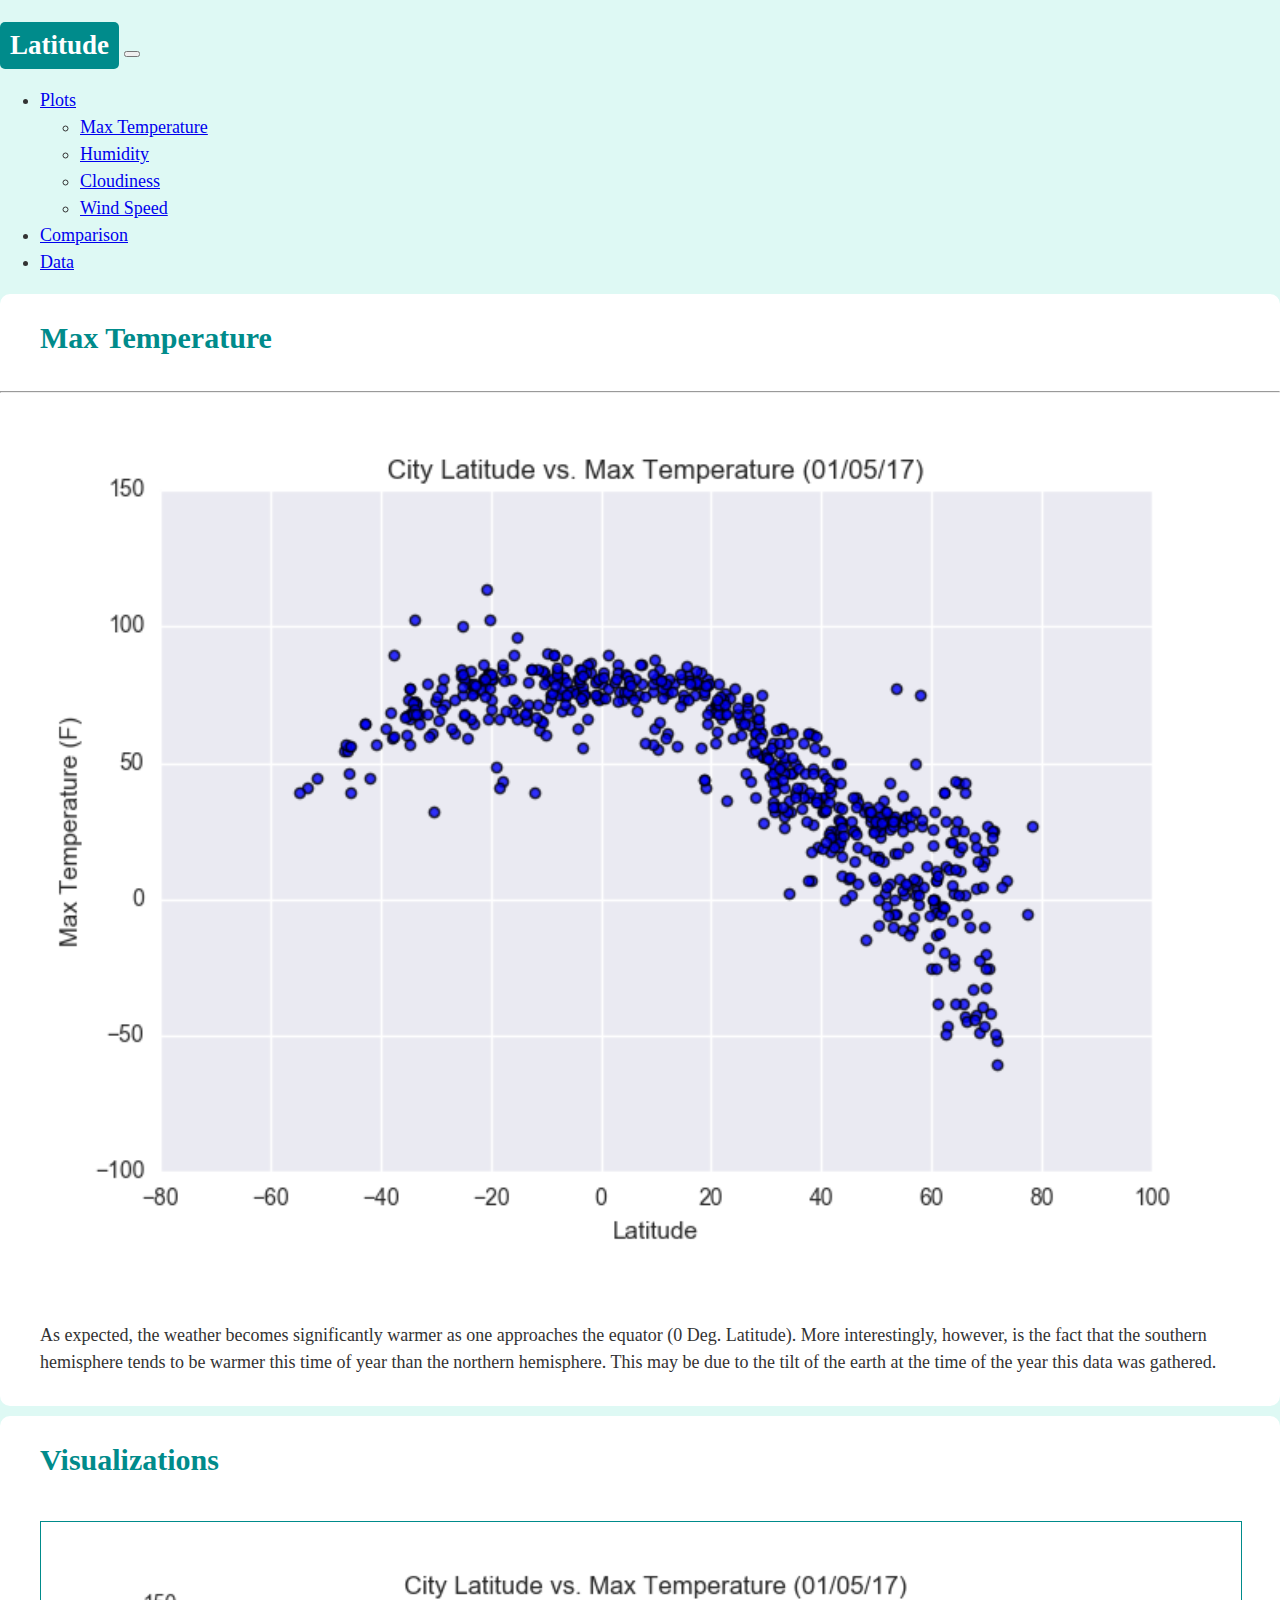
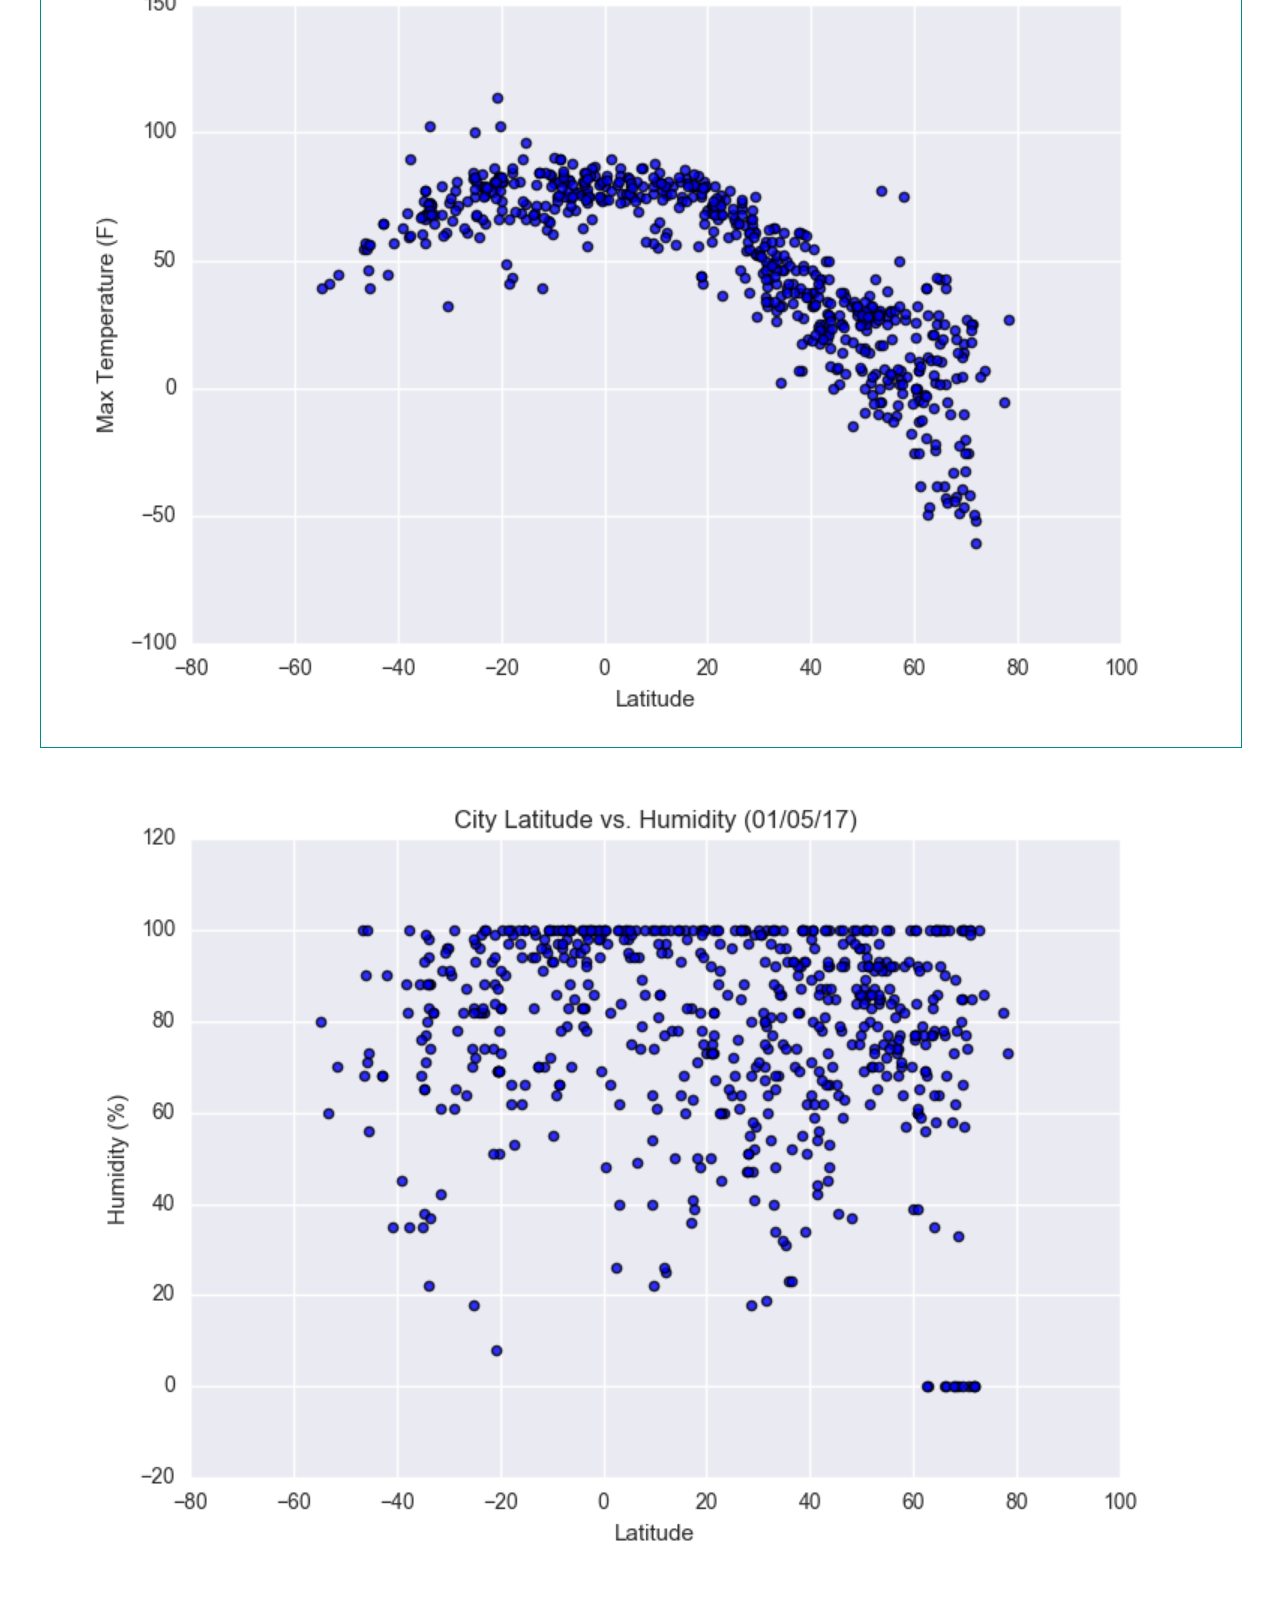
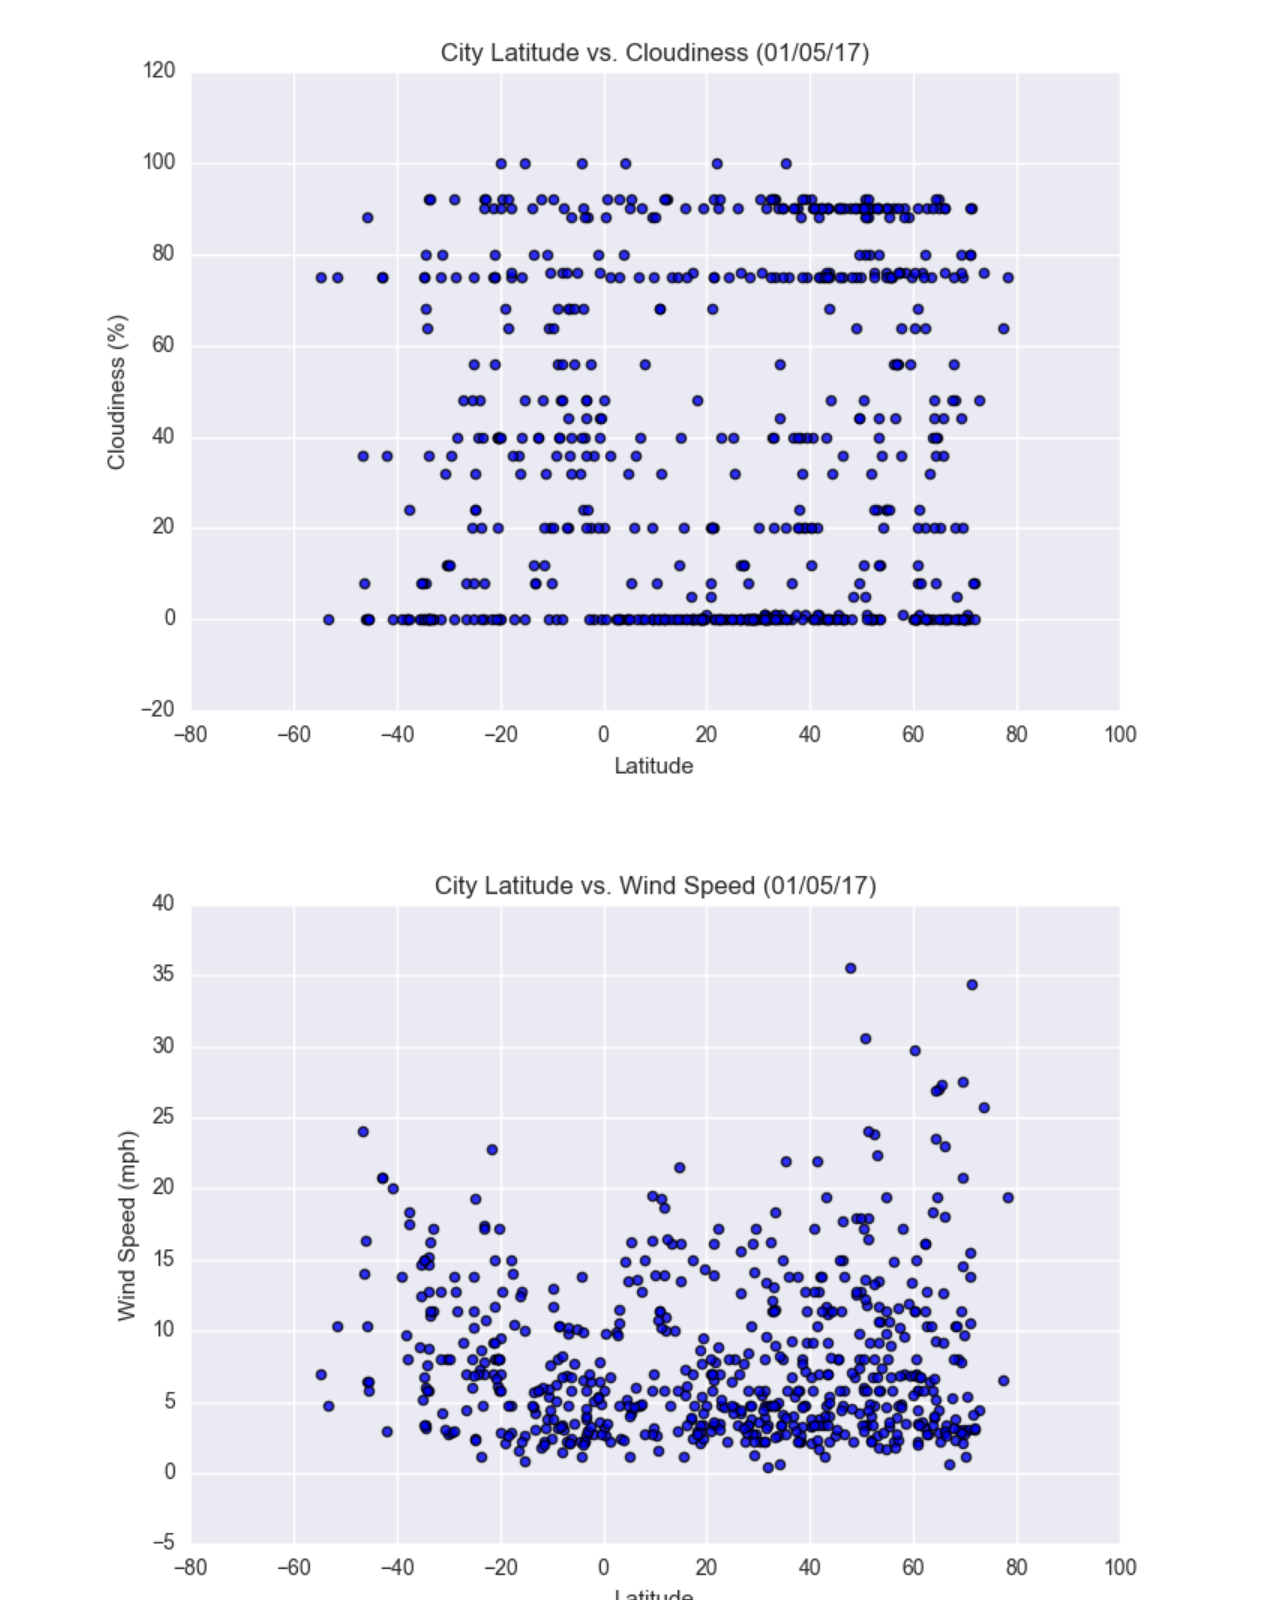
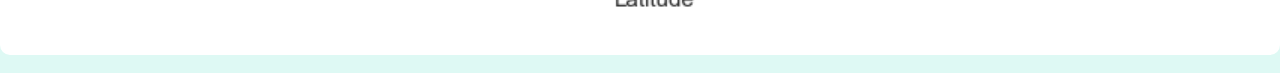
<file: Fig1.html>
<!DOCTYPE html>
<html lang="en-us">

<head>

  <meta charset="UTF-8">
  <title>Max Temperature</title>

  <!-- Bring in our bootstrap stylesheet -->
  <link rel="stylesheet" href="https://cdn.jsdelivr.net/npm/bootstrap@5.1.0/dist/css/bootstrap.min.css" integrity="sha384-KyZXEAg3QhqLMpG8r+8fhAXLRk2vvoC2f3B09zVXn8CA5QIVfZOJ3BCsw2P0p/We" crossorigin="anonymous">
  <link rel="stylesheet" href="style.css">
</head>

<body>
    <div class="container">
        <!--navbar-->
        <div class="row">
            <nav class="navbar navbar-expand-lg navbar-light m-0 p-0">
                <div class="container-fluid m-0 p-0">
                  <a class="navbar-brand" href="index.html"><h2>Latitude</h2></a>
                  <button class="navbar-toggler" type="button" data-bs-toggle="collapse" data-bs-target="#navbarNavDropdown" aria-controls="navbarNavDropdown" aria-expanded="false" aria-label="Toggle navigation">
                    <span class="navbar-toggler-icon"></span>
                  </button>
                  <div class="collapse navbar-collapse  justify-content-end" id="navbarNavDropdown">
                    <ul class="navbar-nav">
                      <li class="nav-item dropdown">
                        <a class="nav-link dropdown-toggle active" href="#" id="navbarDropdownMenuLink" role="button" data-bs-toggle="dropdown" aria-expanded="false">
                          Plots
                        </a>
                        <ul class="dropdown-menu" aria-labelledby="navbarDropdownMenuLink">
                          <li><a class="dropdown-item" href="Fig1.html">Max Temperature</a></li>
                          <li><a class="dropdown-item" href="Fig2.html">Humidity</a></li>
                          <li><a class="dropdown-item" href="Fig3.html">Cloudiness</a></li>
                          <li><a class="dropdown-item" href="Fig4.html">Wind Speed</a></li>
                        </ul>
                      </li>
                      <li class="nav-item">
                        <a class="nav-link active" aria-current="page" href="Comparison.html">Comparison</a>
                      </li>
                      <li class="nav-item">
                        <a class="nav-link active" aria-current="page" href="Data.html">Data</a>
                      </li>
                    </ul>
                  </div>
                </div>
              </nav>
            
        </div>

        <!--main page-->
        <div class="row">
            <div class="col-xs-12 col-sm-12 col-md-12 col-lg-8 col-xl-8 services-section">
                <section>
                <h3>Max Temperature</h3>
                <hr>
                <img src="Resources/assets/images/Fig1.png" width="100%" alt="figure1">
                <p id="figDescription"> 
                  As expected, the weather becomes significantly warmer as one approaches the equator (0 Deg. Latitude).
                  More interestingly, however, is the fact that the southern hemisphere tends to be warmer this time of year than the northern hemisphere.
                  This may be due to the tilt of the earth at the time of the year this data was gathered.
                </p>
                </section>
            </div>
            <!--right side-->
            <div class="col-xs-12 col-sm-12 col-md-12 col-lg-4 col-xl-4">
                <section>
                <h3>Visualizations</h3>
                <figure class="p-1 m-2">
                    <a href="Fig1.html"><img src="Resources/assets/images/Fig1.png" width="100%" alt="figure1" id="boxColor"></a>
                    <a href="Fig2.html"><img src="Resources/assets/images/Fig2.png" width="100%" alt="figure2"></a>
                    <a href="Fig3.html"><img src="Resources/assets/images/Fig3.png" width="100%" alt="figure3"></a>
                    <a href="Fig4.html"><img src="Resources/assets/images/Fig4.png" width="100%" alt="figure4"></a>  
                </figure>
                </section>
            </div>
        </div>

    </div>

  <script src="https://code.jquery.com/jquery-3.3.1.slim.min.js" integrity="sha384-q8i/X+965DzO0rT7abK41JStQIAqVgRVzpbzo5smXKp4YfRvH+8abtTE1Pi6jizo" crossorigin="anonymous"></script>
  <script src="https://cdnjs.cloudflare.com/ajax/libs/popper.js/1.14.7/umd/popper.min.js" integrity="sha384-UO2eT0CpHqdSJQ6hJty5KVphtPhzWj9WO1clHTMGa3JDZwrnQq4sF86dIHNDz0W1" crossorigin="anonymous"></script>
  <script src="https://cdn.jsdelivr.net/npm/bootstrap@5.1.0/dist/js/bootstrap.min.js" integrity="sha384-cn7l7gDp0eyniUwwAZgrzD06kc/tftFf19TOAs2zVinnD/C7E91j9yyk5//jjpt/" crossorigin="anonymous"></script>
</body>
</html>
</file>
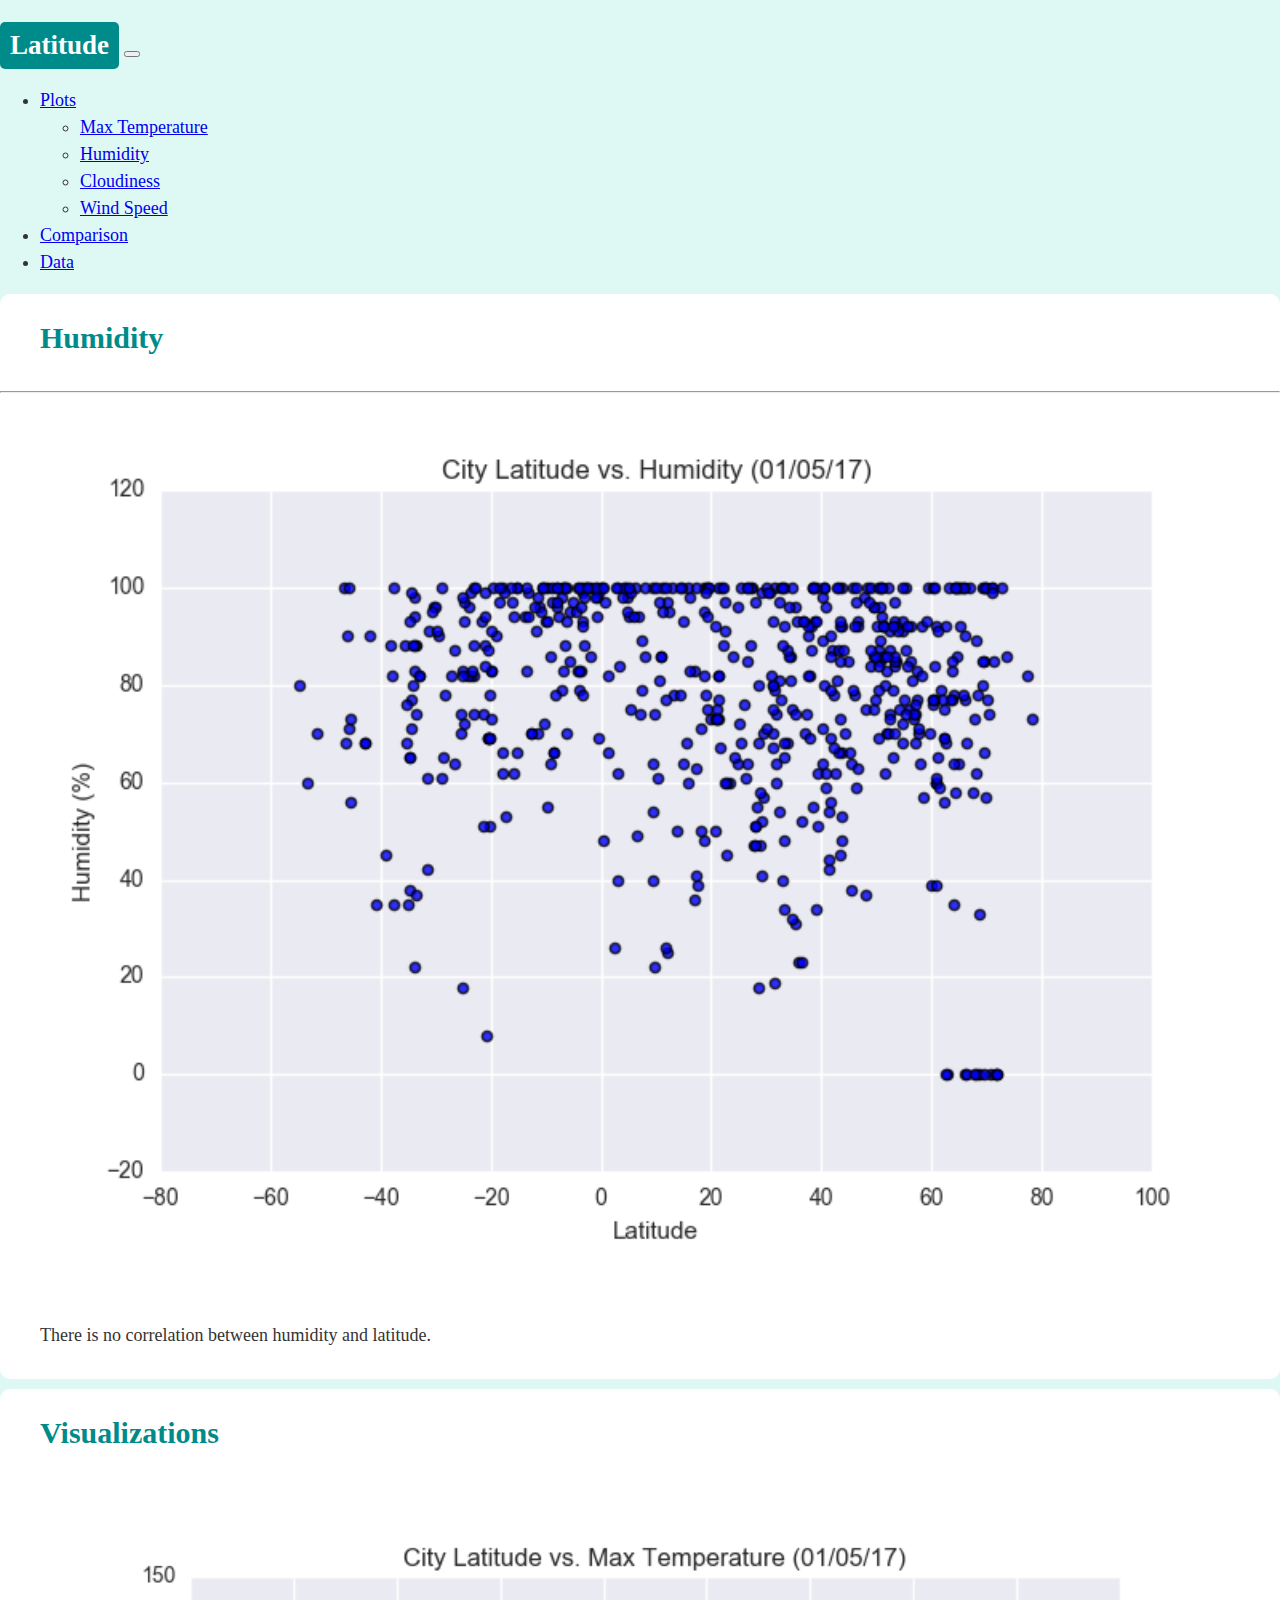
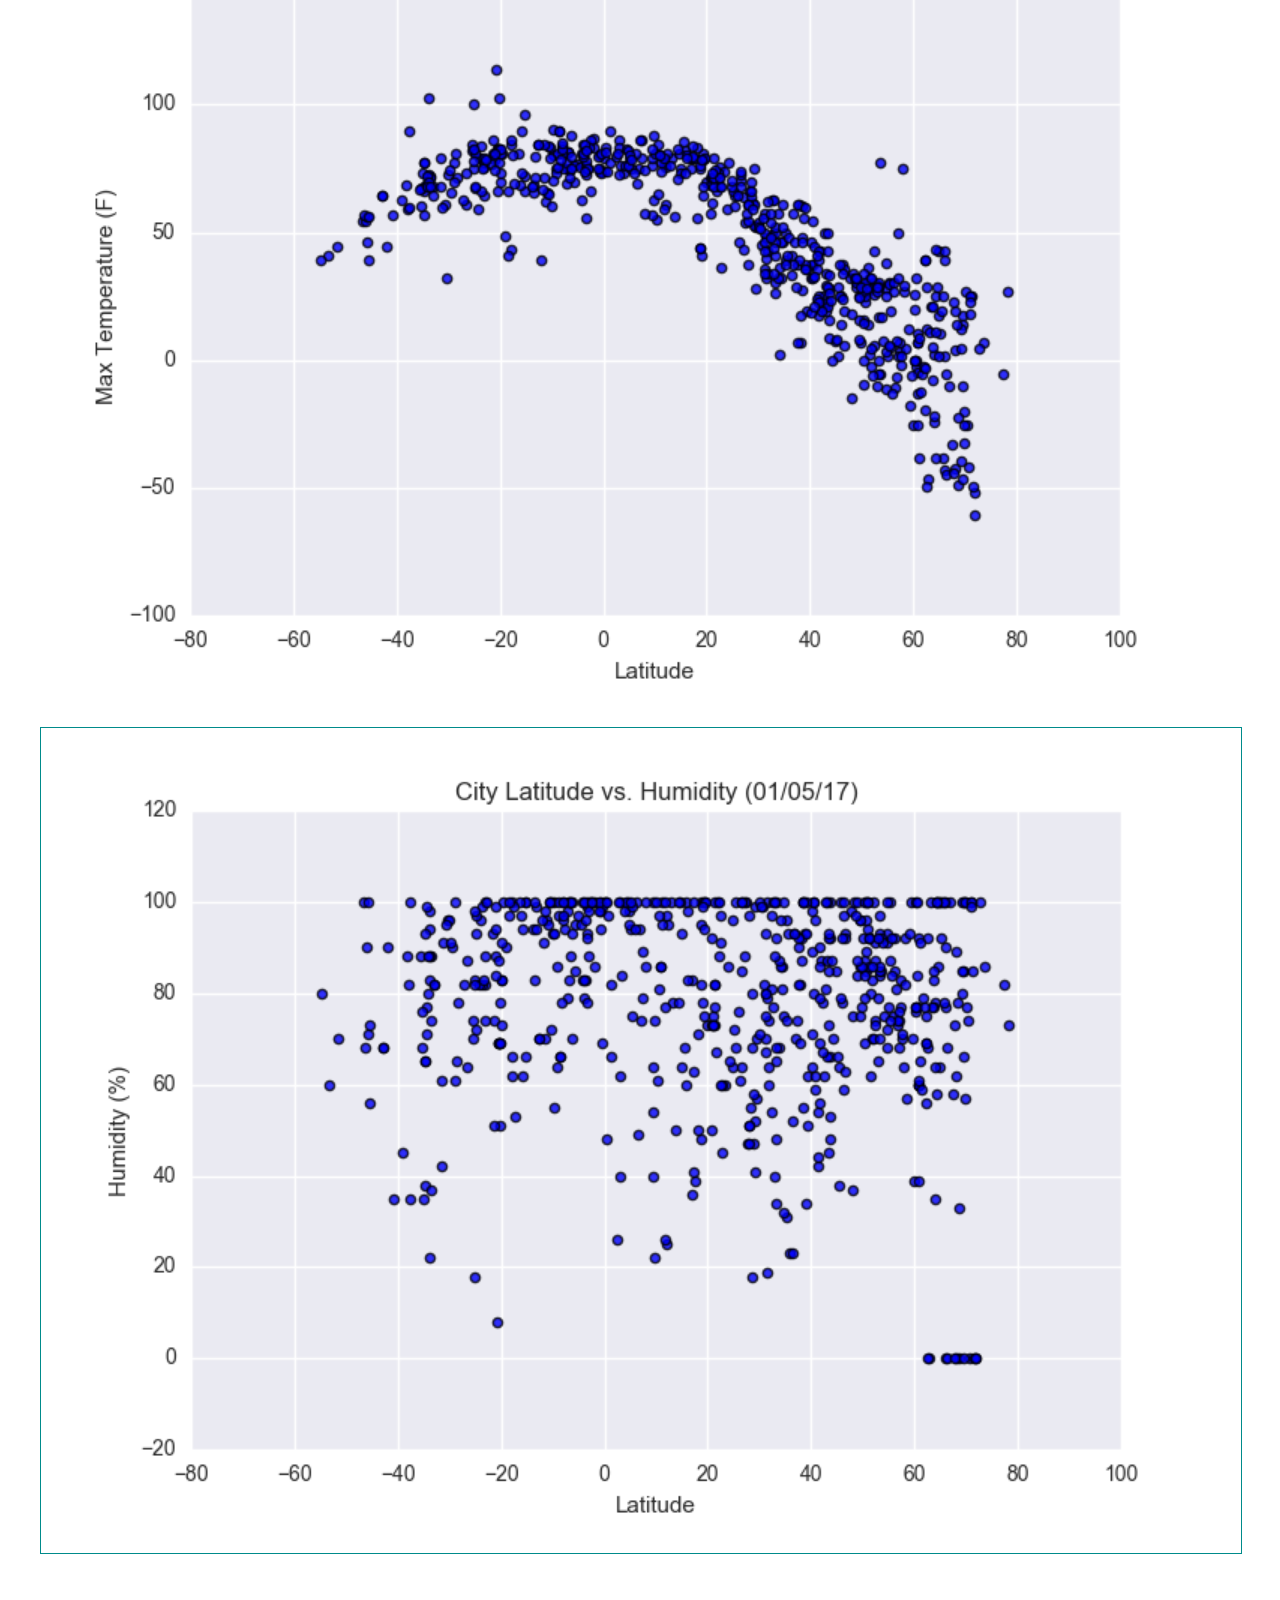
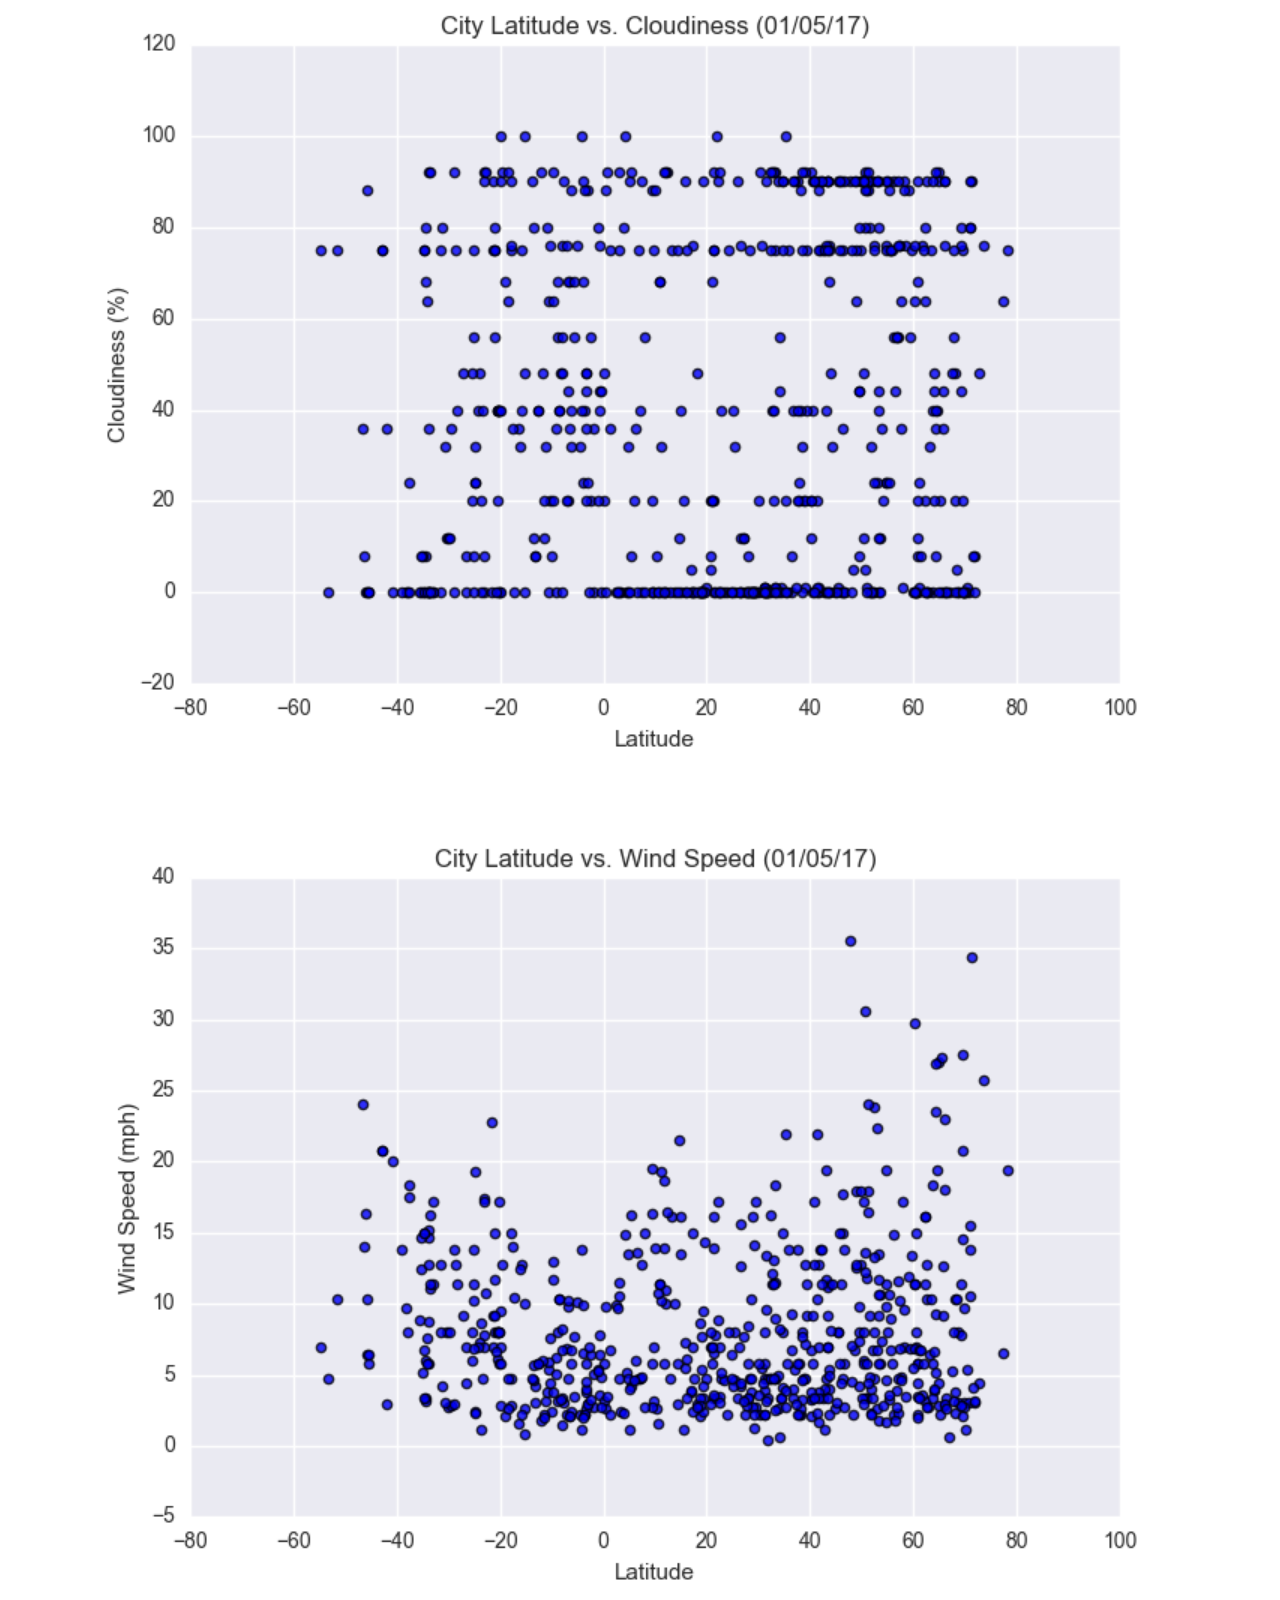
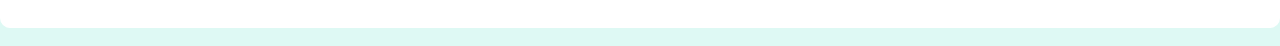
<file: Fig2.html>
<!DOCTYPE html>
<html lang="en-us">

<head>

  <meta charset="UTF-8">
  <title>Humidity</title>

  <!-- Bring in our bootstrap stylesheet -->
  <link rel="stylesheet" href="https://cdn.jsdelivr.net/npm/bootstrap@5.1.0/dist/css/bootstrap.min.css" integrity="sha384-KyZXEAg3QhqLMpG8r+8fhAXLRk2vvoC2f3B09zVXn8CA5QIVfZOJ3BCsw2P0p/We" crossorigin="anonymous">
  <link rel="stylesheet" href="style.css">
</head>

<body>
    <div class="container">
        <!--navbar-->
        <div class="row">
            <nav class="navbar navbar-expand-lg navbar-light m-0 p-0">
                <div class="container-fluid m-0 p-0">
                  <a class="navbar-brand" href="index.html"><h2>Latitude</h2></a>
                  <button class="navbar-toggler" type="button" data-bs-toggle="collapse" data-bs-target="#navbarNavDropdown" aria-controls="navbarNavDropdown" aria-expanded="false" aria-label="Toggle navigation">
                    <span class="navbar-toggler-icon"></span>
                  </button>
                  <div class="collapse navbar-collapse  justify-content-end" id="navbarNavDropdown">
                    <ul class="navbar-nav">
                      <li class="nav-item dropdown">
                        <a class="nav-link dropdown-toggle active" href="#" id="navbarDropdownMenuLink" role="button" data-bs-toggle="dropdown" aria-expanded="false">
                          Plots
                        </a>
                        <ul class="dropdown-menu" aria-labelledby="navbarDropdownMenuLink">
                            <li><a class="dropdown-item" href="Fig1.html">Max Temperature</a></li>
                            <li><a class="dropdown-item" href="Fig2.html">Humidity</a></li>
                            <li><a class="dropdown-item" href="Fig3.html">Cloudiness</a></li>
                            <li><a class="dropdown-item" href="Fig4.html">Wind Speed</a></li>
                        </ul>
                      </li>
                      <li class="nav-item">
                        <a class="nav-link active" aria-current="page" href="Comparison.html">Comparison</a>
                      </li>
                      <li class="nav-item">
                        <a class="nav-link active" aria-current="page" href="Data.html">Data</a>
                      </li>
                    </ul>
                  </div>
                </div>
              </nav>
            
        </div>

        <!--main page-->
        <div class="row">
            <div class="col-xs-12 col-sm-12 col-md-12 col-lg-8 col-xl-8 services-section">
                <section>
                <h3>Humidity</h3>
                <hr>
                <img src="Resources/assets/images/Fig2.png" width="100%" alt="figure2">
                <p id="figDescription"> 
                  There is no correlation between humidity and latitude.
                </p>
                </section>
            </div>
            <!--right side-->
            <div class="col-xs-12 col-sm-12 col-md-12 col-lg-4 col-xl-4">
                <section>
                <h3>Visualizations</h3>
                <figure class="p-1 m-2">
                    <a href="Fig1.html"><img src="Resources/assets/images/Fig1.png" width="100%" alt="figure1"></a>
                    <a href="Fig2.html"><img src="Resources/assets/images/Fig2.png" width="100%" alt="figure2" id="boxColor"></a>
                    <a href="Fig3.html"><img src="Resources/assets/images/Fig3.png" width="100%" alt="figure3"></a>
                    <a href="Fig4.html"><img src="Resources/assets/images/Fig4.png"width="100%"  alt="figure4"></a>  
                </figure>
                </section>
            </div>
            <div class="col-1">
            </div>
        </div>

    </div>

  <script src="https://code.jquery.com/jquery-3.3.1.slim.min.js" integrity="sha384-q8i/X+965DzO0rT7abK41JStQIAqVgRVzpbzo5smXKp4YfRvH+8abtTE1Pi6jizo" crossorigin="anonymous"></script>
  <script src="https://cdnjs.cloudflare.com/ajax/libs/popper.js/1.14.7/umd/popper.min.js" integrity="sha384-UO2eT0CpHqdSJQ6hJty5KVphtPhzWj9WO1clHTMGa3JDZwrnQq4sF86dIHNDz0W1" crossorigin="anonymous"></script>
  <script src="https://cdn.jsdelivr.net/npm/bootstrap@5.1.0/dist/js/bootstrap.min.js" integrity="sha384-cn7l7gDp0eyniUwwAZgrzD06kc/tftFf19TOAs2zVinnD/C7E91j9yyk5//jjpt/" crossorigin="anonymous"></script>
</body>
</html>
</file>
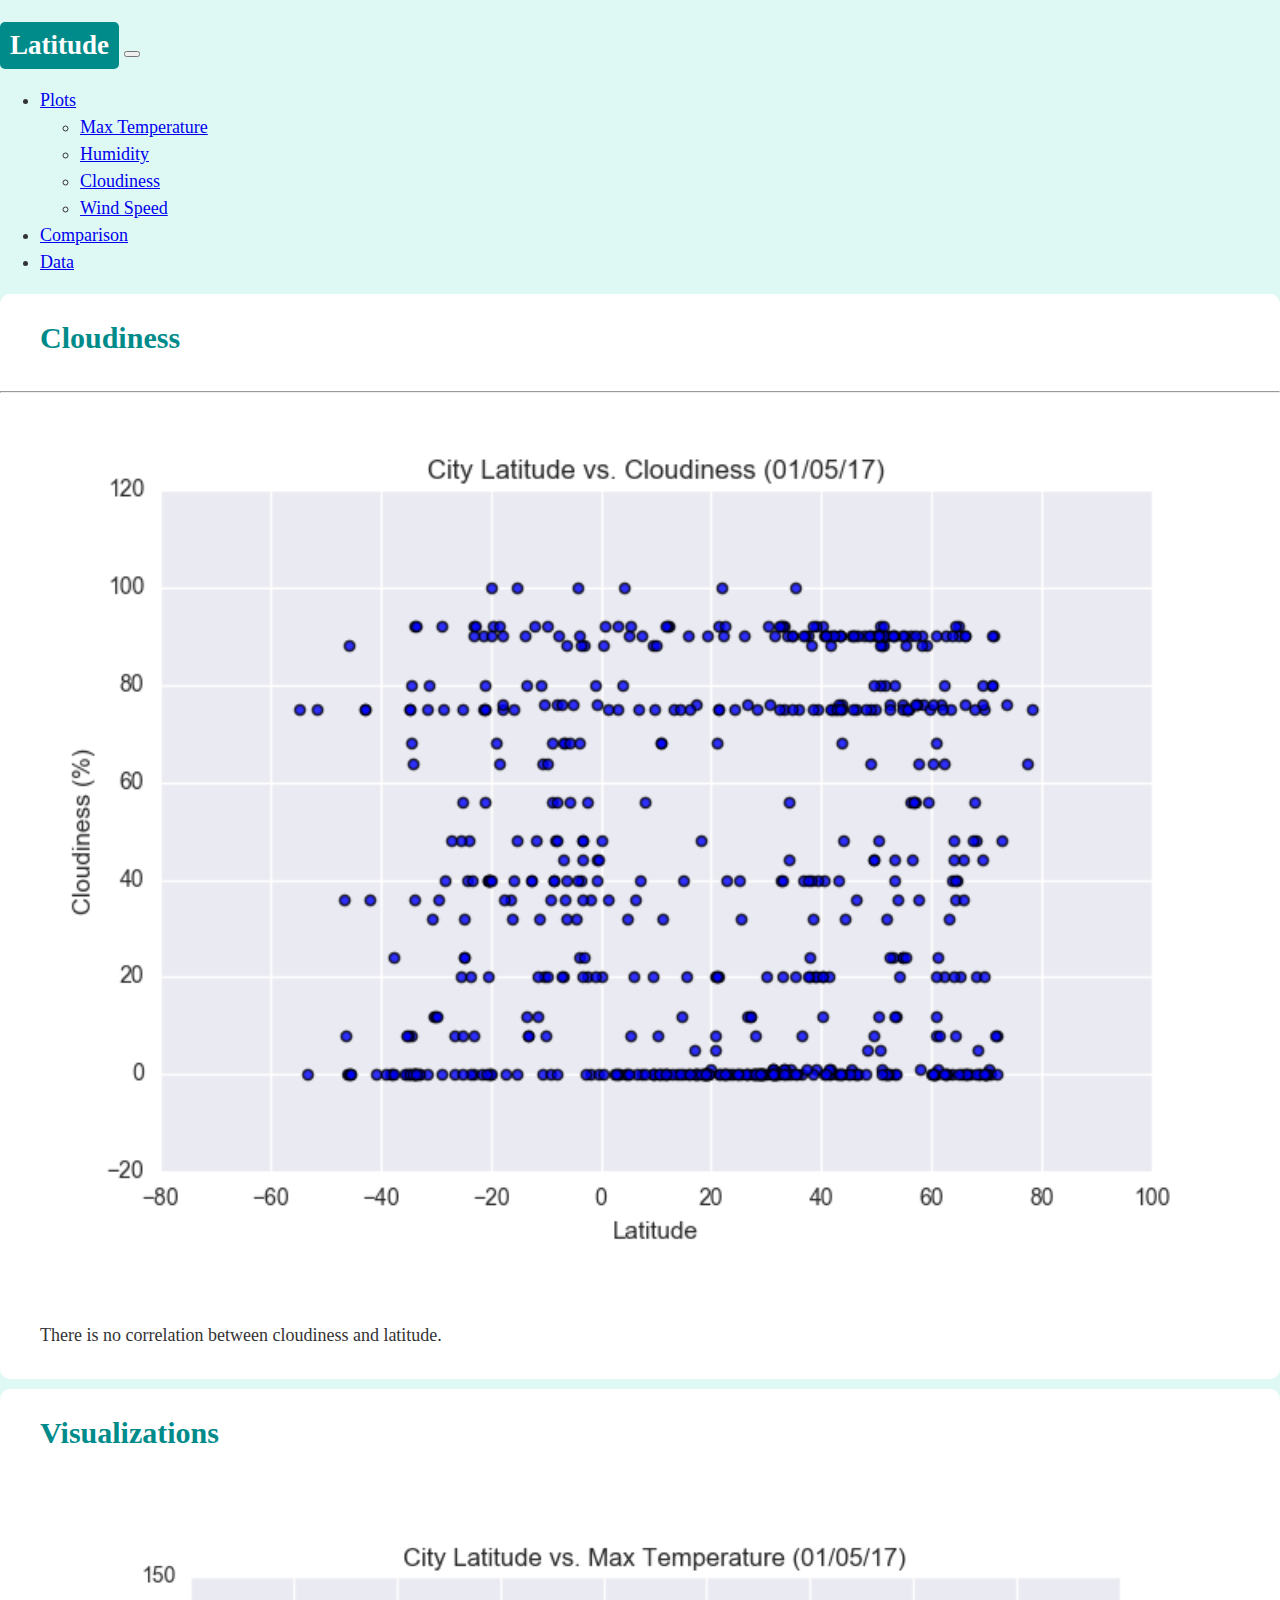
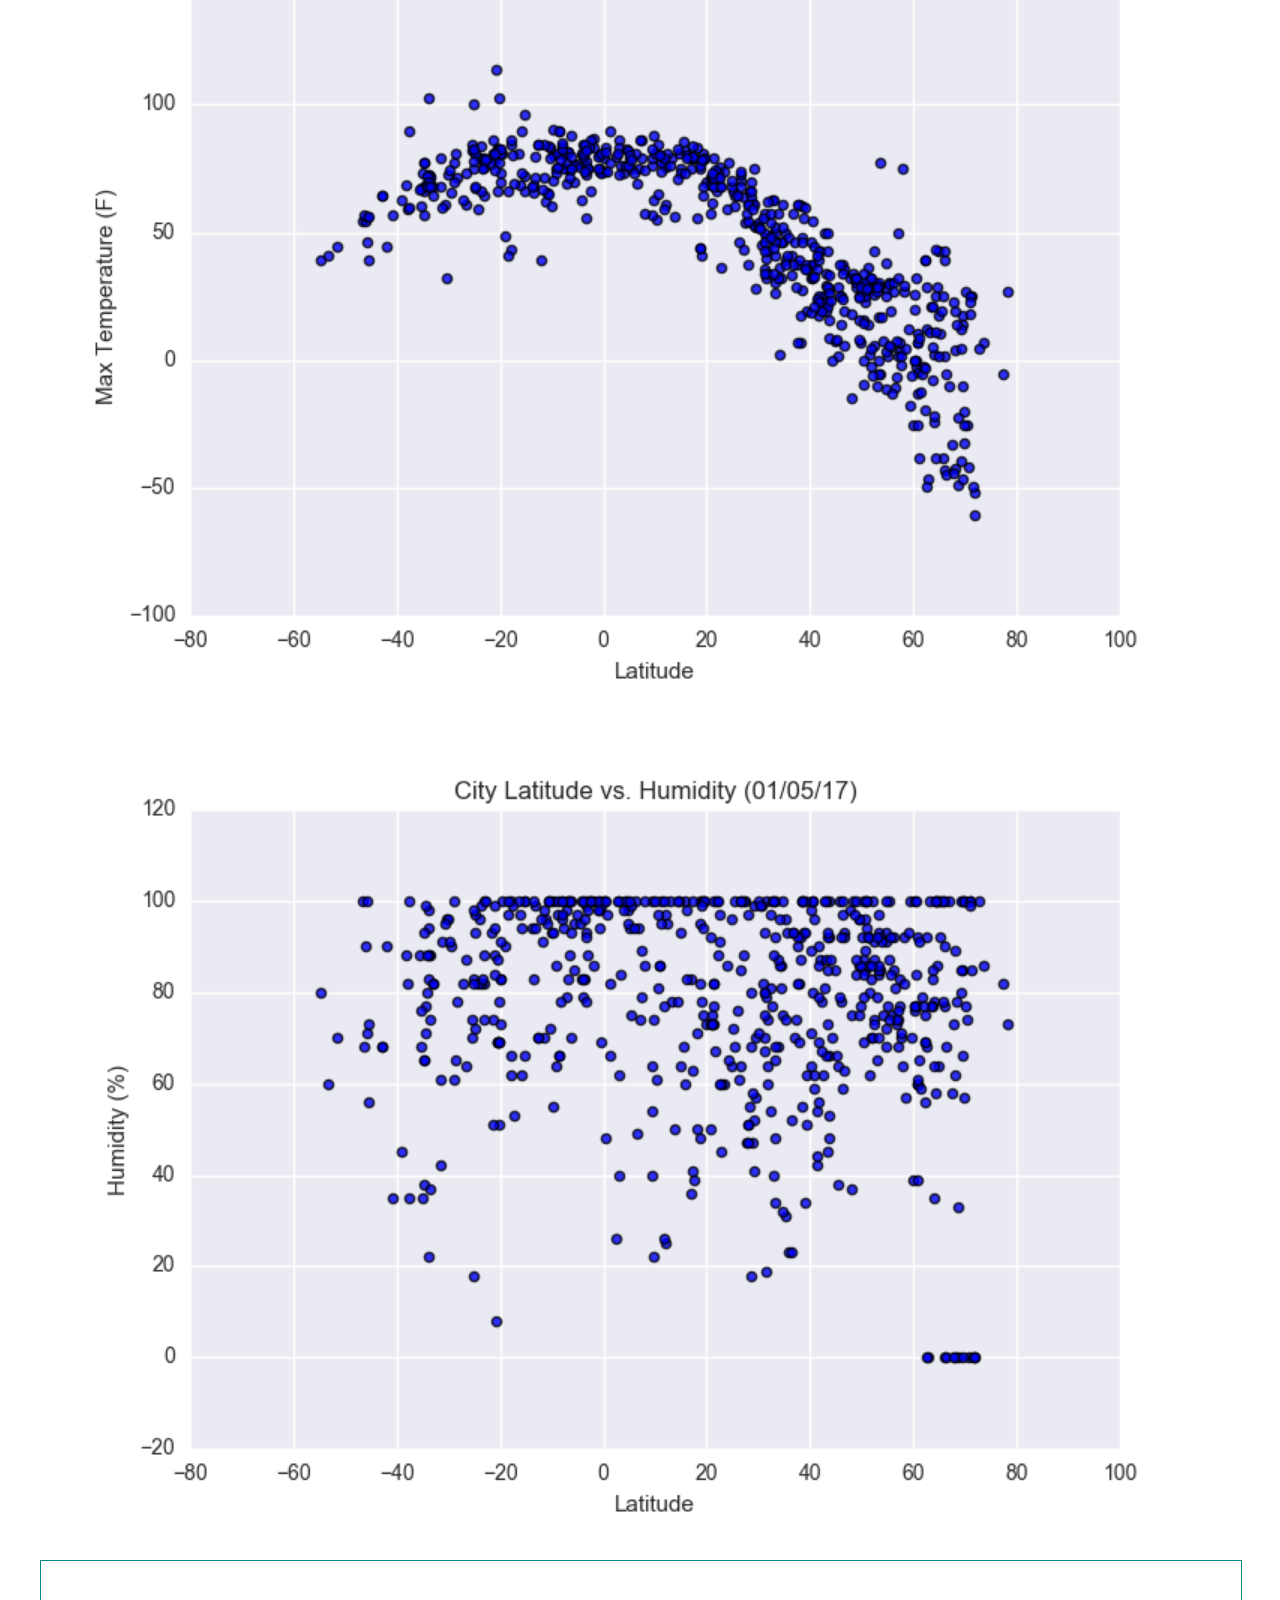
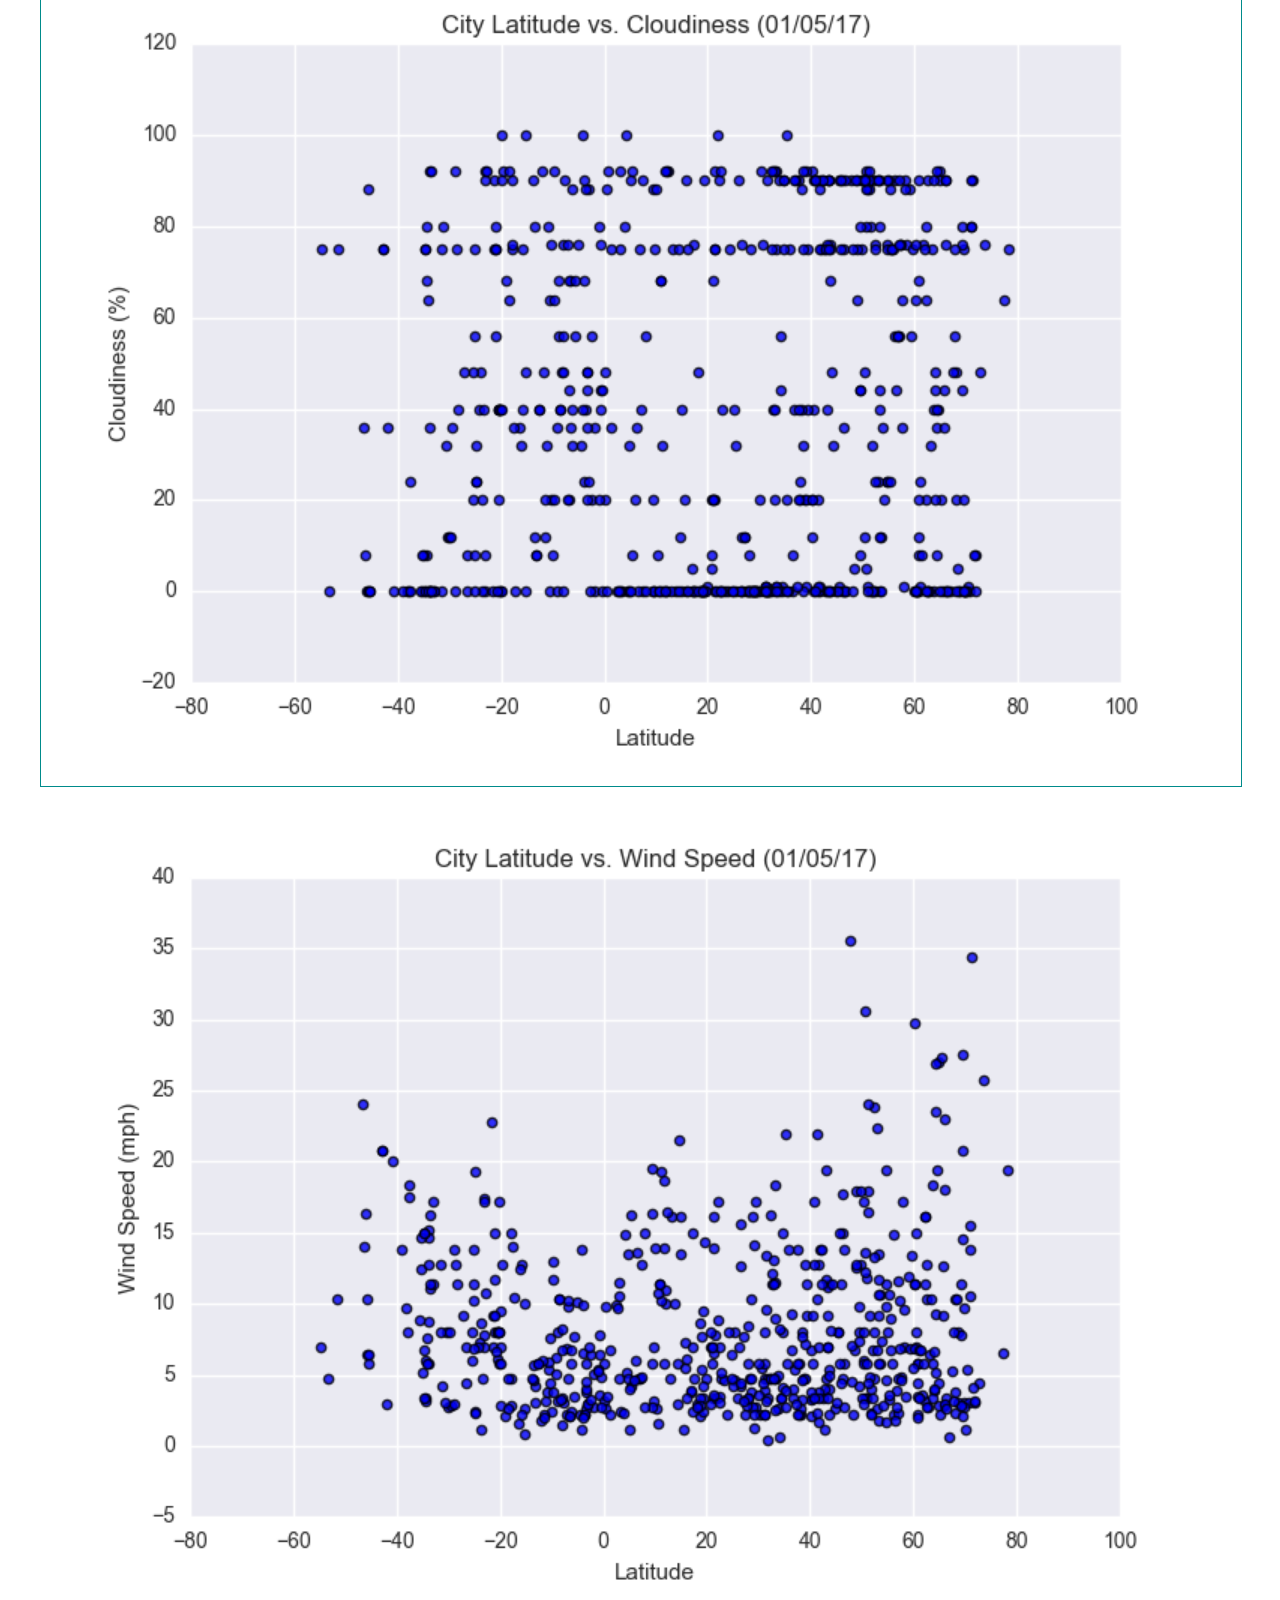
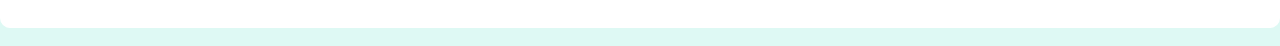
<file: Fig3.html>
<!DOCTYPE html>
<html lang="en-us">

<head>

  <meta charset="UTF-8">
  <title>Cloudiness</title>

  <!-- Bring in our bootstrap stylesheet -->
  <link rel="stylesheet" href="https://cdn.jsdelivr.net/npm/bootstrap@5.1.0/dist/css/bootstrap.min.css" integrity="sha384-KyZXEAg3QhqLMpG8r+8fhAXLRk2vvoC2f3B09zVXn8CA5QIVfZOJ3BCsw2P0p/We" crossorigin="anonymous">
  <link rel="stylesheet" href="style.css">
</head>

<body>
    <div class="container">
        <!--navbar-->
        <div class="row">
            <nav class="navbar navbar-expand-lg navbar-light m-0 p-0">
                <div class="container-fluid m-0 p-0">
                  <a class="navbar-brand" href="index.html"><h2>Latitude</h2></a>
                  <button class="navbar-toggler" type="button" data-bs-toggle="collapse" data-bs-target="#navbarNavDropdown" aria-controls="navbarNavDropdown" aria-expanded="false" aria-label="Toggle navigation">
                    <span class="navbar-toggler-icon"></span>
                  </button>
                  <div class="collapse navbar-collapse  justify-content-end" id="navbarNavDropdown">
                    <ul class="navbar-nav">
                      <li class="nav-item dropdown">
                        <a class="nav-link dropdown-toggle active" href="#" id="navbarDropdownMenuLink" role="button" data-bs-toggle="dropdown" aria-expanded="false">
                          Plots
                        </a>
                        <ul class="dropdown-menu" aria-labelledby="navbarDropdownMenuLink">
                            <li><a class="dropdown-item" href="Fig1.html">Max Temperature</a></li>
                            <li><a class="dropdown-item" href="Fig2.html">Humidity</a></li>
                            <li><a class="dropdown-item" href="Fig3.html">Cloudiness</a></li>
                            <li><a class="dropdown-item" href="Fig4.html">Wind Speed</a></li>
                        </ul>
                      </li>
                      <li class="nav-item">
                        <a class="nav-link active" aria-current="page" href="Comparison.html">Comparison</a>
                      </li>
                      <li class="nav-item">
                        <a class="nav-link active" aria-current="page" href="Data.html">Data</a>
                      </li>
                    </ul>
                  </div>
                </div>
              </nav>
            
        </div>

        <!--main page-->
        <div class="row">
            <div class="col-xs-12 col-sm-12 col-md-12 col-lg-8 col-xl-8 services-section">
                <section>
                <h3>Cloudiness</h3>
                <hr>
                <img src="Resources/assets/images/Fig3.png" width="100%" alt="figure3">
                <p id="figDescription"> 
                  There is no correlation between cloudiness and latitude.
                </p>
                </section>
            </div>
            <!--right side-->
            <div class="col-xs-12 col-sm-12 col-md-12 col-lg-4 col-xl-4">
                <section>
                <h3>Visualizations</h3>
                <figure class="p-1 m-2">
                    <a href="Fig1.html"><img src="Resources/assets/images/Fig1.png" width="100%" alt="figure1"></a>
                    <a href="Fig2.html"><img src="Resources/assets/images/Fig2.png" width="100%" alt="figure2"></a>
                    <a href="Fig3.html"><img src="Resources/assets/images/Fig3.png" width="100%" alt="figure3" id="boxColor"></a>
                    <a href="Fig4.html"><img src="Resources/assets/images/Fig4.png" width="100%" width=180 alt="figure4"></a>  
                </figure>
                </section>
            </div>
        </div>

    </div>

  <script src="https://code.jquery.com/jquery-3.3.1.slim.min.js" integrity="sha384-q8i/X+965DzO0rT7abK41JStQIAqVgRVzpbzo5smXKp4YfRvH+8abtTE1Pi6jizo" crossorigin="anonymous"></script>
  <script src="https://cdnjs.cloudflare.com/ajax/libs/popper.js/1.14.7/umd/popper.min.js" integrity="sha384-UO2eT0CpHqdSJQ6hJty5KVphtPhzWj9WO1clHTMGa3JDZwrnQq4sF86dIHNDz0W1" crossorigin="anonymous"></script>
  <script src="https://cdn.jsdelivr.net/npm/bootstrap@5.1.0/dist/js/bootstrap.min.js" integrity="sha384-cn7l7gDp0eyniUwwAZgrzD06kc/tftFf19TOAs2zVinnD/C7E91j9yyk5//jjpt/" crossorigin="anonymous"></script>
</body>
</html>
</file>
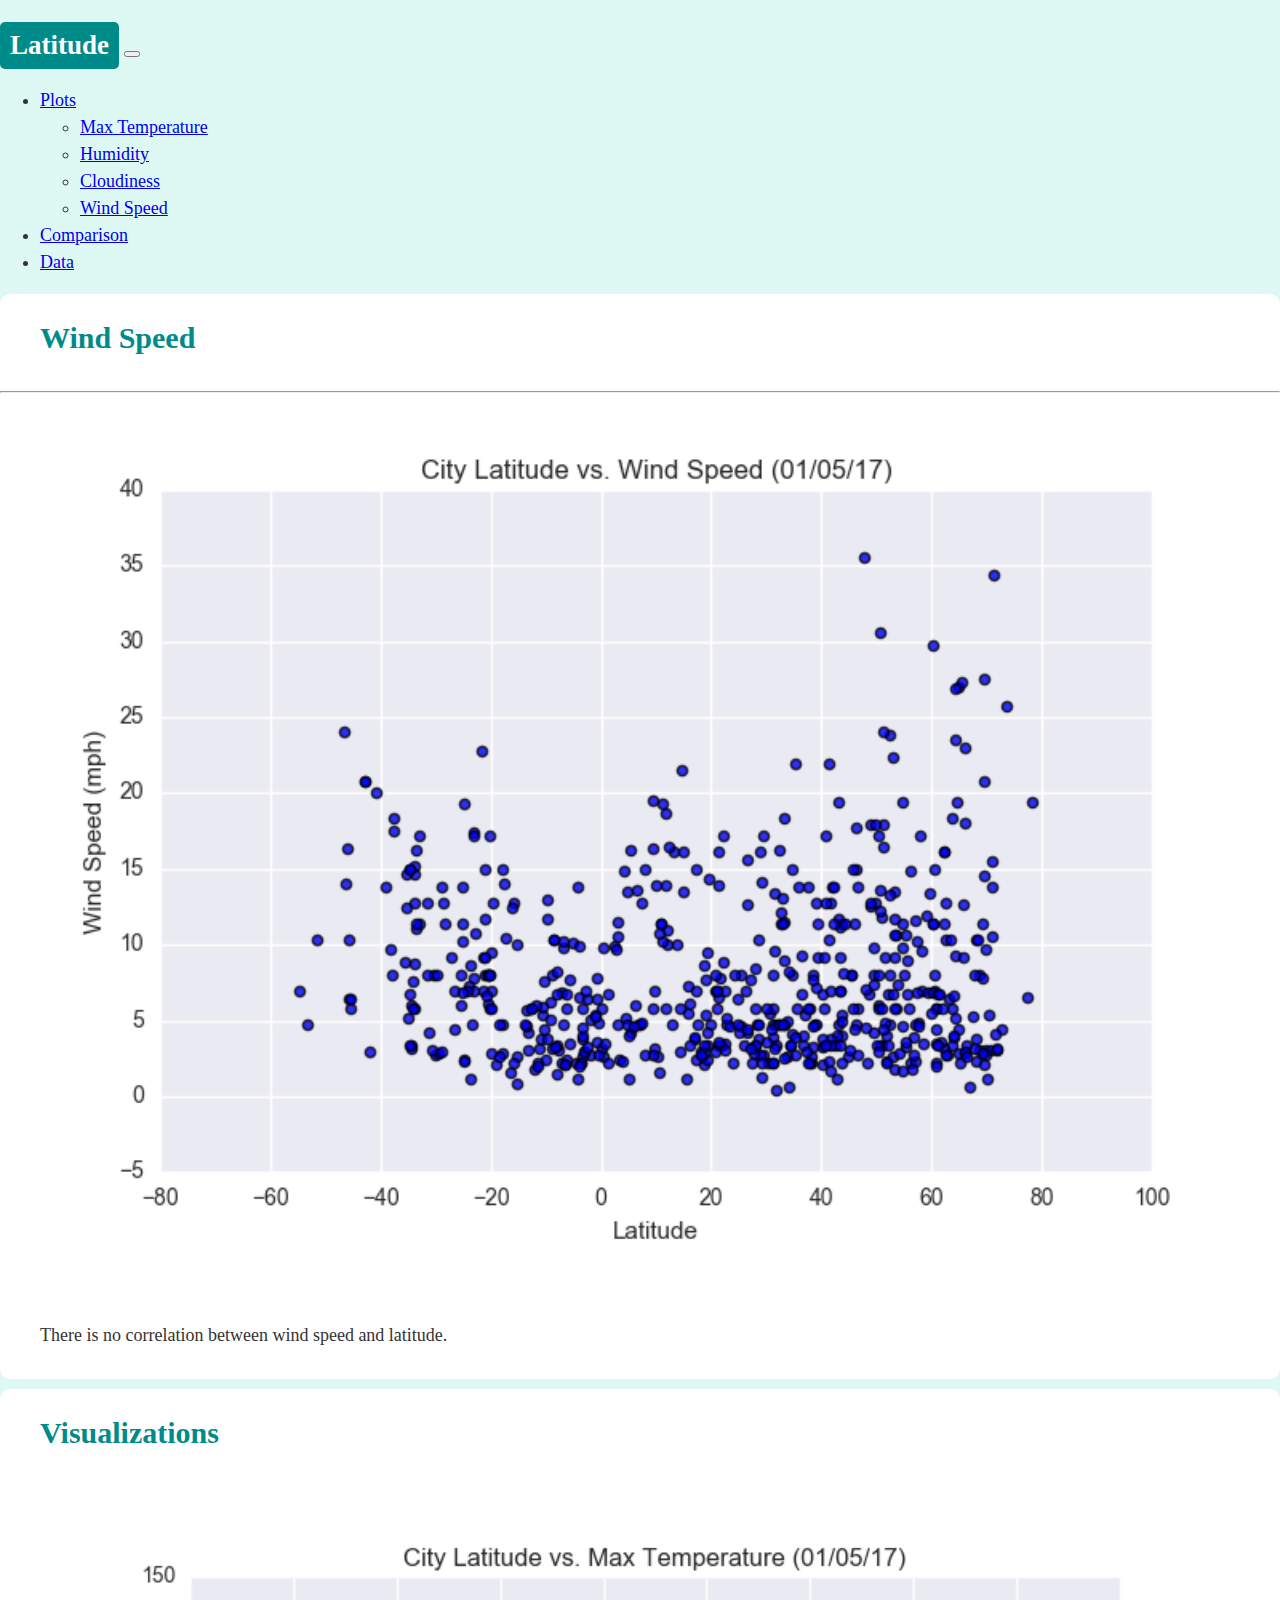
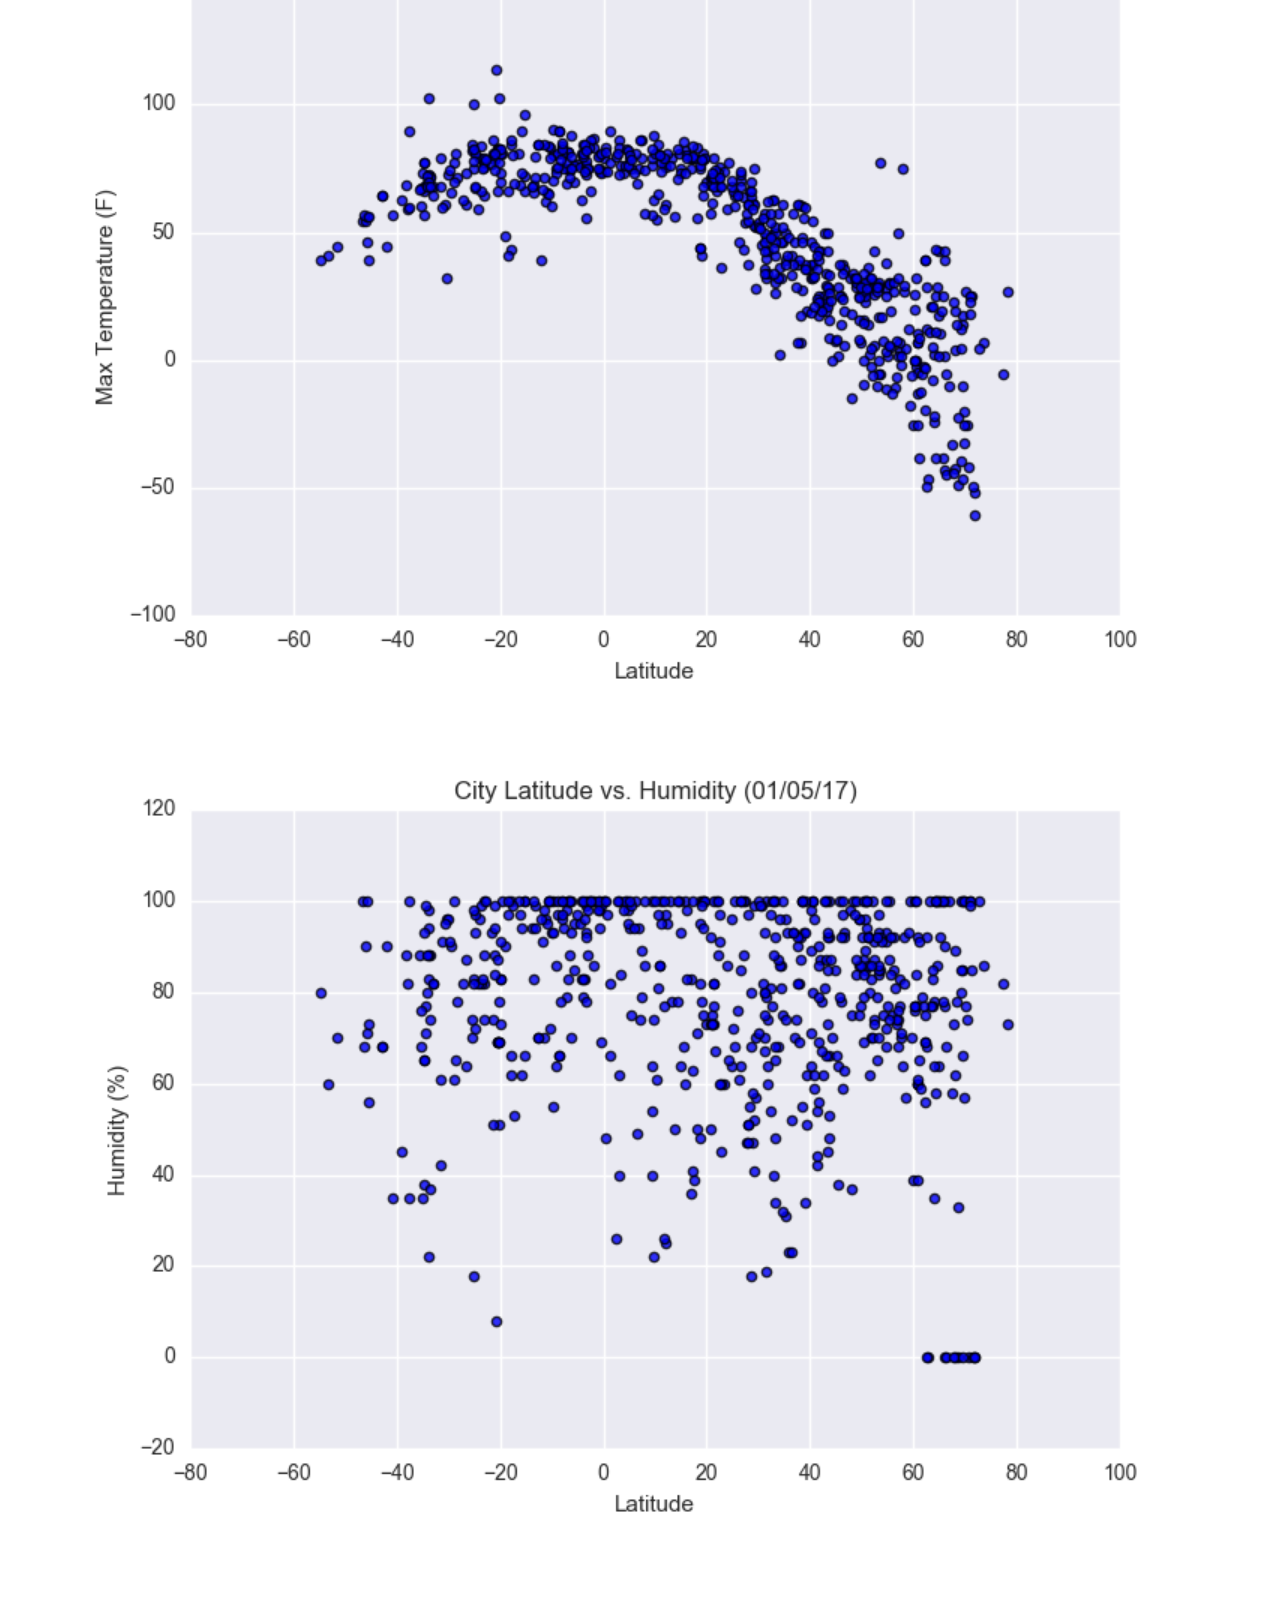
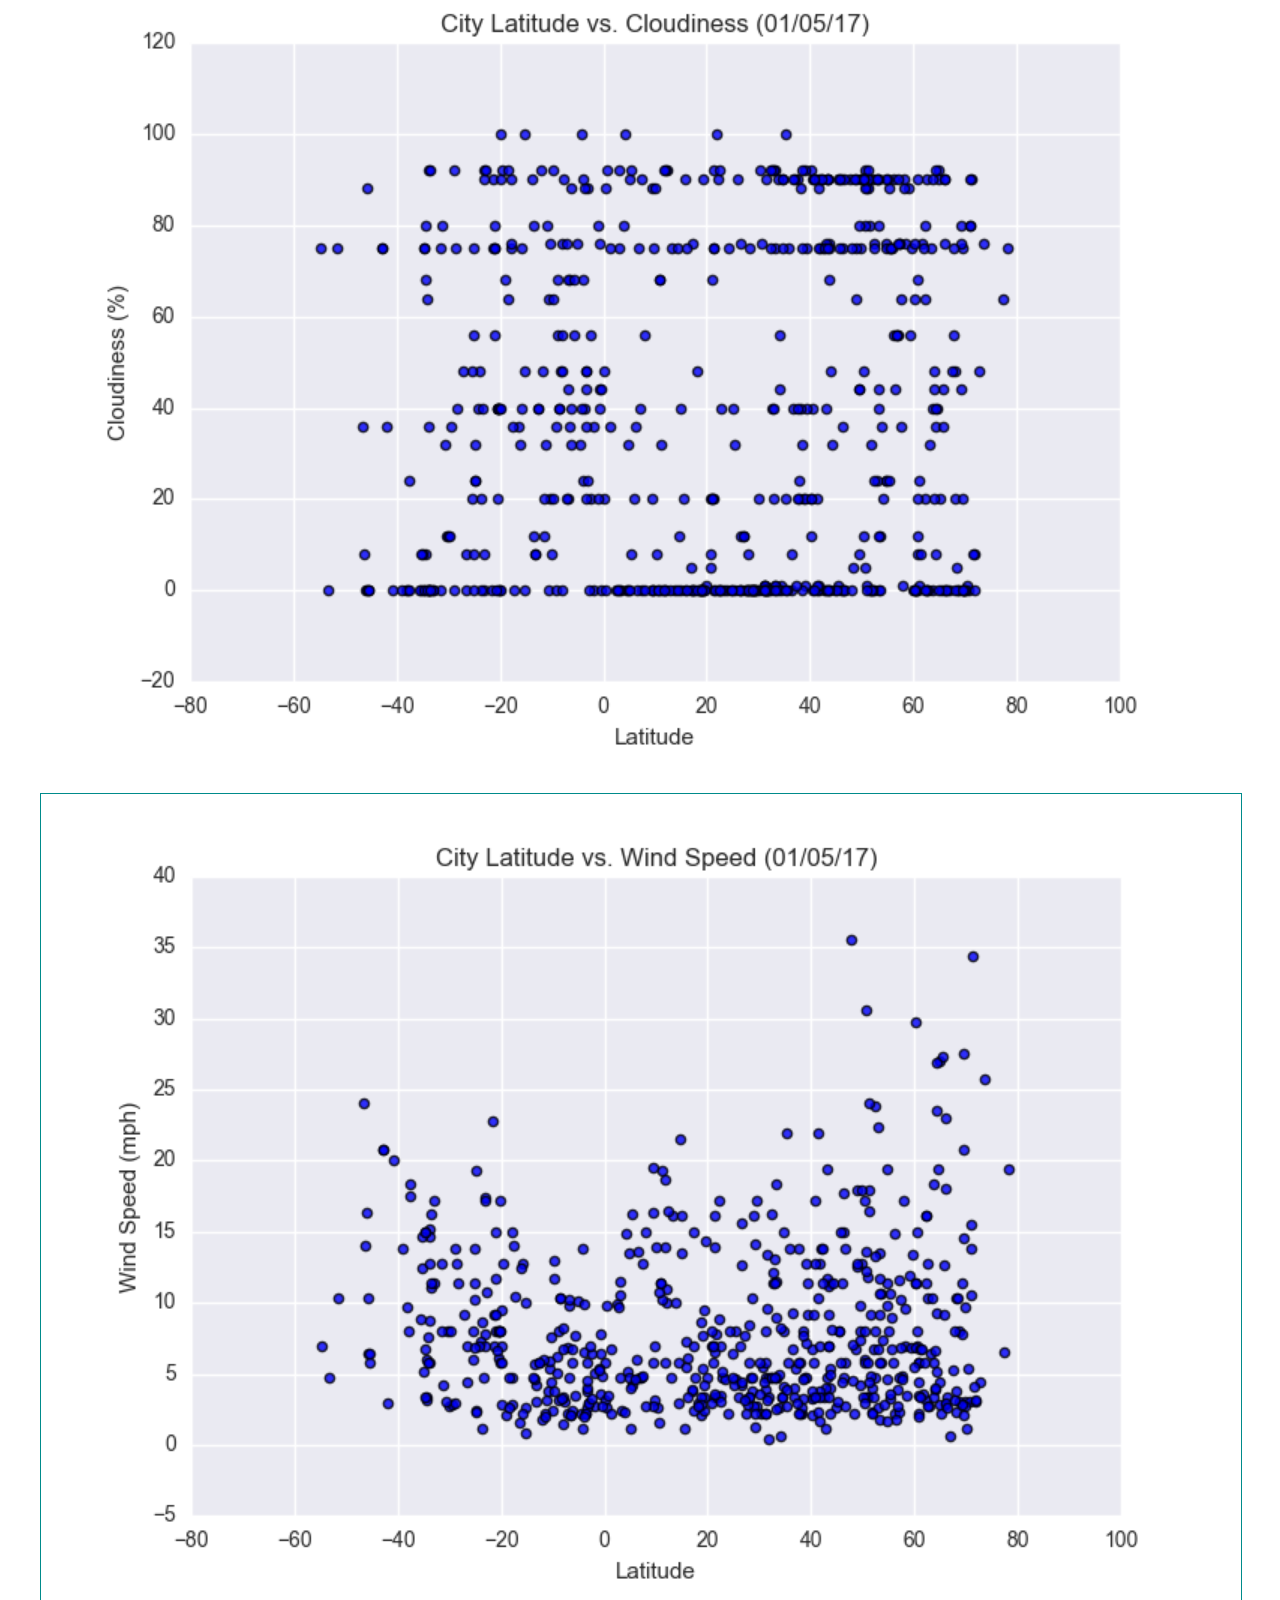
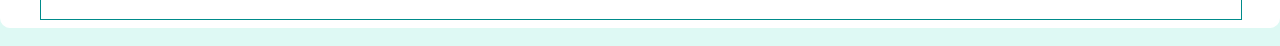
<file: Fig4.html>
<!DOCTYPE html>
<html lang="en-us">

<head>

  <meta charset="UTF-8">
  <title>Wind Speed</title>

  <!-- Bring in our bootstrap stylesheet -->
  <link rel="stylesheet" href="https://cdn.jsdelivr.net/npm/bootstrap@5.1.0/dist/css/bootstrap.min.css" integrity="sha384-KyZXEAg3QhqLMpG8r+8fhAXLRk2vvoC2f3B09zVXn8CA5QIVfZOJ3BCsw2P0p/We" crossorigin="anonymous">
  <link rel="stylesheet" href="style.css">
</head>

<body>
    <div class="container">
        <!--navbar-->
        <div class="row">
            <nav class="navbar navbar-expand-lg navbar-light m-0 p-0">
                <div class="container-fluid m-0 p-0">
                  <a class="navbar-brand" href="index.html"><h2>Latitude</h2></a>
                  <button class="navbar-toggler" type="button" data-bs-toggle="collapse" data-bs-target="#navbarNavDropdown" aria-controls="navbarNavDropdown" aria-expanded="false" aria-label="Toggle navigation">
                    <span class="navbar-toggler-icon"></span>
                  </button>
                  <div class="collapse navbar-collapse  justify-content-end" id="navbarNavDropdown">
                    <ul class="navbar-nav">
                      <li class="nav-item dropdown">
                        <a class="nav-link dropdown-toggle active" href="#" id="navbarDropdownMenuLink" role="button" data-bs-toggle="dropdown" aria-expanded="false">
                          Plots
                        </a>
                        <ul class="dropdown-menu" aria-labelledby="navbarDropdownMenuLink">
                            <li><a class="dropdown-item" href="Fig1.html">Max Temperature</a></li>
                            <li><a class="dropdown-item" href="Fig2.html">Humidity</a></li>
                            <li><a class="dropdown-item" href="Fig3.html">Cloudiness</a></li>
                            <li><a class="dropdown-item" href="Fig4.html">Wind Speed</a></li>
                        </ul>
                      </li>
                      <li class="nav-item">
                        <a class="nav-link active" aria-current="page" href="Comparison.html">Comparison</a>
                      </li>
                      <li class="nav-item">
                        <a class="nav-link active" aria-current="page" href="Data.html">Data</a>
                      </li>
                    </ul>
                  </div>
                </div>
              </nav>
            
        </div>

        <!--main page-->
        <div class="row">
            <div class="col-xs-12 col-sm-12 col-md-12 col-lg-8 col-xl-8 services-section">
                <section>
                <h3>Wind Speed</h3>
                <hr>
                <img src="Resources/assets/images/Fig4.png" width="100%" alt="figure4">
                <p id="figDescription"> 
                  There is no correlation between wind speed and latitude.
                </p>
                </section>
            </div>
            <!--right side-->
            <div class="col-xs-12 col-sm-12 col-md-12 col-lg-4 col-xl-4">
                <section>
                <h3>Visualizations</h3>
                <figure class="p-1 m-2">
                    <a href="Fig1.html"><img src="Resources/assets/images/Fig1.png" width="100%" alt="figure1"></a>
                    <a href="Fig2.html"><img src="Resources/assets/images/Fig2.png" width="100%" alt="figure2"></a>
                    <a href="Fig3.html"><img src="Resources/assets/images/Fig3.png" width="100%" alt="figure3"></a>
                    <a href="Fig4.html"><img src="Resources/assets/images/Fig4.png" width="100%" alt="figure4" id="boxColor"></a>  
                </figure>
                </section>
            </div>
            <div class="col-1">
            </div>
        </div>

    </div>

  <script src="https://code.jquery.com/jquery-3.3.1.slim.min.js" integrity="sha384-q8i/X+965DzO0rT7abK41JStQIAqVgRVzpbzo5smXKp4YfRvH+8abtTE1Pi6jizo" crossorigin="anonymous"></script>
  <script src="https://cdnjs.cloudflare.com/ajax/libs/popper.js/1.14.7/umd/popper.min.js" integrity="sha384-UO2eT0CpHqdSJQ6hJty5KVphtPhzWj9WO1clHTMGa3JDZwrnQq4sF86dIHNDz0W1" crossorigin="anonymous"></script>
  <script src="https://cdn.jsdelivr.net/npm/bootstrap@5.1.0/dist/js/bootstrap.min.js" integrity="sha384-cn7l7gDp0eyniUwwAZgrzD06kc/tftFf19TOAs2zVinnD/C7E91j9yyk5//jjpt/" crossorigin="anonymous"></script>
</body>
</html>
</file>
<file: style.css>
body {
    padding: 0;
    margin: 0;
    font-family: Georgia, "Times New Roman", Times, serif;
    font-size: 18px;
    line-height: 150%;
    color: #333;
    background-color: #def9f4;
  }

section {
    background: white;
}

h2 {
    display: inline-block;
    cursor: pointer;
    font-weight:bold;
    background: darkcyan;
    color: white;
    border-radius: 5px;
    margin-bottom: 0px;
    padding: 10px;
  }

h3 {
    font-size: 30px;
    font-weight: bold;
    color:darkcyan;
    margin: 10px;
    padding: 30px;
}
.services-section img {
    margin: auto;    
    display: block;
}

figcaption {
    font-size: 20px;
    font-weight: bold;
    color:darkcyan;
    margin: 10px;
    padding: 30px;
    text-align: center;
}

#figDescription {
    margin: 10px;
    padding: 30px;
}

#boxColor {
    border: 1px solid darkcyan;
}
#mainFigure {
    float: left;
    margin-right: 500 px;
}  
section{
    border-radius: 10px;
}
.text{
    padding: 20px;
}
</file>
